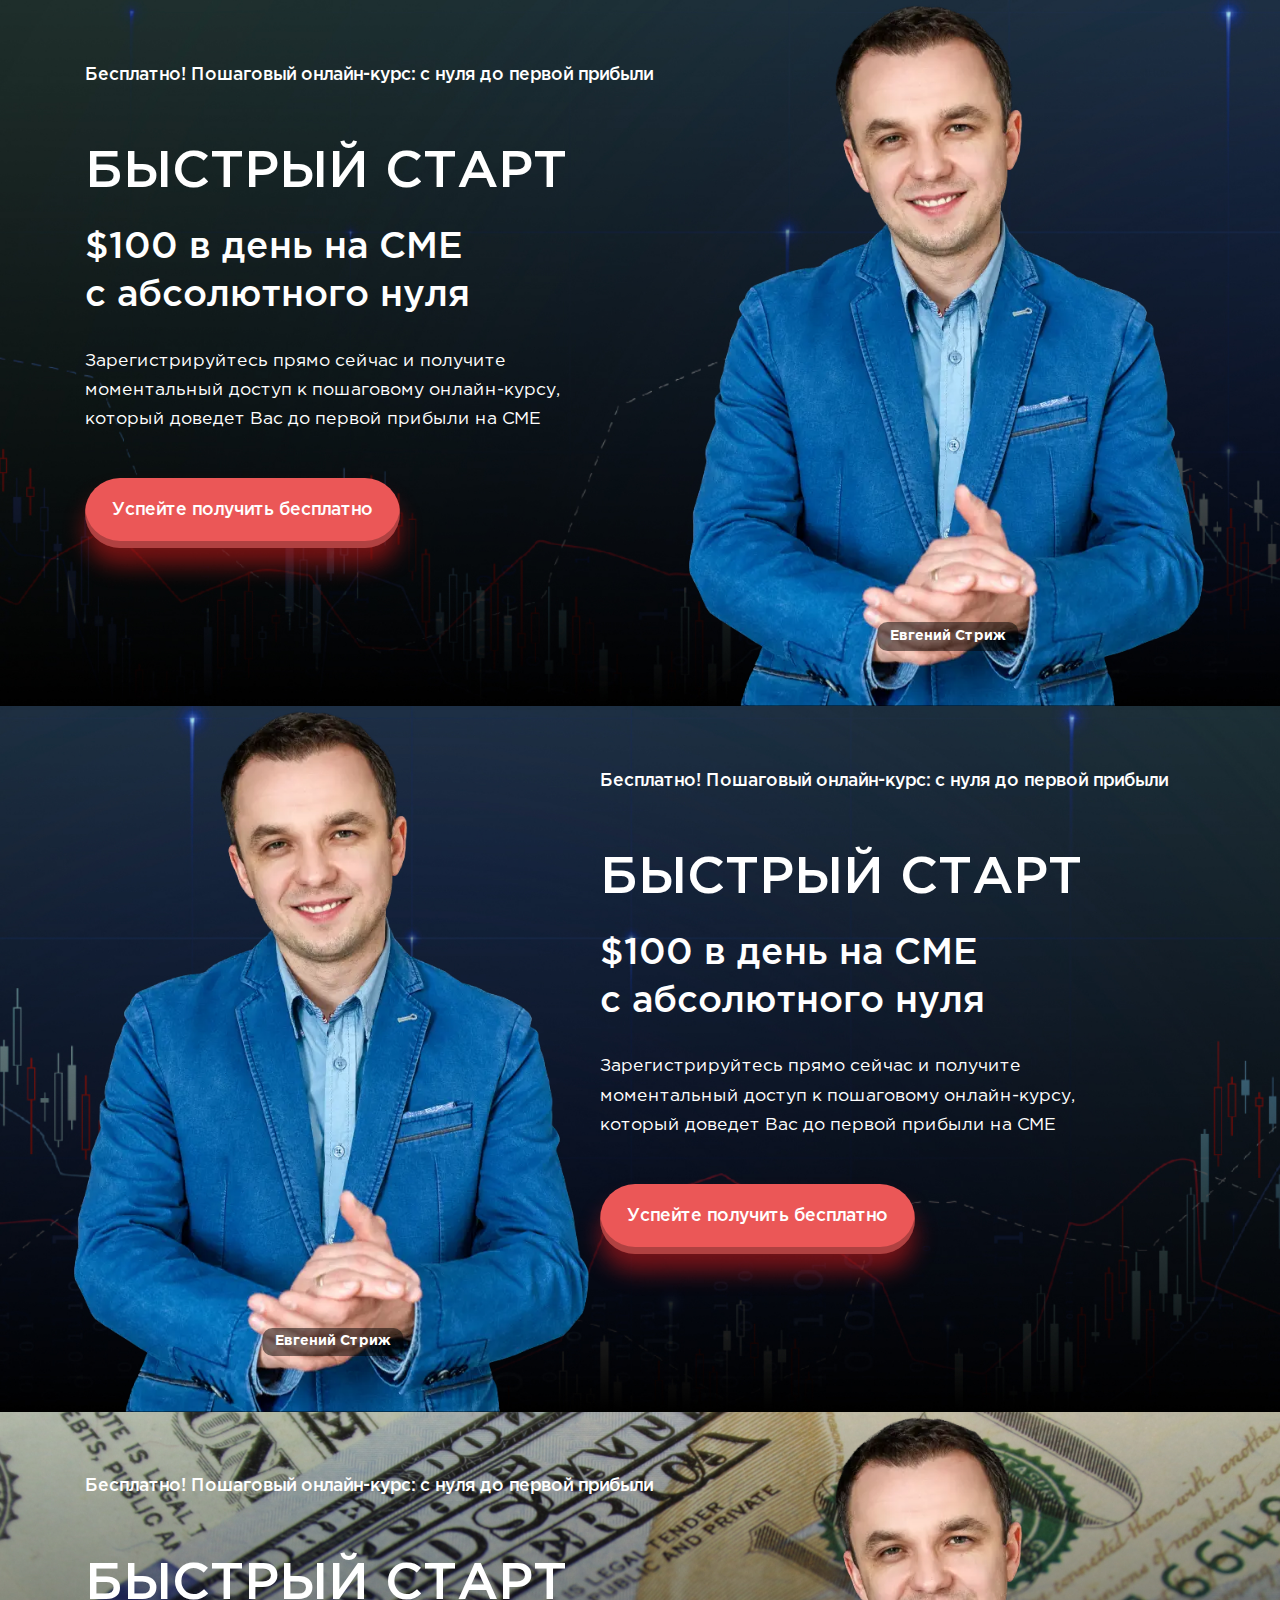
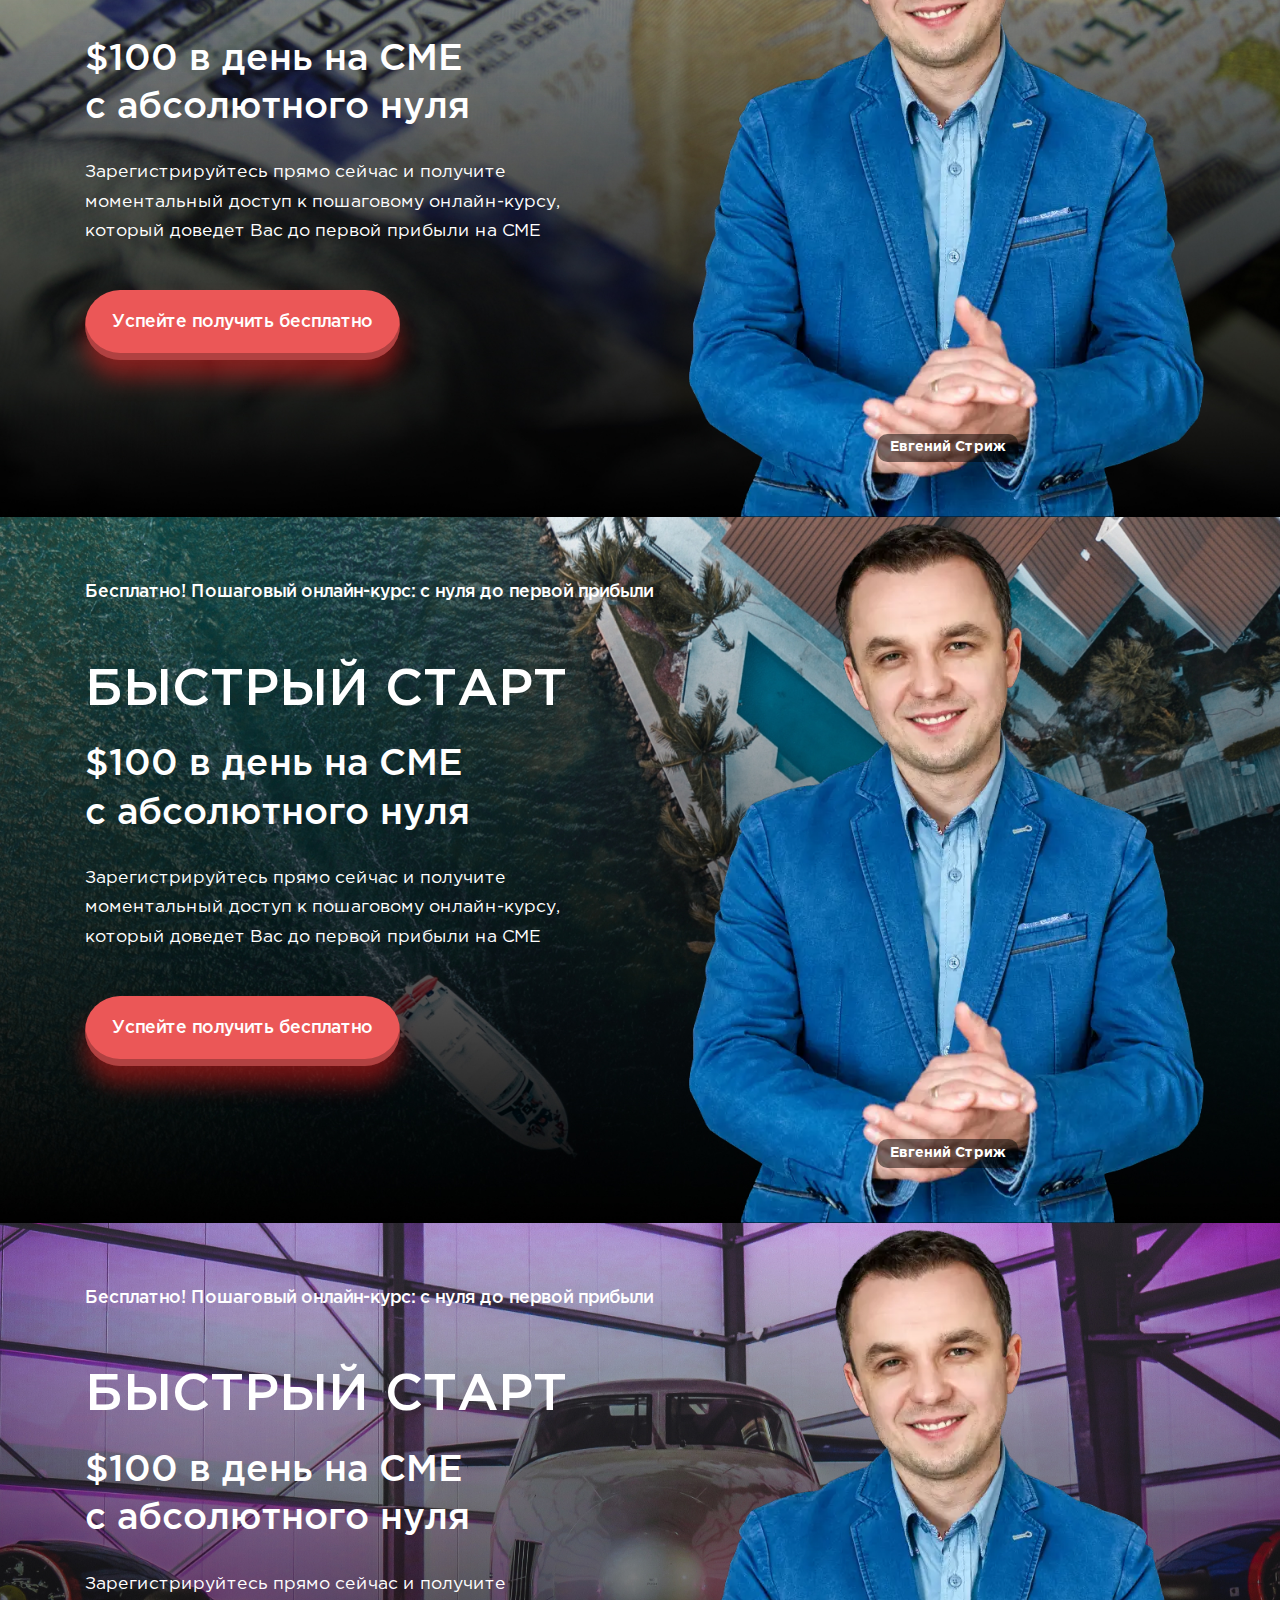
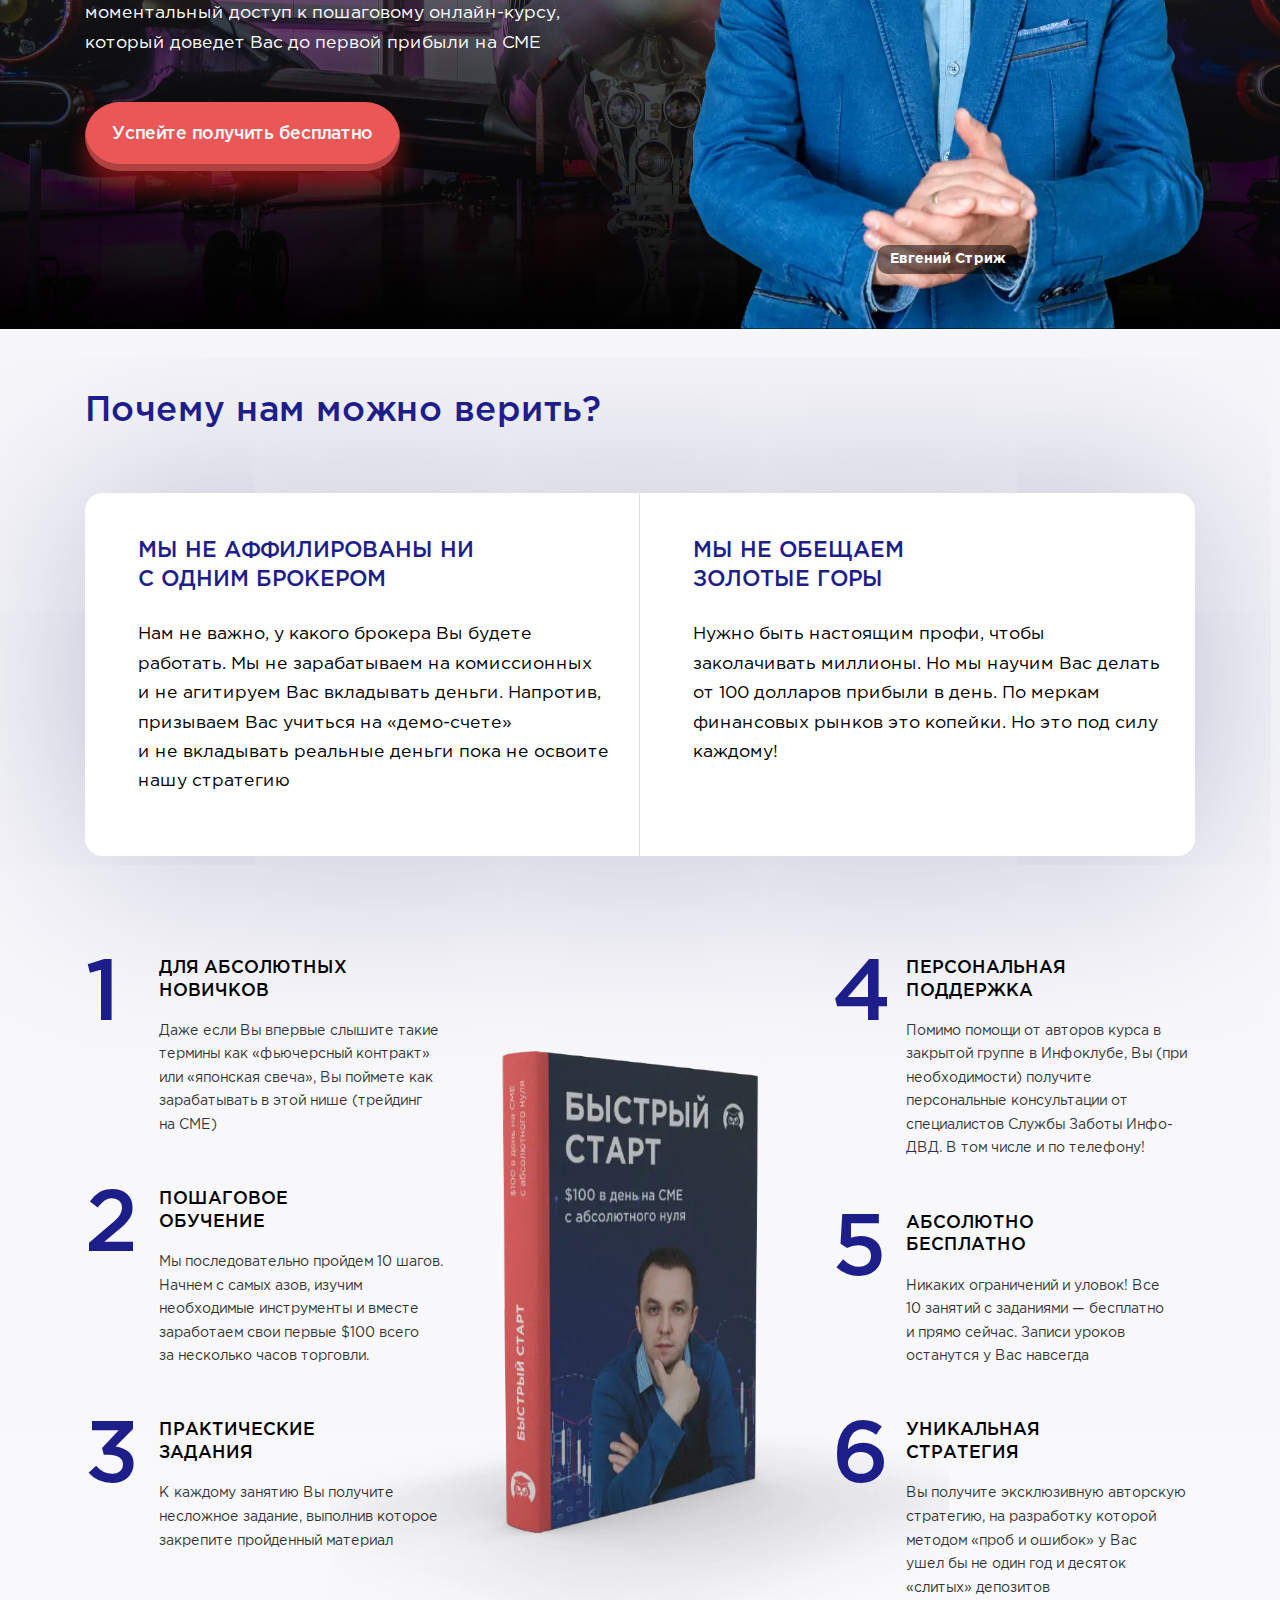
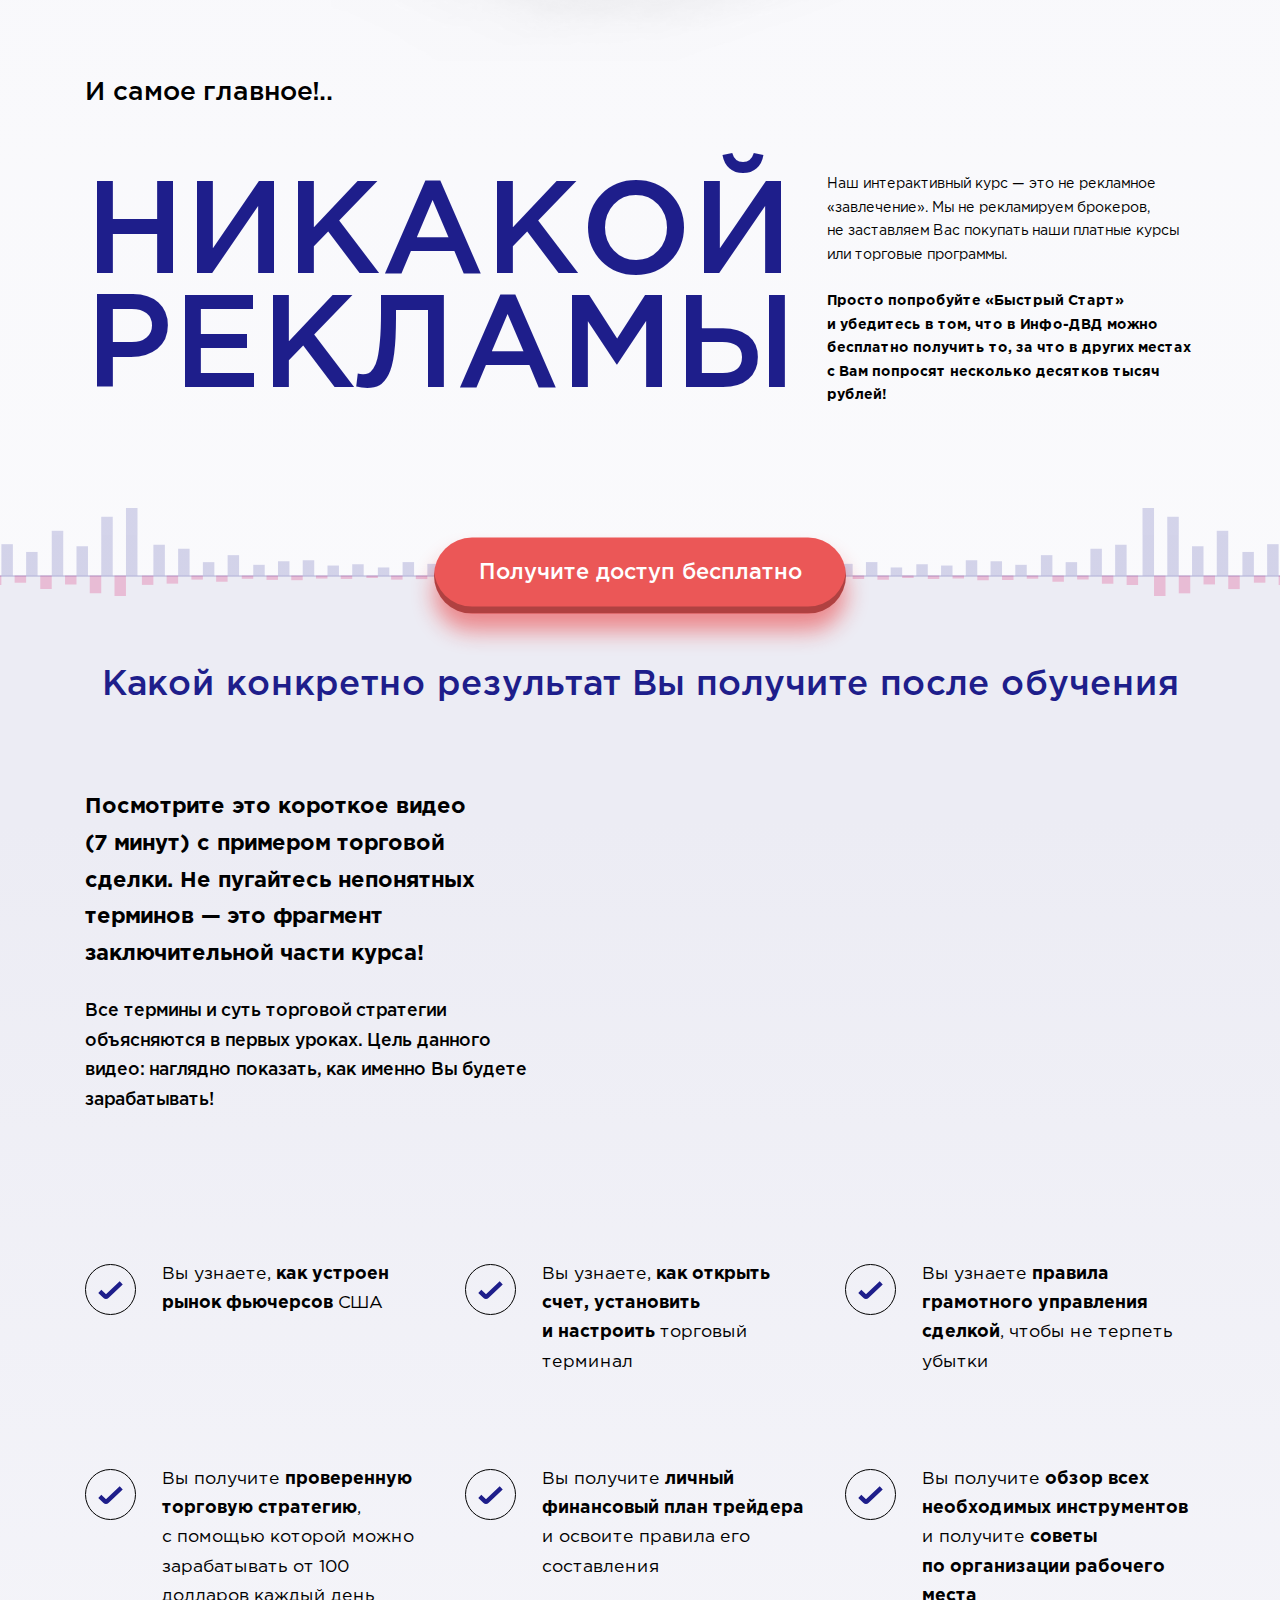
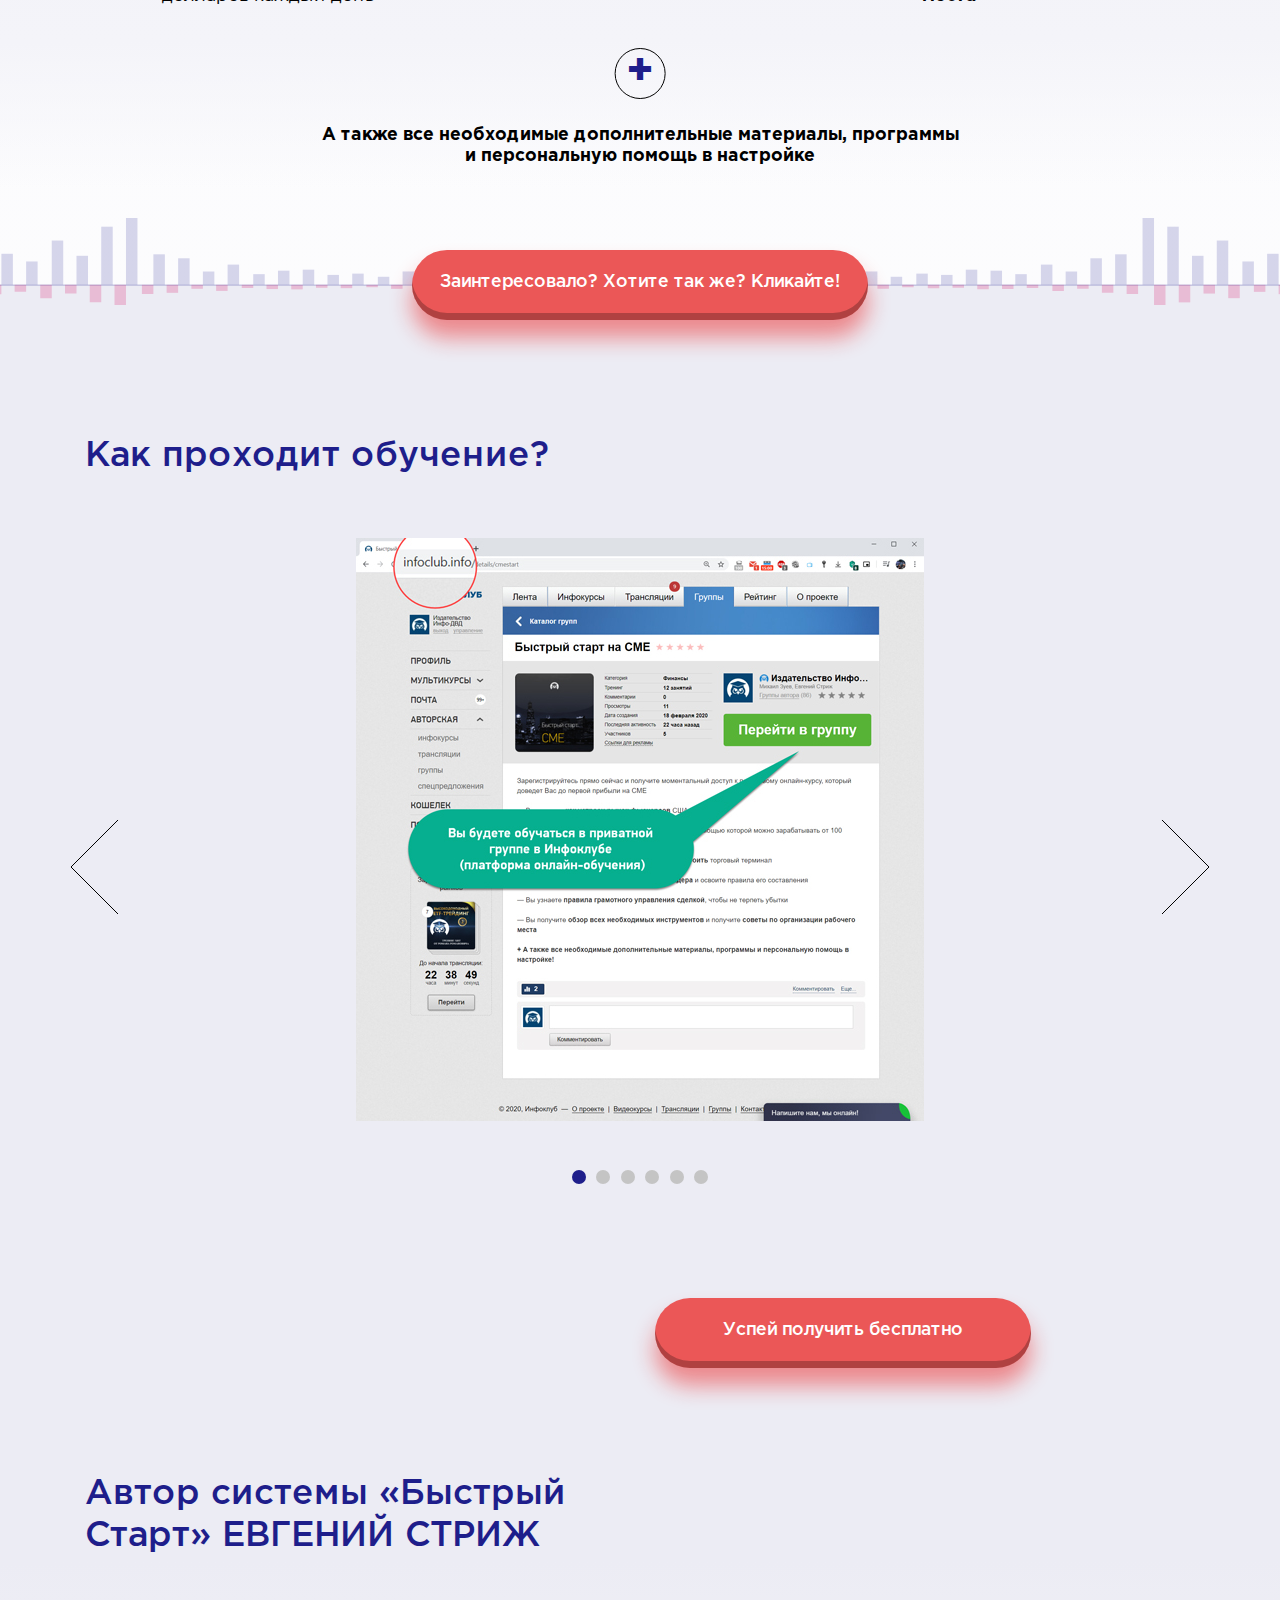
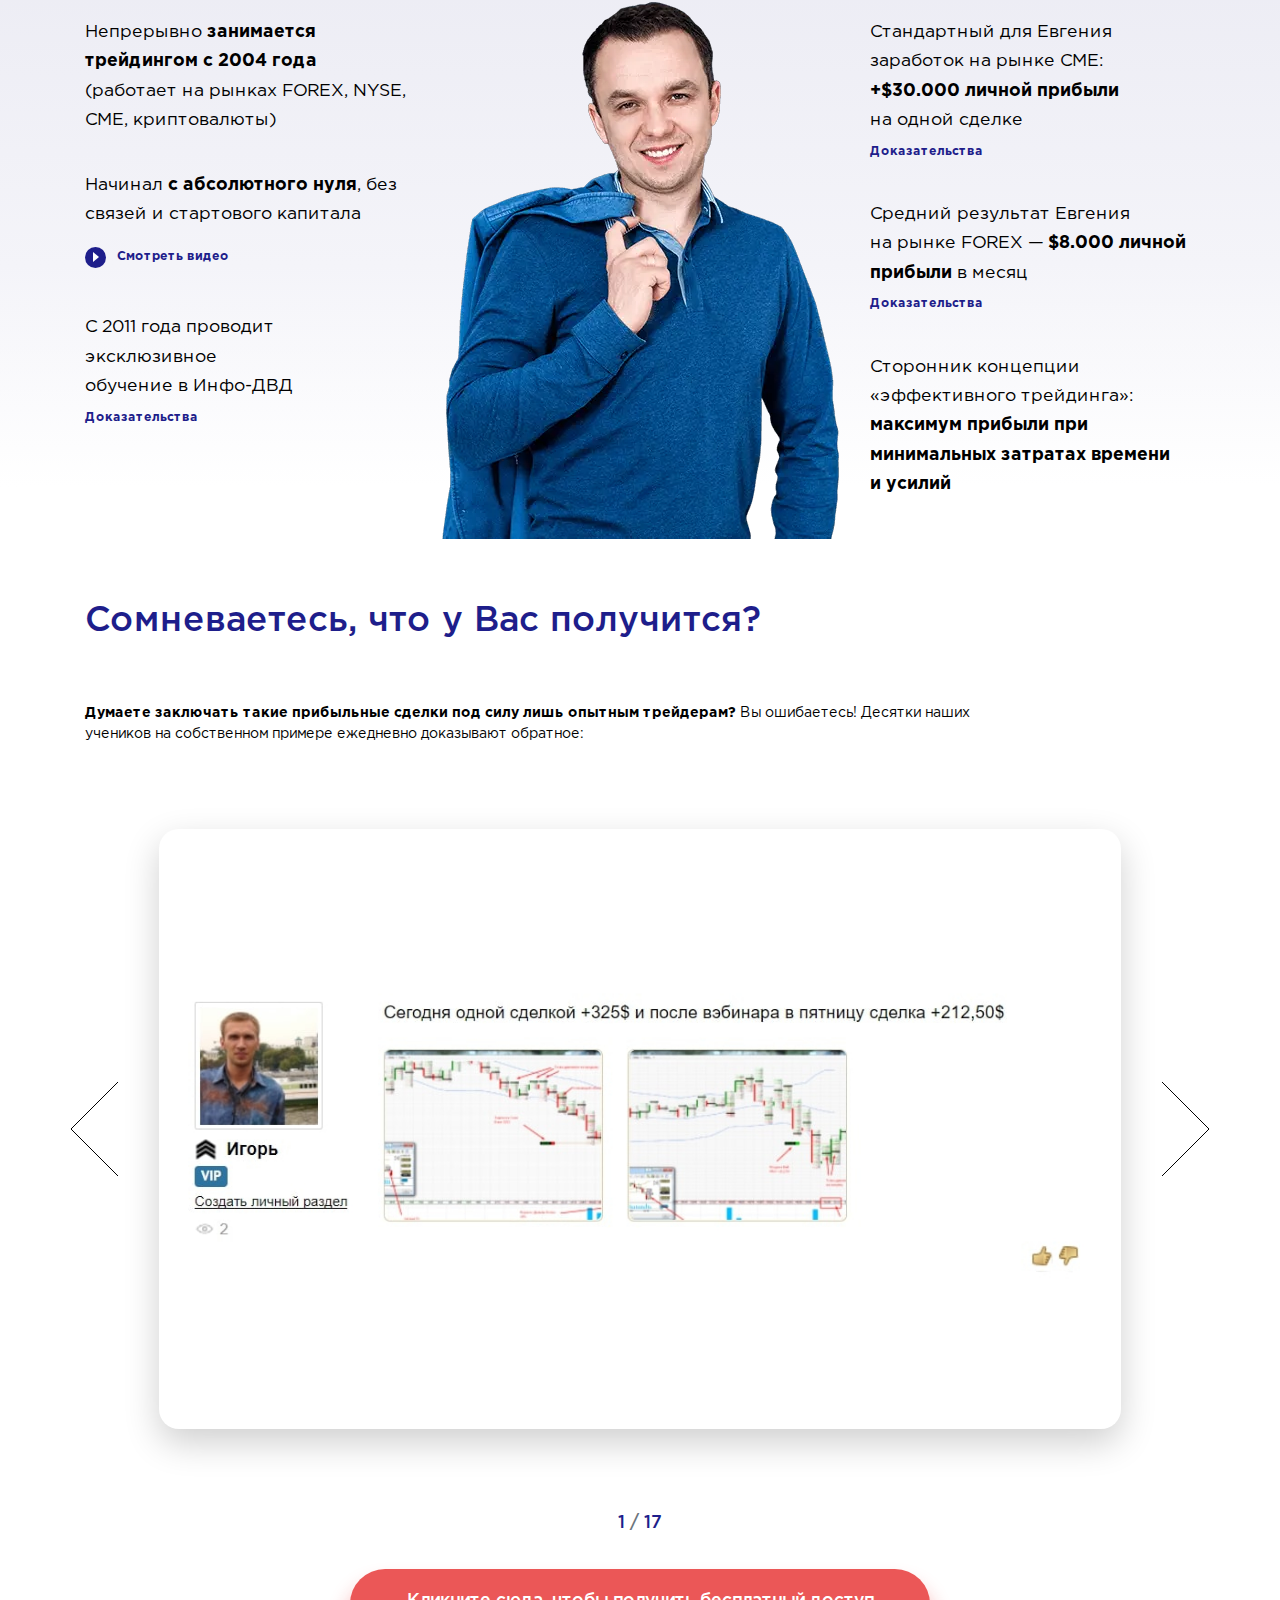
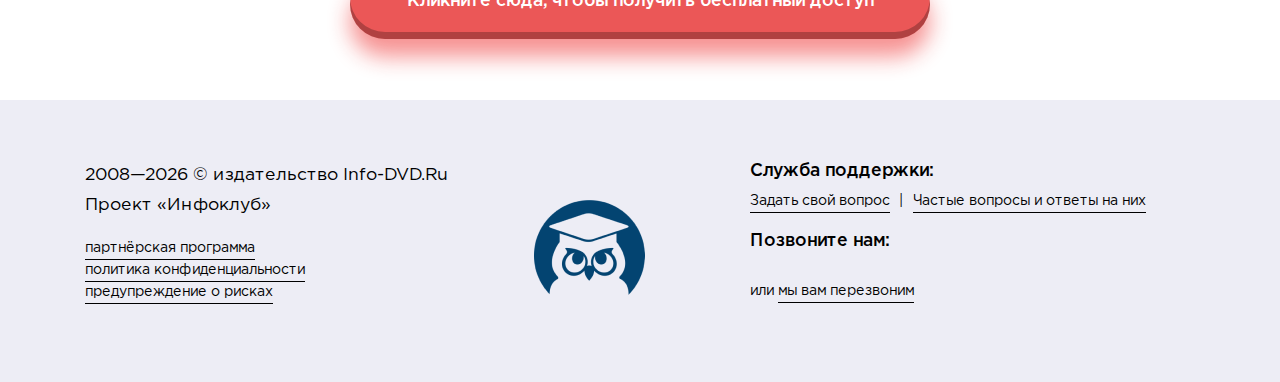
<file: public/index.html>
<!DOCTYPE html>
<html lang="ru">
	<head>
		<meta charset="utf-8">
		<title>title</title>
		<meta name="description" content="о чем страница">
		<meta http-equiv="X-UA-Compatible" content="IE=edge">
		<meta name="viewport" content="width=device-width, shrink-to-fit=no">
		<link rel="shortcut icon" type="image/png" href="img/favicon/favicon.png"><meta name="format-detection" content="telephone=no">
		<link rel="image_src" href="http://genrif.ru/assets/i/soc-logo.png">
		<meta property="og:type" content="website">
		<meta property="og:site_name" content="content">
		<meta property="og:title" content="content">
		<meta property="og:description" content="content">
		<meta property="og:url" content="content">
		<meta property="og:locale" content="ru_RU">
		<meta property="og:image" content="path/to/image.jpg">
		<meta property="og:image:width" content="968">
		<meta property="og:image:height" content="504">
		<!-- Custom Browsers Color-->
		<meta name="theme-color" content="#3361d8">
		<link rel="stylesheet" href="libs/slick-carousel/slick/slick.css"/>
		<link rel="stylesheet" href="libs/@fancyapps/fancybox/jquery.fancybox.min.css"/><link rel="stylesheet" href="//infoclub.info/tools/api_subscriber/timer.css"/>
		<link rel="stylesheet" href="css/main.min.css"/>
	</head>
	<body><!--[if lt IE 11]><p   class="browsehappy container">К сожалению, вы используете устаревший браузер. Пожалуйста, <a href="http://browsehappy.com/" target="_blank">обновите ваш браузер</a>, чтобы улучшить производительность, качество отображаемого материала и повысить безопасность.</p><![endif]-->
		<div class="main-wrapper">
			<!-- start HEADER.header-->
			<header class="header block-with-lazy header header--1">
				<div class="container">
					<div class="header__wrap">
						<div class="header__top-text">Бесплатно! Пошаговый онлайн-курс: с&nbsp;нуля до&nbsp;первой прибыли
						</div>
						<div class="header__lg-text">Быстрый старт
						</div>
						<div class="header__title">$100&nbsp;в день на&nbsp;CME с&nbsp;абсолютного нуля
						</div>
						<p>Зарегистрируйтесь прямо сейчас и&nbsp;получите моментальный доступ к&nbsp;пошаговому онлайн-курсу, который доведет Вас до&nbsp;первой прибыли на&nbsp;СМЕ</p>
						<div class="header__btn-wrap text-md-left text-center">
							<div class="block-decorate">
								<button class="header__btn btn lb_target" type="button">Успейте получить бесплатно
								</button>
							</div>
						</div>
						<div class="time__block">
							<div class="idvd_timer autostart" data-redirect_url="" data-duration_hours="36.5"></div>
						</div>
					</div>
					<div class="header__img-wrap">
						<!-- picture-->
						<picture> 
							<source srcset="img/@2x/webp/man.webp" type="image/webp" media="(min-width:576px)"/>
							<source srcset="img/@1x/webp/man.webp" type="image/webp"/>
							<source srcset="img/@2x/man.png" type="image/png" media="(min-width:576px)"/>
							<source srcset="img/@1x/man.png" type="image/png"/><img src="img/@2x/man.png" alt=""/>
						</picture>
						<!-- /picture-->
						<div class="header__name">Евгений Стриж
						</div>
					</div>
				</div>
			</header>
			<!-- end HEADER.header-->
			<!-- start HEADER.header-->
			<header class="header block-with-lazy header header--2 header header--reverse">
				<div class="container">
					<div class="header__wrap">
						<div class="header__top-text">Бесплатно! Пошаговый онлайн-курс: с&nbsp;нуля до&nbsp;первой прибыли
						</div>
						<div class="header__lg-text">Быстрый старт
						</div>
						<div class="header__title">$100&nbsp;в день на&nbsp;CME с&nbsp;абсолютного нуля
						</div>
						<p>Зарегистрируйтесь прямо сейчас и&nbsp;получите моментальный доступ к&nbsp;пошаговому онлайн-курсу, который доведет Вас до&nbsp;первой прибыли на&nbsp;СМЕ</p>
						<div class="header__btn-wrap text-md-left text-center">
							<div class="block-decorate">
								<button class="header__btn btn lb_target" type="button">Успейте получить бесплатно
								</button>
							</div>
						</div>
						<div class="time__block">
							<div class="idvd_timer autostart" data-redirect_url="" data-duration_hours="36.5"></div>
						</div>
					</div>
					<div class="header__img-wrap">
						<!-- picture-->
						<picture> 
							<source srcset="img/@2x/webp/man.webp" type="image/webp" media="(min-width:576px)"/>
							<source srcset="img/@1x/webp/man.webp" type="image/webp"/>
							<source srcset="img/@2x/man.png" type="image/png" media="(min-width:576px)"/>
							<source srcset="img/@1x/man.png" type="image/png"/><img src="img/@2x/man.png" alt=""/>
						</picture>
						<!-- /picture-->
						<div class="header__name">Евгений Стриж
						</div>
					</div>
				</div>
			</header>
			<!-- end HEADER.header-->
			<!-- start HEADER.header-->
			<header class="header block-with-lazy header header--3">
				<div class="container">
					<div class="header__wrap">
						<div class="header__top-text">Бесплатно! Пошаговый онлайн-курс: с&nbsp;нуля до&nbsp;первой прибыли
						</div>
						<div class="header__lg-text">Быстрый старт
						</div>
						<div class="header__title">$100&nbsp;в день на&nbsp;CME с&nbsp;абсолютного нуля
						</div>
						<p>Зарегистрируйтесь прямо сейчас и&nbsp;получите моментальный доступ к&nbsp;пошаговому онлайн-курсу, который доведет Вас до&nbsp;первой прибыли на&nbsp;СМЕ</p>
						<div class="header__btn-wrap text-md-left text-center">
							<div class="block-decorate">
								<button class="header__btn btn lb_target" type="button">Успейте получить бесплатно
								</button>
							</div>
						</div>
						<div class="time__block">
							<div class="idvd_timer autostart" data-redirect_url="" data-duration_hours="36.5"></div>
						</div>
					</div>
					<div class="header__img-wrap">
						<!-- picture-->
						<picture> 
							<source srcset="img/@2x/webp/man.webp" type="image/webp" media="(min-width:576px)"/>
							<source srcset="img/@1x/webp/man.webp" type="image/webp"/>
							<source srcset="img/@2x/man.png" type="image/png" media="(min-width:576px)"/>
							<source srcset="img/@1x/man.png" type="image/png"/><img src="img/@2x/man.png" alt=""/>
						</picture>
						<!-- /picture-->
						<div class="header__name">Евгений Стриж
						</div>
					</div>
				</div>
			</header>
			<!-- end HEADER.header-->
			<!-- start HEADER.header-->
			<header class="header block-with-lazy header header--4">
				<div class="container">
					<div class="header__wrap">
						<div class="header__top-text">Бесплатно! Пошаговый онлайн-курс: с&nbsp;нуля до&nbsp;первой прибыли
						</div>
						<div class="header__lg-text">Быстрый старт
						</div>
						<div class="header__title">$100&nbsp;в день на&nbsp;CME с&nbsp;абсолютного нуля
						</div>
						<p>Зарегистрируйтесь прямо сейчас и&nbsp;получите моментальный доступ к&nbsp;пошаговому онлайн-курсу, который доведет Вас до&nbsp;первой прибыли на&nbsp;СМЕ</p>
						<div class="header__btn-wrap text-md-left text-center">
							<div class="block-decorate">
								<button class="header__btn btn lb_target" type="button">Успейте получить бесплатно
								</button>
							</div>
						</div>
						<div class="time__block">
							<div class="idvd_timer autostart" data-redirect_url="" data-duration_hours="36.5"></div>
						</div>
					</div>
					<div class="header__img-wrap">
						<!-- picture-->
						<picture> 
							<source srcset="img/@2x/webp/man.webp" type="image/webp" media="(min-width:576px)"/>
							<source srcset="img/@1x/webp/man.webp" type="image/webp"/>
							<source srcset="img/@2x/man.png" type="image/png" media="(min-width:576px)"/>
							<source srcset="img/@1x/man.png" type="image/png"/><img src="img/@2x/man.png" alt=""/>
						</picture>
						<!-- /picture-->
						<div class="header__name">Евгений Стриж
						</div>
					</div>
				</div>
			</header>
			<!-- end HEADER.header-->
			<!-- start HEADER.header-->
			<header class="header block-with-lazy header header--5">
				<div class="container">
					<div class="header__wrap">
						<div class="header__top-text">Бесплатно! Пошаговый онлайн-курс: с&nbsp;нуля до&nbsp;первой прибыли
						</div>
						<div class="header__lg-text">Быстрый старт
						</div>
						<div class="header__title">$100&nbsp;в день на&nbsp;CME с&nbsp;абсолютного нуля
						</div>
						<p>Зарегистрируйтесь прямо сейчас и&nbsp;получите моментальный доступ к&nbsp;пошаговому онлайн-курсу, который доведет Вас до&nbsp;первой прибыли на&nbsp;СМЕ</p>
						<div class="header__btn-wrap text-md-left text-center">
							<div class="block-decorate">
								<button class="header__btn btn lb_target" type="button">Успейте получить бесплатно
								</button>
							</div>
						</div>
						<div class="time__block">
							<div class="idvd_timer autostart" data-redirect_url="" data-duration_hours="36.5"></div>
						</div>
					</div>
					<div class="header__img-wrap">
						<!-- picture-->
						<picture> 
							<source srcset="img/@2x/webp/man.webp" type="image/webp" media="(min-width:576px)"/>
							<source srcset="img/@1x/webp/man.webp" type="image/webp"/>
							<source srcset="img/@2x/man.png" type="image/png" media="(min-width:576px)"/>
							<source srcset="img/@1x/man.png" type="image/png"/><img src="img/@2x/man.png" alt=""/>
						</picture>
						<!-- /picture-->
						<div class="header__name">Евгений Стриж
						</div>
					</div>
				</div>
			</header>
			<!-- end HEADER.header-->
			<!-- start s-why-->
			<section class="s-why section" id="s-why">
				<div class="container"> 
					<h2>Почему нам можно верить? </h2>
					<div class="s-why__row row mx-0">
						<div class="s-why__col col-md-6">
							<div class="s-why__title">МЫ&nbsp;НЕ&nbsp;АФФИЛИРОВАНЫ НИ С&nbsp;ОДНИМ БРОКЕРОМ
							</div>
							<p>Нам не&nbsp;важно, у&nbsp;какого брокера&nbsp;Вы будете работать. Мы&nbsp;не зарабатываем на&nbsp;комиссионных и&nbsp;не агитируем Вас вкладывать деньги. Напротив, призываем Вас учиться на &laquo;демо-счете&raquo; и&nbsp;не&nbsp;вкладывать реальные деньги пока не&nbsp;освоите нашу стратегию</p>
						</div>
						<div class="s-why__col col-md-6">
							<div class="s-why__title">МЫ НЕ ОБЕЩАЕМ <br> ЗОЛОТЫЕ ГОРЫ
							</div>
							<p>Нужно быть настоящим профи, чтобы заколачивать миллионы. Но&nbsp;мы&nbsp;научим Вас делать от&nbsp;100 долларов прибыли в&nbsp;день. По&nbsp;меркам финансовых рынков это копейки. Но&nbsp;это под силу каждому!</p>
						</div>
					</div>
				</div>
			</section>
			<!-- end s-why-->
			<!-- start s-steps-->
			<div class="s-steps section" id="s-steps">
				<div class="container"> 
					<div class="row row-cols-lg-2">
						<div class="col-xl-auto col-lg-6">
									<div class="s-steps__item">
										<div class="s-steps__title">ДЛЯ АБСОЛЮТНЫХ НОВИЧКОВ
										</div>
										<p>Даже если&nbsp;Вы впервые слышите такие термины как &laquo;фьючерсный контракт&raquo; или &laquo;японская свеча&raquo;, Вы&nbsp;поймете как зарабатывать в&nbsp;этой нише (трейдинг на&nbsp;СМЕ)</p>
									</div>
									<div class="s-steps__item">
										<div class="s-steps__title">ПОШАГОВОЕ ОБУЧЕНИЕ
										</div>
										<p>Мы&nbsp;последовательно пройдем 10&nbsp;шагов. Начнем с&nbsp;самых азов, изучим необходимые инструменты и&nbsp;вместе заработаем свои первые $100 всего за&nbsp;несколько часов торговли.</p>
									</div>
									<div class="s-steps__item">
										<div class="s-steps__title">ПРАКТИЧЕСКИЕ ЗАДАНИЯ
										</div>
										<p>К&nbsp;каждому занятию&nbsp;Вы получите несложное задание, выполнив которое закрепите пройденный материал</p>
									</div>
						</div>
						<div class="col-xl-auto col-lg-6"> 
									<div class="s-steps__item">
										<div class="s-steps__title">ПЕРСОНАЛЬНАЯ ПОДДЕРЖКА
										</div>
										<p>Помимо помощи от авторов курса в закрытой группе в Инфоклубе, Вы&nbsp;(при необходимости) получите персональные консультации от специалистов Службы Заботы Инфо-ДВД. В том числе и&nbsp;по телефону!</p>
									</div>
									<div class="s-steps__item">
										<div class="s-steps__title">АБСОЛЮТНО БЕСПЛАТНО
										</div>
										<p>Никаких ограничений и&nbsp;уловок! Все 10&nbsp;занятий с заданиями&nbsp;&mdash; бесплатно и&nbsp;прямо сейчас. Записи уроков останутся у&nbsp;Вас навсегда</p>
									</div>
									<div class="s-steps__item">
										<div class="s-steps__title">УНИКАЛЬНАЯ СТРАТЕГИЯ
										</div>
										<p>Вы&nbsp;получите эксклюзивную авторскую стратегию, на&nbsp;разработку которой методом &laquo;проб и&nbsp;ошибок&raquo; у&nbsp;Вас ушел&nbsp;бы не&nbsp;один год и&nbsp;десяток &laquo;слитых&raquo; депозитов</p>
									</div>
						</div>
					</div>
					<!-- picture-->
					<picture> 
						<source srcset="img/@2x/webp/book.webp" type="image/webp" media="(min-width:576px)"/>
						<source srcset="img/@1x/webp/book.webp" type="image/webp"/>
						<source srcset="img/@2x/book.png" type="image/png" media="(min-width:576px)"/>
						<source srcset="img/@1x/book.png" type="image/png"/><img src="img/@2x/book.png" alt=""/>
					</picture>
					<!-- /picture-->
				</div>
			</div>
			<!-- end s-steps-->
			<!-- start s-not-->
			<div class="s-not" id="s-not">
				<div class="container">
					<div class="s-not__title">И самое главное!..
					</div>
					<div class="row">
						<div class="s-not__lg col-lg-auto">Никакой <br> рекламы
						</div>
						<div class="col">
							<p>Наш интерактивный курс&nbsp;&mdash; это не&nbsp;рекламное &laquo;завлечение&raquo;. Мы&nbsp;не&nbsp;рекламируем брокеров, не&nbsp;заставляем Вас покупать наши платные курсы или торговые программы.</p>
							<p><strong>Просто попробуйте &laquo;Быстрый Старт&raquo; и&nbsp;убедитесь в&nbsp;том, что в&nbsp;Инфо-ДВД можно бесплатно получить&nbsp;то, за&nbsp;что в&nbsp;других местах с&nbsp;Вам попросят несколько десятков тысяч рублей!</strong></p>
						</div>
					</div>
					<button class="s-not__btn btn lb_target" type="button"> Получите доступ бесплатно
					</button>
				</div>
			</div>
			<!-- end s-not-->
			<!-- start s-result-->
			<section class="s-result section" id="s-result">
				<div class="container">
					<h2 class="text-center">Какой конкретно результат&nbsp;Вы получите после обучения </h2>
					<div class="s-result__row row">
						<div class="col-xl-5 col-lg-6">
							<div class="s-result__title">Посмотрите это короткое видео (7&nbsp;минут) с&nbsp;примером торговой сделки. Не&nbsp;пугайтесь непонятных терминов&nbsp;&mdash; это фрагмент заключительной части курса!
							</div>
							<p>Все термины и&nbsp;суть торговой стратегии объясняются в&nbsp;первых уроках. Цель данного видео: наглядно показать, как именно&nbsp;Вы будете зарабатывать!</p>
						</div>
						<div class="col">
							<div class="s-result__video-wrap"><iframe src="https://player.vimeo.com/video/393248998?title=0&byli ne=0&portrait=0" width="800" height="450" frameborder="0" allow="autoplay; fullscreen" allowfullscreen></iframe> 
							</div>
						</div>
					</div>
					<div class="s-result__row-2 row">
						<div class="s-result__col col-lg-4 col-md-6">Вы&nbsp;узнаете, <strong>как устроен рынок фьючерсов</strong> США
						</div>
						<div class="s-result__col col-lg-4 col-md-6">Вы&nbsp;узнаете,  <strong>как открыть счет, установить и&nbsp;настроить</strong> торговый терминал
						</div>
						<div class="s-result__col col-lg-4 col-md-6">Вы&nbsp;узнаете  <strong>правила грамотного управления сделкой</strong>, чтобы не&nbsp;терпеть убытки
						</div>
						<div class="s-result__col col-lg-4 col-md-6">Вы&nbsp;получите  <strong>проверенную торговую стратегию</strong>, с&nbsp;помощью которой можно зарабатывать от&nbsp;100 долларов каждый день
						</div>
						<div class="s-result__col col-lg-4 col-md-6">Вы&nbsp;получите  <strong>личный финансовый план трейдера</strong> и&nbsp;освоите правила его составления
						</div>
						<div class="s-result__col col-lg-4 col-md-6">Вы&nbsp;получите <strong> обзор всех необходимых инструментов</strong> и&nbsp;получите  <strong>советы по&nbsp;организации рабочего места</strong>
						</div>
					</div>
					<div class="s-result__footer">А&nbsp;также все необходимые дополнительные материалы, программы и&nbsp;персональную помощь в&nbsp;настройке
					</div>
					<button class="s-result__btn btn lb_target" type="button">Заинтересовало? Хотите так же? Кликайте!
					</button>
				</div>
			</section>
			<!-- end s-result-->
			<!-- start s-training-->
			<section class="s-training section" id="s-training">
				<div class="container">
					<h2>Как проходит обучение?</h2>
					<div class="s-training__slider slider-js">
						<div class="s-training__slide"><a class="s-training__img-wrap" href="img/@2x/1lg.jpg"><img class="res-i" src="#" data-lazy="img/@2x/1.jpg" alt=""/></a>
						</div>
						<div class="s-training__slide"><a class="s-training__img-wrap" href="img/@2x/2lg.jpg"><img class="res-i" src="#" data-lazy="img/@2x/2.jpg" alt=""/></a>
						</div>
						<div class="s-training__slide"><a class="s-training__img-wrap" href="img/@2x/3lg.jpg"><img class="res-i" src="#" data-lazy="img/@2x/3.jpg" alt=""/></a>
						</div>
						<div class="s-training__slide"><a class="s-training__img-wrap" href="img/@2x/4lg.jpg"><img class="res-i" src="#" data-lazy="img/@2x/4.jpg" alt=""/></a>
						</div>
						<div class="s-training__slide"><a class="s-training__img-wrap" href="img/@2x/5lg.jpg"><img class="res-i" src="#" data-lazy="img/@2x/5.jpg" alt=""/></a>
						</div>
						<div class="s-training__slide"><a class="s-training__img-wrap" href="img/@2x/6lg.jpg"><img class="res-i" src="#" data-lazy="img/@2x/6.jpg" alt=""/></a>
						</div>
					</div>
					<div class="s-training__wrap">
						<div class="row">
							<div class="col-md-6">
								<div class="time__block"> 
									<div class="idvd_timer autostart" data-redirect_url="" data-duration_hours="36.5"></div>
								</div>
							</div>
							<div class="col-md-6">
								<button class="s-training__btn btn lb_target" type="button">Успей получить бесплатно
								</button>
							</div>
						</div>
					</div>
				</div>
			</section>
			<!-- end s-training-->
			<!-- start s-author-->
			<section class="s-author section" id="s-author">
				<div class="container">
					<h2>Автор системы «Быстрый Старт» ЕВГЕНИЙ СТРИЖ</h2>
					<div class="row">
						<div class="col-lg">
							<p>Непрерывно <strong>занимается трейдингом с&nbsp;2004 года</strong> (работает на&nbsp;рынках FOREX, NYSE, CME, криптовалюты)</p>
							<p>Начинал  <strong>с&nbsp;абсолютного нуля</strong>, без <br class="d-none d-lg-block"> связей и&nbsp;стартового капитала<br/><a class="s-author__link s-author__link--video" href="https://vimeo.com/333333" data-fancybox="video-gal">Смотреть видео</a>
							</p>
							<p>С&nbsp;2011 года проводит эксклюзивное  <br class="d-none d-lg-block">  обучение в&nbsp;Инфо-ДВД<br/><a class="s-author__link small" href="img/@2x/2020-02-20_16-32-57.jpg" data-fancybox="gal-1">Доказательства</a>
							</p>
						</div>
						<div class="col-lg-auto align-self-end text-center order-lg-0 order-last">
							<!-- picture-->
							<picture> 
								<source srcset="img/@2x/webp/man2.webp" type="image/webp" media="(min-width:576px)"/>
								<source srcset="img/@1x/webp/man2.webp" type="image/webp"/>
								<source srcset="img/@2x/man2.png" type="image/png" media="(min-width:576px)"/>
								<source srcset="img/@1x/man2.png" type="image/png"/><img src="img/@2x/man2.png" alt=""/>
							</picture>
							<!-- /picture-->
						</div>
						<div class="col-lg">
							<p>Стандартный для Евгения заработок на&nbsp;рынке CME:  <strong>+$30.000 личной прибыли</strong> на&nbsp;одной сделке<br/><a class="s-author__link small" href="img/@2x//rez2.jpg" data-fancybox="gal-2">Доказательства</a>
							</p>
							<div class="d-none"><a class="s-author__link small" href="img/@2x/rez3.jpg" data-fancybox="gal-2">Доказательства</a><a class="s-author__link small" href="img/@2x/rez4.jpg" data-fancybox="gal-2">Доказательства</a>
							</div>
							<p>Средний результат Евгения на&nbsp;рынке FOREX &mdash;  <strong>$8.000 личной прибыли</strong> в&nbsp;месяц<br/><a class="s-author__link small" href="img/@2x/statement.jpg" data-fancybox="gal-3">Доказательства</a>
							</p>
							<p>Сторонник концепции &laquo;эффективного трейдинга&raquo;:  <strong>максимум прибыли при минимальных затратах времени и&nbsp;усилий</strong></p>
						</div>
					</div>
				</div>
			</section>
			<!-- end s-author-->
			<!-- start s-rews-->
			<section class="s-rews section" id="s-rews">
				<div class="container">
					<h2>Сомневаетесь, что у&nbsp;Вас получится?</h2>
					<p><strong>Думаете заключать такие прибыльные сделки под силу лишь опытным трейдерам?</strong> Вы&nbsp;ошибаетесь! Десятки наших учеников на&nbsp;собственном примере ежедневно доказывают обратное:</p>
					<div class="s-rews__slider s-rews__slider--js">
						<div class="s-rews__slide">
							<div class="s-rews__img-wrap"><img class="res-i" src="#" data-lazy="img/@2x/mage1.jpg" alt=""/>
							</div>
						</div>
						<div class="s-rews__slide">
							<div class="s-rews__img-wrap"><img class="res-i" src="#" data-lazy="img/@2x/mage2.jpg" alt=""/>
							</div>
						</div>
						<div class="s-rews__slide">
							<div class="s-rews__img-wrap"><img class="res-i" src="#" data-lazy="img/@2x/mage3.jpg" alt=""/>
							</div>
						</div>
						<div class="s-rews__slide">
							<div class="s-rews__img-wrap"><img class="res-i" src="#" data-lazy="img/@2x/mage4.jpg" alt=""/>
							</div>
						</div>
						<div class="s-rews__slide">
							<div class="s-rews__img-wrap"><img class="res-i" src="#" data-lazy="img/@2x/mage5.jpg" alt=""/>
							</div>
						</div>
						<div class="s-rews__slide">
							<div class="s-rews__img-wrap"><img class="res-i" src="#" data-lazy="img/@2x/mage6.jpg" alt=""/>
							</div>
						</div>
						<div class="s-rews__slide">
							<div class="s-rews__img-wrap"><img class="res-i" src="#" data-lazy="img/@2x/mage7.jpg" alt=""/>
							</div>
						</div>
						<div class="s-rews__slide">
							<div class="s-rews__img-wrap"><img class="res-i" src="#" data-lazy="img/@2x/mage8.jpg" alt=""/>
							</div>
						</div>
						<div class="s-rews__slide">
							<div class="s-rews__img-wrap"><img class="res-i" src="#" data-lazy="img/@2x/mage9.jpg" alt=""/>
							</div>
						</div>
						<div class="s-rews__slide">
							<div class="s-rews__img-wrap"><img class="res-i" src="#" data-lazy="img/@2x/mage12.jpg" alt=""/>
							</div>
						</div>
						<div class="s-rews__slide">
							<div class="s-rews__img-wrap"><img class="res-i" src="#" data-lazy="img/@2x/mage13.jpg" alt=""/>
							</div>
						</div>
						<div class="s-rews__slide">
							<div class="s-rews__img-wrap"><img class="res-i" src="#" data-lazy="img/@2x/mage14.jpg" alt=""/>
							</div>
						</div>
						<div class="s-rews__slide">
							<div class="s-rews__img-wrap"><img class="res-i" src="#" data-lazy="img/@2x/mage15.jpg" alt=""/>
							</div>
						</div>
						<div class="s-rews__slide">
							<div class="s-rews__img-wrap"><img class="res-i" src="#" data-lazy="img/@2x/mage16.jpg" alt=""/>
							</div>
						</div>
						<div class="s-rews__slide">
							<div class="s-rews__img-wrap"><img class="res-i" src="#" data-lazy="img/@2x/mage17.jpg" alt=""/>
							</div>
						</div>
						<div class="s-rews__slide">
							<div class="s-rews__img-wrap"><img class="res-i" src="#" data-lazy="img/@2x/mage19.jpg" alt=""/>
							</div>
						</div>
						<div class="s-rews__slide">
							<div class="s-rews__img-wrap"><img class="res-i" src="#" data-lazy="img/@2x/mage20.jpg" alt=""/>
							</div>
						</div>
					</div>
					<div class="pagingInfo text-center h6 text-primary mt-3"></div>
					<button class="s-rews__btn btn lb_target" type="button">Кликните сюда, чтобы получить бесплатный доступ
					</button>
				</div>
			</section>
			<!-- end s-rews-->
			<footer class="foot">
				<div class="container">
					<div class="row">
						<div class="col-md">
							<div class="foot__left-col">
								<div class="foot__txt foot__txt--h6">
									<p>
										<script>
											function InfoDVDCurrentYear(year) {
												var cur = new Date();
												if (cur.getFullYear() != year)
													document.write(year + '&mdash;' + cur.getFullYear());
												else document.write(year);
											}
											
											InfoDVDCurrentYear('2008');
										</script>	 © издательство <a href="//www.info-dvd.ru/?utm_source=footer_link">Info-DVD.Ru</a><br/>Проект «<a href="//www.infoclub.info/">Инфоклуб</a>»<br/>
										<script src="//info-dvd.ru/codes/js/legal.utf8.js"></script>
									</p>
								</div>
								<div class="foot__txt">
									<p><a class="tdu" href="//info-dvd.ru/about/partnership" target="_blank" title="партнёрская программа">партнёрская программа</a><br/><a class="tdu" href="//info-dvd.ru/pages/privacy" target="_blank" title="политика конфиденциальности"> политика конфиденциальности</a><br/><a class="tdu" href="//info-dvd.ru/pages/risk-warning" target="_blank" title="предупреждение о рисках"> предупреждение о рисках</a></p>
								</div>
							</div>
						</div>
						<div class="col-md-5">
							<div class="foot__right-col">
								<div class="foot__txt"> 
									<p><strong class="h6">Служба поддержки:</strong> <a class="tdu" href="//info.support-desk.ru/form" target="_blank" title="Задать свой вопрос">Задать свой вопрос</a><span class="spiner">|</span><a class="tdu" href="//info.support-desk.ru/?base=1" title="Частые вопросы и ответы на них">Частые вопросы и ответы на них</a></p>
								</div>
								<div class="foot__txt">
									<p><strong class="h6"> Позвоните нам: </strong><span>
											<script src="//info-dvd.ru/codes/js/telephone-number.js"></script></span><br/>или  <a class="tdu" href="//info-dvd.ru/support/apply/" target="_blank">мы вам перезвоним</a></p>
								</div>
							</div>
						</div>
					</div>
				</div>
			</footer>
		</div>
		<script src="js/lazy.js"></script>
		<script src="js/jquery-2.2.4.min.js"></script><script   src="//infoclub.info/tools/api_subscriber/timer_universal.js?3"></script>
		<!-- modal libs-->
		<script src="libs/@fancyapps/fancybox/jquery.fancybox.min.js"></script>
		<!-- modal libs-->
		<!-- slider libs-->
		<script src="libs/slick-carousel/slick/slick.min.js"></script>
		<!-- /slider libs  -->
		<script src="js/common.js"></script>
		<!-- ФОРМА ПОДПИСКИ-->
		<div class="leadbox_window" style="display:none; line-height:normal;" data-selector="lb_target">
			<div class="ld_content_wrapper">
				<div class="ld_close"></div>
				<div class="ld_progressbar"></div>
				<div class="ld_main_line">
					<div class="ld_icon"><img src="img/@2x/man.png" style="height: 482px; margin-bottom: -23px;" alt=""/></div>
					<div class="ld_content" style="    width: 400px;">
						<div class="ic_sform ic_sform_2_0990bd2a"></div>
						<script type="text/javascript">
							(function (d, w, r, t, cl) {
							var rid = r.toString().substr(2);var e = d.getElementsByClassName(cl)[0];
							e.className="";e.id = "ic_sform_"+rid;
							var n = d.getElementsByTagName(t)[0], s = d.createElement(t), f = function () {n.parentNode.insertBefore(s, n);};
							s.type = "text/javascript";s.async = true;s.src = (d.location.protocol == "https:" ? "https:" : "http:") + "//www.infoclub.info/sform_loader/2/0990bd2a/?rid="+rid;
							if (w.opera == "[object Opera]") {d.addEventListener("DOMContentLoaded", f, false);} else {f();}
							})(document, window, Math.random(), "script", "ic_sform_2_0990bd2a");
						</script>
					</div>
				</div>
				<div class="ps">Мы гарантируем безопасность введенной Вами информации. <a href="https://info-dvd.ru/pages/privacy" target="_blank">
						Политика
						конфиденциальности</a></div>
			</div>
		</div>
		<link rel="stylesheet" media="all" href="//info-dvd.ru/tools/lead_box/lead_box.css"/>
		<script src="//info-dvd.ru/tools/lead_box/lead_box.js?2"></script>
		<!-- end-->
	</body>
</html>
</file>
<file: public/css/main.min.css>
@font-face{font-family:roboto;font-style:normal;font-weight:400;font-display:block;src:url(../fonts/GothamPro/GothamPro.woff2) format("woff2"),url(../fonts/GothamPro/GothamPro.woff) format("woff")}@font-face{font-family:roboto;font-style:normal;font-weight:700;font-display:block;src:url(../fonts/GothamPro-Bold/GothamPro-Bold.woff2) format("woff2"),url(../fonts/GothamPro-Bold/GothamPro-Bold.woff) format("woff")}@font-face{font-family:roboto;font-style:normal;font-weight:500;font-display:block;src:url(../fonts/GothamPro-Medium/GothamPro-Medium.woff2) format("woff2"),url(../fonts/GothamPro-Medium/GothamPro-Medium.woff) format("woff")}.icon{display:inline-block;width:1em;height:1em;fill:currentColor}.icon-check{font-size:2.7rem;width:1em}:root{--blue:#007bff;--indigo:#6610f2;--purple:#6f42c1;--pink:#e83e8c;--red:#eb5757;--orange:#fd7e14;--yellow:#ffc107;--green:#28a745;--teal:#20c997;--cyan:#17a2b8;--white:#fff;--gray:#6c757d;--gray-dark:#343a40;--primary:#1e1e8b;--secondary:#6c757d;--success:#28a745;--info:#17a2b8;--warning:#ffc107;--danger:#eb5757;--light:#f8f9fa;--dark:rgba(0, 0, 0, 0.8);--breakpoint-xs:0;--breakpoint-sm:576px;--breakpoint-md:768px;--breakpoint-lg:992px;--breakpoint-xl:1200px;--breakpoint-xxl:1440px;--font-family-sans-serif:"roboto",-apple-system,BlinkMacSystemFont,"Segoe UI",Roboto,"Helvetica Neue",Arial,"Noto Sans",sans-serif,"Apple Color Emoji","Segoe UI Emoji","Segoe UI Symbol","Noto Color Emoji";--font-family-monospace:SFMono-Regular,Menlo,Monaco,Consolas,"Liberation Mono","Courier New",monospace}*,::after,::before{-webkit-box-sizing:border-box;box-sizing:border-box}html{font-family:sans-serif;line-height:1.15;-webkit-text-size-adjust:100%;-webkit-tap-highlight-color:transparent;-webkit-font-smoothing:antialiased;-webkit-overflow-scrolling:touch}article,aside,figcaption,figure,footer,header,hgroup,main,nav,section{display:block}body{margin:0;font-family:roboto,-apple-system,BlinkMacSystemFont,"Segoe UI",Roboto,"Helvetica Neue",Arial,"Noto Sans",sans-serif,"Apple Color Emoji","Segoe UI Emoji","Segoe UI Symbol","Noto Color Emoji";font-weight:400;line-height:1.5;color:#000;text-align:left;background-color:#fff;min-width:320px;position:relative;background-image:-o-linear-gradient(270.11deg,#ececf4 -66.11%,#f4f4f9 20.98%,rgba(250,250,252,0) 84.38%);background-image:linear-gradient(179.89deg,#ececf4 -66.11%,#f4f4f9 20.98%,rgba(250,250,252,0) 84.38%)}[tabindex="-1"]:focus:not(:focus-visible){outline:0!important}hr{-webkit-box-sizing:content-box;box-sizing:content-box;height:0;overflow:visible}h1,h2,h3,h4,h5,h6{margin-top:0}dl,ol,p,ul{margin-top:0;margin-bottom:1rem}abbr[data-original-title],abbr[title]{text-decoration:underline;-webkit-text-decoration:underline dotted;text-decoration:underline dotted;cursor:help;border-bottom:0;-webkit-text-decoration-skip-ink:none;text-decoration-skip-ink:none}address{margin-bottom:1rem;font-style:normal;line-height:inherit}ol ol,ol ul,ul ol,ul ul{margin-bottom:0}dt{font-weight:700}dd{margin-bottom:.5rem;margin-left:0}blockquote,figure{margin:0 0 1rem}b,strong{font-weight:bolder}sub,sup{position:relative;font-size:75%;line-height:0;vertical-align:baseline}sub{bottom:-.25em}sup{top:-.5em}a{color:#1e1e8b;text-decoration:none;background-color:transparent}a:hover{color:#10104c;text-decoration:underline}a:not([href]),a:not([href]):hover{color:inherit;text-decoration:none}code,kbd,pre,samp{font-family:SFMono-Regular,Menlo,Monaco,Consolas,"Liberation Mono","Courier New",monospace;font-size:1em}pre{margin-top:0;margin-bottom:1rem;overflow:auto}img{vertical-align:middle;border-style:none}svg{overflow:hidden;vertical-align:middle}table{border-collapse:collapse}caption{padding-top:.75rem;padding-bottom:.75rem;color:#6c757d;text-align:left;caption-side:bottom}th{text-align:inherit}label{display:inline-block;margin-bottom:.5rem}button{border-radius:0}button:focus{outline:dotted 1px;outline:-webkit-focus-ring-color auto 5px}button,input,optgroup,select,textarea{margin:0;font-family:inherit;font-size:inherit;line-height:inherit}button,input{overflow:visible}button,select{text-transform:none}select{word-wrap:normal}[type=button],[type=reset],[type=submit],button{-webkit-appearance:button}[type=button]:not(:disabled),[type=reset]:not(:disabled),[type=submit]:not(:disabled),button:not(:disabled){cursor:pointer}[type=button]::-moz-focus-inner,[type=reset]::-moz-focus-inner,[type=submit]::-moz-focus-inner,button::-moz-focus-inner{padding:0;border-style:none}input[type=checkbox],input[type=radio]{-webkit-box-sizing:border-box;box-sizing:border-box;padding:0}input[type=date],input[type=datetime-local],input[type=month],input[type=time]{-webkit-appearance:listbox}textarea{overflow:auto;resize:vertical}fieldset{min-width:0;padding:0;margin:0;border:0}legend{display:block;width:100%;max-width:100%;padding:0;margin-bottom:.5rem;font-size:1.5rem;line-height:inherit;color:inherit;white-space:normal}progress{vertical-align:baseline}[type=number]::-webkit-inner-spin-button,[type=number]::-webkit-outer-spin-button{height:auto}[type=search]{outline-offset:-2px;-webkit-appearance:none}[type=search]::-webkit-search-decoration{-webkit-appearance:none}::-webkit-file-upload-button{font:inherit;-webkit-appearance:button}output{display:inline-block}summary{display:list-item;cursor:pointer}template{display:none}[hidden]{display:none!important}.foot__txt--h6,.h1,.h2,.h3,.h4,.h5,.h6,.header,.header__lg-text,.s-author p,.s-result p,.s-result__col,.s-result__footer,.s-result__title,.s-steps__title,.s-why p,.s-why__title,.section-title,h1,h2,h3,h4,h5,h6{margin-bottom:.5rem;font-weight:500;line-height:1.2}.h1,.header__lg-text,h1{font-size:3.75rem}.h2,.section-title,h2{font-size:2.5rem}.h3,h3{font-size:1.75rem}.h4,h4{font-size:1.5rem}.h5,.s-result__title,.s-why__title,h5{font-size:1.5625rem}.foot__txt--h6,.h6,.header,.s-author p,.s-result p,.s-result__col,.s-result__footer,.s-steps__title,.s-why p,h6{font-size:1.25rem}.lead{font-size:1.25rem;font-weight:300}.display-1{font-size:9.375rem;font-weight:300;line-height:1.2}.display-2{font-size:6.25rem;font-weight:300;line-height:1.2}.display-3{font-size:4.5rem;font-weight:300;line-height:1.2}.display-4{font-size:3.5rem;font-weight:300;line-height:1.2}hr{margin-top:1rem;margin-bottom:1rem;border:0;border-top:1px solid rgba(0,0,0,.1)}.small,small{font-size:80%;font-weight:400}.mark,mark{padding:.2em;background-color:#fcf8e3}.list-inline,.list-unstyled{padding-left:0;list-style:none}.list-inline-item{display:inline-block}.list-inline-item:not(:last-child){margin-right:.5rem}.initialism{font-size:90%;text-transform:uppercase}.blockquote{margin-bottom:1rem;font-size:1.25rem}.blockquote-footer{display:block;font-size:80%;color:#6c757d}.blockquote-footer::before{content:"\2014\00A0"}.container{width:100%;padding-right:15px;padding-left:15px;margin-right:auto;margin-left:auto;max-width:480px;max-width:480px}.container-fluid,.container-lg,.container-md,.container-sm,.container-xl,.container-xs,.container-xxl{width:100%;padding-right:15px;padding-left:15px;margin-right:auto;margin-left:auto}.row{display:-webkit-box;display:-ms-flexbox;display:flex;-ms-flex-wrap:wrap;flex-wrap:wrap;margin-right:-15px;margin-left:-15px}.no-gutters{margin-right:0;margin-left:0}.no-gutters>.col,.no-gutters>[class*=col-]{padding-right:0;padding-left:0}.col,.col-1,.col-10,.col-11,.col-12,.col-2,.col-3,.col-4,.col-5,.col-6,.col-7,.col-8,.col-9,.col-auto,.col-lg,.col-lg-1,.col-lg-10,.col-lg-11,.col-lg-12,.col-lg-2,.col-lg-3,.col-lg-4,.col-lg-5,.col-lg-6,.col-lg-7,.col-lg-8,.col-lg-9,.col-lg-auto,.col-md,.col-md-1,.col-md-10,.col-md-11,.col-md-12,.col-md-2,.col-md-3,.col-md-4,.col-md-5,.col-md-6,.col-md-7,.col-md-8,.col-md-9,.col-md-auto,.col-sm,.col-sm-1,.col-sm-10,.col-sm-11,.col-sm-12,.col-sm-2,.col-sm-3,.col-sm-4,.col-sm-5,.col-sm-6,.col-sm-7,.col-sm-8,.col-sm-9,.col-sm-auto,.col-xl,.col-xl-1,.col-xl-10,.col-xl-11,.col-xl-12,.col-xl-2,.col-xl-3,.col-xl-4,.col-xl-5,.col-xl-6,.col-xl-7,.col-xl-8,.col-xl-9,.col-xl-auto,.col-xxl,.col-xxl-1,.col-xxl-10,.col-xxl-11,.col-xxl-12,.col-xxl-2,.col-xxl-3,.col-xxl-4,.col-xxl-5,.col-xxl-6,.col-xxl-7,.col-xxl-8,.col-xxl-9,.col-xxl-auto{position:relative;width:100%;padding-right:15px;padding-left:15px}.col{-ms-flex-preferred-size:0;flex-basis:0;-webkit-box-flex:1;-ms-flex-positive:1;flex-grow:1;max-width:100%}.row-cols-1>*{-webkit-box-flex:0;-ms-flex:0 0 100%;flex:0 0 100%;max-width:100%}.row-cols-2>*{-webkit-box-flex:0;-ms-flex:0 0 50%;flex:0 0 50%;max-width:50%}.row-cols-3>*{-webkit-box-flex:0;-ms-flex:0 0 33.33333%;flex:0 0 33.33333%;max-width:33.33333%}.row-cols-4>*{-webkit-box-flex:0;-ms-flex:0 0 25%;flex:0 0 25%;max-width:25%}.row-cols-5>*{-webkit-box-flex:0;-ms-flex:0 0 20%;flex:0 0 20%;max-width:20%}.row-cols-6>*{-webkit-box-flex:0;-ms-flex:0 0 16.66667%;flex:0 0 16.66667%;max-width:16.66667%}.col-auto{-webkit-box-flex:0;-ms-flex:0 0 auto;flex:0 0 auto;width:auto;max-width:100%}.col-1{-webkit-box-flex:0;-ms-flex:0 0 8.33333%;flex:0 0 8.33333%;max-width:8.33333%}.col-2{-webkit-box-flex:0;-ms-flex:0 0 16.66667%;flex:0 0 16.66667%;max-width:16.66667%}.col-3{-webkit-box-flex:0;-ms-flex:0 0 25%;flex:0 0 25%;max-width:25%}.col-4{-webkit-box-flex:0;-ms-flex:0 0 33.33333%;flex:0 0 33.33333%;max-width:33.33333%}.col-5{-webkit-box-flex:0;-ms-flex:0 0 41.66667%;flex:0 0 41.66667%;max-width:41.66667%}.col-6{-webkit-box-flex:0;-ms-flex:0 0 50%;flex:0 0 50%;max-width:50%}.col-7{-webkit-box-flex:0;-ms-flex:0 0 58.33333%;flex:0 0 58.33333%;max-width:58.33333%}.col-8{-webkit-box-flex:0;-ms-flex:0 0 66.66667%;flex:0 0 66.66667%;max-width:66.66667%}.col-9{-webkit-box-flex:0;-ms-flex:0 0 75%;flex:0 0 75%;max-width:75%}.col-10{-webkit-box-flex:0;-ms-flex:0 0 83.33333%;flex:0 0 83.33333%;max-width:83.33333%}.col-11{-webkit-box-flex:0;-ms-flex:0 0 91.66667%;flex:0 0 91.66667%;max-width:91.66667%}.col-12{-webkit-box-flex:0;-ms-flex:0 0 100%;flex:0 0 100%;max-width:100%}.order-first{-webkit-box-ordinal-group:0;-ms-flex-order:-1;order:-1}.order-last{-webkit-box-ordinal-group:14;-ms-flex-order:13;order:13}.order-0{-webkit-box-ordinal-group:1;-ms-flex-order:0;order:0}.order-1{-webkit-box-ordinal-group:2;-ms-flex-order:1;order:1}.order-2{-webkit-box-ordinal-group:3;-ms-flex-order:2;order:2}.order-3{-webkit-box-ordinal-group:4;-ms-flex-order:3;order:3}.order-4{-webkit-box-ordinal-group:5;-ms-flex-order:4;order:4}.order-5{-webkit-box-ordinal-group:6;-ms-flex-order:5;order:5}.order-6{-webkit-box-ordinal-group:7;-ms-flex-order:6;order:6}.order-7{-webkit-box-ordinal-group:8;-ms-flex-order:7;order:7}.order-8{-webkit-box-ordinal-group:9;-ms-flex-order:8;order:8}.order-9{-webkit-box-ordinal-group:10;-ms-flex-order:9;order:9}.order-10{-webkit-box-ordinal-group:11;-ms-flex-order:10;order:10}.order-11{-webkit-box-ordinal-group:12;-ms-flex-order:11;order:11}.order-12{-webkit-box-ordinal-group:13;-ms-flex-order:12;order:12}.offset-1{margin-left:8.33333%}.offset-2{margin-left:16.66667%}.offset-3{margin-left:25%}.offset-4{margin-left:33.33333%}.offset-5{margin-left:41.66667%}.offset-6{margin-left:50%}.offset-7{margin-left:58.33333%}.offset-8{margin-left:66.66667%}.offset-9{margin-left:75%}.offset-10{margin-left:83.33333%}.offset-11{margin-left:91.66667%}.btn,.btn-danger,.header__btn,.s-not__btn,.s-result__btn,.s-rews__btn,.s-training__btn{display:inline-block;font-weight:400;color:#000;text-align:center;vertical-align:middle;cursor:pointer;-webkit-user-select:none;-moz-user-select:none;-ms-user-select:none;user-select:none;background-color:transparent;border:1px solid transparent;padding:1.745rem .75rem;font-size:1.25rem;line-height:1.2;border-radius:6.25rem;-webkit-transition:color .15s ease-in-out,background-color .15s ease-in-out,border-color .15s ease-in-out,-webkit-box-shadow .15s ease-in-out;transition:color .15s ease-in-out,background-color .15s ease-in-out,border-color .15s ease-in-out,box-shadow .15s ease-in-out,-webkit-box-shadow .15s ease-in-out;-o-transition:color .15s ease-in-out,background-color .15s ease-in-out,border-color .15s ease-in-out,box-shadow .15s ease-in-out}.btn-danger:hover,.btn:hover,.header__btn:hover,.s-not__btn:hover,.s-result__btn:hover,.s-rews__btn:hover,.s-training__btn:hover{color:#000;text-decoration:none}.btn-danger:focus,.btn.focus,.btn:focus,.focus.btn-danger,.focus.header__btn,.focus.s-not__btn,.focus.s-result__btn,.focus.s-rews__btn,.focus.s-training__btn,.header__btn:focus,.s-not__btn:focus,.s-result__btn:focus,.s-rews__btn:focus,.s-training__btn:focus{outline:0;-webkit-box-shadow:0 0 0 .2rem rgba(30,30,139,.25);box-shadow:0 0 0 .2rem rgba(30,30,139,.25)}.btn-danger:disabled,.btn.disabled,.btn:disabled,.disabled.btn-danger,.disabled.header__btn,.disabled.s-not__btn,.disabled.s-result__btn,.disabled.s-rews__btn,.disabled.s-training__btn,.header__btn:disabled,.s-not__btn:disabled,.s-result__btn:disabled,.s-rews__btn:disabled,.s-training__btn:disabled{opacity:.65}a.btn.disabled,a.disabled.btn-danger,a.disabled.header__btn,a.disabled.s-not__btn,a.disabled.s-result__btn,a.disabled.s-rews__btn,a.disabled.s-training__btn,fieldset:disabled a.btn,fieldset:disabled a.btn-danger,fieldset:disabled a.header__btn,fieldset:disabled a.s-not__btn,fieldset:disabled a.s-result__btn,fieldset:disabled a.s-rews__btn,fieldset:disabled a.s-training__btn{pointer-events:none}.btn-primary{color:#fff;background-color:#1e1e8b;border-color:#1e1e8b}.btn-primary:hover{color:#fff;background-color:#17176c;border-color:#151561}.btn-primary.focus,.btn-primary:focus{color:#fff;background-color:#17176c;border-color:#151561;-webkit-box-shadow:0 0 0 .2rem rgba(64,64,156,.5);box-shadow:0 0 0 .2rem rgba(64,64,156,.5)}.btn-primary.disabled,.btn-primary:disabled{color:#fff;background-color:#1e1e8b;border-color:#1e1e8b}.btn-primary:not(:disabled):not(.disabled).active,.btn-primary:not(:disabled):not(.disabled):active,.show>.btn-primary.dropdown-toggle{color:#fff;background-color:#151561;border-color:#131357}.btn-primary:not(:disabled):not(.disabled).active:focus,.btn-primary:not(:disabled):not(.disabled):active:focus,.show>.btn-primary.dropdown-toggle:focus{-webkit-box-shadow:0 0 0 .2rem rgba(64,64,156,.5);box-shadow:0 0 0 .2rem rgba(64,64,156,.5)}.btn-secondary{color:#fff;background-color:#6c757d;border-color:#6c757d}.btn-secondary:hover{color:#fff;background-color:#5a6268;border-color:#545b62}.btn-secondary.focus,.btn-secondary:focus{color:#fff;background-color:#5a6268;border-color:#545b62;-webkit-box-shadow:0 0 0 .2rem rgba(130,138,145,.5);box-shadow:0 0 0 .2rem rgba(130,138,145,.5)}.btn-secondary.disabled,.btn-secondary:disabled{color:#fff;background-color:#6c757d;border-color:#6c757d}.btn-secondary:not(:disabled):not(.disabled).active,.btn-secondary:not(:disabled):not(.disabled):active,.show>.btn-secondary.dropdown-toggle{color:#fff;background-color:#545b62;border-color:#4e555b}.btn-secondary:not(:disabled):not(.disabled).active:focus,.btn-secondary:not(:disabled):not(.disabled):active:focus,.show>.btn-secondary.dropdown-toggle:focus{-webkit-box-shadow:0 0 0 .2rem rgba(130,138,145,.5);box-shadow:0 0 0 .2rem rgba(130,138,145,.5)}.btn-success{color:#fff;background-color:#28a745;border-color:#28a745}.btn-success:hover{color:#fff;background-color:#218838;border-color:#1e7e34}.btn-success.focus,.btn-success:focus{color:#fff;background-color:#218838;border-color:#1e7e34;-webkit-box-shadow:0 0 0 .2rem rgba(72,180,97,.5);box-shadow:0 0 0 .2rem rgba(72,180,97,.5)}.btn-success.disabled,.btn-success:disabled{color:#fff;background-color:#28a745;border-color:#28a745}.btn-success:not(:disabled):not(.disabled).active,.btn-success:not(:disabled):not(.disabled):active,.show>.btn-success.dropdown-toggle{color:#fff;background-color:#1e7e34;border-color:#1c7430}.btn-success:not(:disabled):not(.disabled).active:focus,.btn-success:not(:disabled):not(.disabled):active:focus,.show>.btn-success.dropdown-toggle:focus{-webkit-box-shadow:0 0 0 .2rem rgba(72,180,97,.5);box-shadow:0 0 0 .2rem rgba(72,180,97,.5)}.btn-info{color:#fff;background-color:#17a2b8;border-color:#17a2b8}.btn-info:hover{color:#fff;background-color:#138496;border-color:#117a8b}.btn-info.focus,.btn-info:focus{color:#fff;background-color:#138496;border-color:#117a8b;-webkit-box-shadow:0 0 0 .2rem rgba(58,176,195,.5);box-shadow:0 0 0 .2rem rgba(58,176,195,.5)}.btn-info.disabled,.btn-info:disabled{color:#fff;background-color:#17a2b8;border-color:#17a2b8}.btn-info:not(:disabled):not(.disabled).active,.btn-info:not(:disabled):not(.disabled):active,.show>.btn-info.dropdown-toggle{color:#fff;background-color:#117a8b;border-color:#10707f}.btn-info:not(:disabled):not(.disabled).active:focus,.btn-info:not(:disabled):not(.disabled):active:focus,.show>.btn-info.dropdown-toggle:focus{-webkit-box-shadow:0 0 0 .2rem rgba(58,176,195,.5);box-shadow:0 0 0 .2rem rgba(58,176,195,.5)}.btn-warning{color:#212529;background-color:#ffc107;border-color:#ffc107}.btn-warning:hover{color:#212529;background-color:#e0a800;border-color:#d39e00}.btn-warning.focus,.btn-warning:focus{color:#212529;background-color:#e0a800;border-color:#d39e00;-webkit-box-shadow:0 0 0 .2rem rgba(222,170,12,.5);box-shadow:0 0 0 .2rem rgba(222,170,12,.5)}.btn-warning.disabled,.btn-warning:disabled{color:#212529;background-color:#ffc107;border-color:#ffc107}.btn-warning:not(:disabled):not(.disabled).active,.btn-warning:not(:disabled):not(.disabled):active,.show>.btn-warning.dropdown-toggle{color:#212529;background-color:#d39e00;border-color:#c69500}.btn-warning:not(:disabled):not(.disabled).active:focus,.btn-warning:not(:disabled):not(.disabled):active:focus,.show>.btn-warning.dropdown-toggle:focus{-webkit-box-shadow:0 0 0 .2rem rgba(222,170,12,.5);box-shadow:0 0 0 .2rem rgba(222,170,12,.5)}.btn-danger,.header__btn,.s-not__btn,.s-result__btn,.s-rews__btn,.s-training__btn{color:#fff;background-color:#eb5757}.btn-danger:hover,.header__btn:hover,.s-not__btn:hover,.s-result__btn:hover,.s-rews__btn:hover,.s-training__btn:hover{color:#fff;background-color:#e73535;border-color:#e62929}.btn-danger.focus,.btn-danger:focus,.focus.header__btn,.focus.s-not__btn,.focus.s-result__btn,.focus.s-rews__btn,.focus.s-training__btn,.header__btn:focus,.s-not__btn:focus,.s-result__btn:focus,.s-rews__btn:focus,.s-training__btn:focus{color:#fff;background-color:#e73535;border-color:#e62929;-webkit-box-shadow:0 0 0 .2rem rgba(238,112,112,.5);box-shadow:0 0 0 .2rem rgba(238,112,112,.5)}.btn-danger.disabled,.btn-danger:disabled,.disabled.header__btn,.disabled.s-not__btn,.disabled.s-result__btn,.disabled.s-rews__btn,.disabled.s-training__btn,.header__btn:disabled,.s-not__btn:disabled,.s-result__btn:disabled,.s-rews__btn:disabled,.s-training__btn:disabled{color:#fff;background-color:#eb5757;border-color:#eb5757}.btn-danger:not(:disabled):not(.disabled).active,.btn-danger:not(:disabled):not(.disabled):active,.header__btn:not(:disabled):not(.disabled).active,.header__btn:not(:disabled):not(.disabled):active,.s-not__btn:not(:disabled):not(.disabled).active,.s-not__btn:not(:disabled):not(.disabled):active,.s-result__btn:not(:disabled):not(.disabled).active,.s-result__btn:not(:disabled):not(.disabled):active,.s-rews__btn:not(:disabled):not(.disabled).active,.s-rews__btn:not(:disabled):not(.disabled):active,.s-training__btn:not(:disabled):not(.disabled).active,.s-training__btn:not(:disabled):not(.disabled):active,.show>.btn-danger.dropdown-toggle,.show>.dropdown-toggle.header__btn,.show>.dropdown-toggle.s-not__btn,.show>.dropdown-toggle.s-result__btn,.show>.dropdown-toggle.s-rews__btn,.show>.dropdown-toggle.s-training__btn{color:#fff;background-color:#e62929;border-color:#e41e1e}.btn-danger:not(:disabled):not(.disabled).active:focus,.btn-danger:not(:disabled):not(.disabled):active:focus,.header__btn:not(:disabled):not(.disabled).active:focus,.header__btn:not(:disabled):not(.disabled):active:focus,.s-not__btn:not(:disabled):not(.disabled).active:focus,.s-not__btn:not(:disabled):not(.disabled):active:focus,.s-result__btn:not(:disabled):not(.disabled).active:focus,.s-result__btn:not(:disabled):not(.disabled):active:focus,.s-rews__btn:not(:disabled):not(.disabled).active:focus,.s-rews__btn:not(:disabled):not(.disabled):active:focus,.s-training__btn:not(:disabled):not(.disabled).active:focus,.s-training__btn:not(:disabled):not(.disabled):active:focus,.show>.btn-danger.dropdown-toggle:focus,.show>.dropdown-toggle.header__btn:focus,.show>.dropdown-toggle.s-not__btn:focus,.show>.dropdown-toggle.s-result__btn:focus,.show>.dropdown-toggle.s-rews__btn:focus,.show>.dropdown-toggle.s-training__btn:focus{-webkit-box-shadow:0 0 0 .2rem rgba(238,112,112,.5);box-shadow:0 0 0 .2rem rgba(238,112,112,.5)}.btn-light{color:#212529;background-color:#f8f9fa;border-color:#f8f9fa}.btn-light:hover{color:#212529;background-color:#e2e6ea;border-color:#dae0e5}.btn-light.focus,.btn-light:focus{color:#212529;background-color:#e2e6ea;border-color:#dae0e5;-webkit-box-shadow:0 0 0 .2rem rgba(216,217,219,.5);box-shadow:0 0 0 .2rem rgba(216,217,219,.5)}.btn-light.disabled,.btn-light:disabled{color:#212529;background-color:#f8f9fa;border-color:#f8f9fa}.btn-light:not(:disabled):not(.disabled).active,.btn-light:not(:disabled):not(.disabled):active,.show>.btn-light.dropdown-toggle{color:#212529;background-color:#dae0e5;border-color:#d3d9df}.btn-light:not(:disabled):not(.disabled).active:focus,.btn-light:not(:disabled):not(.disabled):active:focus,.show>.btn-light.dropdown-toggle:focus{-webkit-box-shadow:0 0 0 .2rem rgba(216,217,219,.5);box-shadow:0 0 0 .2rem rgba(216,217,219,.5)}.btn-dark,.btn-dark:hover{color:#fff;background-color:rgba(0,0,0,.8);border-color:rgba(0,0,0,.8)}.btn-dark.focus,.btn-dark:focus{color:#fff;background-color:rgba(0,0,0,.8);border-color:rgba(0,0,0,.8);-webkit-box-shadow:0 0 0 .2rem rgba(53,53,53,.5);box-shadow:0 0 0 .2rem rgba(53,53,53,.5)}.btn-dark.disabled,.btn-dark:disabled,.btn-dark:not(:disabled):not(.disabled).active,.btn-dark:not(:disabled):not(.disabled):active,.show>.btn-dark.dropdown-toggle{color:#fff;background-color:rgba(0,0,0,.8);border-color:rgba(0,0,0,.8)}.btn-dark:not(:disabled):not(.disabled).active:focus,.btn-dark:not(:disabled):not(.disabled):active:focus,.show>.btn-dark.dropdown-toggle:focus{-webkit-box-shadow:0 0 0 .2rem rgba(53,53,53,.5);box-shadow:0 0 0 .2rem rgba(53,53,53,.5)}.btn-outline-primary{color:#1e1e8b;border-color:#1e1e8b}.btn-outline-primary:hover{color:#fff;background-color:#1e1e8b;border-color:#1e1e8b}.btn-outline-primary.focus,.btn-outline-primary:focus{-webkit-box-shadow:0 0 0 .2rem rgba(30,30,139,.5);box-shadow:0 0 0 .2rem rgba(30,30,139,.5)}.btn-outline-primary.disabled,.btn-outline-primary:disabled{color:#1e1e8b;background-color:transparent}.btn-outline-primary:not(:disabled):not(.disabled).active,.btn-outline-primary:not(:disabled):not(.disabled):active,.show>.btn-outline-primary.dropdown-toggle{color:#fff;background-color:#1e1e8b;border-color:#1e1e8b}.btn-outline-primary:not(:disabled):not(.disabled).active:focus,.btn-outline-primary:not(:disabled):not(.disabled):active:focus,.show>.btn-outline-primary.dropdown-toggle:focus{-webkit-box-shadow:0 0 0 .2rem rgba(30,30,139,.5);box-shadow:0 0 0 .2rem rgba(30,30,139,.5)}.btn-outline-secondary{color:#6c757d;border-color:#6c757d}.btn-outline-secondary:hover{color:#fff;background-color:#6c757d;border-color:#6c757d}.btn-outline-secondary.focus,.btn-outline-secondary:focus{-webkit-box-shadow:0 0 0 .2rem rgba(108,117,125,.5);box-shadow:0 0 0 .2rem rgba(108,117,125,.5)}.btn-outline-secondary.disabled,.btn-outline-secondary:disabled{color:#6c757d;background-color:transparent}.btn-outline-secondary:not(:disabled):not(.disabled).active,.btn-outline-secondary:not(:disabled):not(.disabled):active,.show>.btn-outline-secondary.dropdown-toggle{color:#fff;background-color:#6c757d;border-color:#6c757d}.btn-outline-secondary:not(:disabled):not(.disabled).active:focus,.btn-outline-secondary:not(:disabled):not(.disabled):active:focus,.show>.btn-outline-secondary.dropdown-toggle:focus{-webkit-box-shadow:0 0 0 .2rem rgba(108,117,125,.5);box-shadow:0 0 0 .2rem rgba(108,117,125,.5)}.btn-outline-success{color:#28a745;border-color:#28a745}.btn-outline-success:hover{color:#fff;background-color:#28a745;border-color:#28a745}.btn-outline-success.focus,.btn-outline-success:focus{-webkit-box-shadow:0 0 0 .2rem rgba(40,167,69,.5);box-shadow:0 0 0 .2rem rgba(40,167,69,.5)}.btn-outline-success.disabled,.btn-outline-success:disabled{color:#28a745;background-color:transparent}.btn-outline-success:not(:disabled):not(.disabled).active,.btn-outline-success:not(:disabled):not(.disabled):active,.show>.btn-outline-success.dropdown-toggle{color:#fff;background-color:#28a745;border-color:#28a745}.btn-outline-success:not(:disabled):not(.disabled).active:focus,.btn-outline-success:not(:disabled):not(.disabled):active:focus,.show>.btn-outline-success.dropdown-toggle:focus{-webkit-box-shadow:0 0 0 .2rem rgba(40,167,69,.5);box-shadow:0 0 0 .2rem rgba(40,167,69,.5)}.btn-outline-info{color:#17a2b8;border-color:#17a2b8}.btn-outline-info:hover{color:#fff;background-color:#17a2b8;border-color:#17a2b8}.btn-outline-info.focus,.btn-outline-info:focus{-webkit-box-shadow:0 0 0 .2rem rgba(23,162,184,.5);box-shadow:0 0 0 .2rem rgba(23,162,184,.5)}.btn-outline-info.disabled,.btn-outline-info:disabled{color:#17a2b8;background-color:transparent}.btn-outline-info:not(:disabled):not(.disabled).active,.btn-outline-info:not(:disabled):not(.disabled):active,.show>.btn-outline-info.dropdown-toggle{color:#fff;background-color:#17a2b8;border-color:#17a2b8}.btn-outline-info:not(:disabled):not(.disabled).active:focus,.btn-outline-info:not(:disabled):not(.disabled):active:focus,.show>.btn-outline-info.dropdown-toggle:focus{-webkit-box-shadow:0 0 0 .2rem rgba(23,162,184,.5);box-shadow:0 0 0 .2rem rgba(23,162,184,.5)}.btn-outline-warning{color:#ffc107;border-color:#ffc107}.btn-outline-warning:hover{color:#212529;background-color:#ffc107;border-color:#ffc107}.btn-outline-warning.focus,.btn-outline-warning:focus{-webkit-box-shadow:0 0 0 .2rem rgba(255,193,7,.5);box-shadow:0 0 0 .2rem rgba(255,193,7,.5)}.btn-outline-warning.disabled,.btn-outline-warning:disabled{color:#ffc107;background-color:transparent}.btn-outline-warning:not(:disabled):not(.disabled).active,.btn-outline-warning:not(:disabled):not(.disabled):active,.show>.btn-outline-warning.dropdown-toggle{color:#212529;background-color:#ffc107;border-color:#ffc107}.btn-outline-warning:not(:disabled):not(.disabled).active:focus,.btn-outline-warning:not(:disabled):not(.disabled):active:focus,.show>.btn-outline-warning.dropdown-toggle:focus{-webkit-box-shadow:0 0 0 .2rem rgba(255,193,7,.5);box-shadow:0 0 0 .2rem rgba(255,193,7,.5)}.btn-outline-danger{color:#eb5757;border-color:#eb5757}.btn-outline-danger:hover{color:#fff;background-color:#eb5757;border-color:#eb5757}.btn-outline-danger.focus,.btn-outline-danger:focus{-webkit-box-shadow:0 0 0 .2rem rgba(235,87,87,.5);box-shadow:0 0 0 .2rem rgba(235,87,87,.5)}.btn-outline-danger.disabled,.btn-outline-danger:disabled{color:#eb5757;background-color:transparent}.btn-outline-danger:not(:disabled):not(.disabled).active,.btn-outline-danger:not(:disabled):not(.disabled):active,.show>.btn-outline-danger.dropdown-toggle{color:#fff;background-color:#eb5757;border-color:#eb5757}.btn-outline-danger:not(:disabled):not(.disabled).active:focus,.btn-outline-danger:not(:disabled):not(.disabled):active:focus,.show>.btn-outline-danger.dropdown-toggle:focus{-webkit-box-shadow:0 0 0 .2rem rgba(235,87,87,.5);box-shadow:0 0 0 .2rem rgba(235,87,87,.5)}.btn-outline-light{color:#f8f9fa;border-color:#f8f9fa}.btn-outline-light:hover{color:#212529;background-color:#f8f9fa;border-color:#f8f9fa}.btn-outline-light.focus,.btn-outline-light:focus{-webkit-box-shadow:0 0 0 .2rem rgba(248,249,250,.5);box-shadow:0 0 0 .2rem rgba(248,249,250,.5)}.btn-outline-light.disabled,.btn-outline-light:disabled{color:#f8f9fa;background-color:transparent}.btn-outline-light:not(:disabled):not(.disabled).active,.btn-outline-light:not(:disabled):not(.disabled):active,.show>.btn-outline-light.dropdown-toggle{color:#212529;background-color:#f8f9fa;border-color:#f8f9fa}.btn-outline-light:not(:disabled):not(.disabled).active:focus,.btn-outline-light:not(:disabled):not(.disabled):active:focus,.show>.btn-outline-light.dropdown-toggle:focus{-webkit-box-shadow:0 0 0 .2rem rgba(248,249,250,.5);box-shadow:0 0 0 .2rem rgba(248,249,250,.5)}.btn-outline-dark{color:rgba(0,0,0,.8);border-color:rgba(0,0,0,.8)}.btn-outline-dark:hover{color:#fff;background-color:rgba(0,0,0,.8);border-color:rgba(0,0,0,.8)}.btn-outline-dark.focus,.btn-outline-dark:focus{-webkit-box-shadow:0 0 0 .2rem rgba(0,0,0,.5);box-shadow:0 0 0 .2rem rgba(0,0,0,.5)}.btn-outline-dark.disabled,.btn-outline-dark:disabled{color:rgba(0,0,0,.8);background-color:transparent}.btn-outline-dark:not(:disabled):not(.disabled).active,.btn-outline-dark:not(:disabled):not(.disabled):active,.show>.btn-outline-dark.dropdown-toggle{color:#fff;background-color:rgba(0,0,0,.8);border-color:rgba(0,0,0,.8)}.btn-outline-dark:not(:disabled):not(.disabled).active:focus,.btn-outline-dark:not(:disabled):not(.disabled):active:focus,.show>.btn-outline-dark.dropdown-toggle:focus{-webkit-box-shadow:0 0 0 .2rem rgba(0,0,0,.5);box-shadow:0 0 0 .2rem rgba(0,0,0,.5)}.btn-link{font-weight:400;color:#1e1e8b;text-decoration:none}.btn-link:hover{color:#10104c;text-decoration:underline}.btn-link.focus,.btn-link:focus{text-decoration:underline;-webkit-box-shadow:none;box-shadow:none}.btn-link.disabled,.btn-link:disabled{color:#6c757d;pointer-events:none}.btn-lg{padding:.5rem 1rem;font-size:1.25rem;line-height:1.5;border-radius:.3rem}.btn-sm{padding:.25rem .5rem;font-size:.875rem;line-height:1.5;border-radius:.2rem}.btn-block,.s-not__btn,.s-result__btn,.s-rews__btn,.s-training__btn{display:block;width:100%}.btn-block+.btn-block,.btn-block+.s-not__btn,.btn-block+.s-result__btn,.btn-block+.s-rews__btn,.btn-block+.s-training__btn,.s-not__btn+.btn-block,.s-not__btn+.s-not__btn,.s-not__btn+.s-result__btn,.s-not__btn+.s-rews__btn,.s-not__btn+.s-training__btn,.s-result__btn+.btn-block,.s-result__btn+.s-not__btn,.s-result__btn+.s-result__btn,.s-result__btn+.s-rews__btn,.s-result__btn+.s-training__btn,.s-rews__btn+.btn-block,.s-rews__btn+.s-not__btn,.s-rews__btn+.s-result__btn,.s-rews__btn+.s-rews__btn,.s-rews__btn+.s-training__btn,.s-training__btn+.btn-block,.s-training__btn+.s-not__btn,.s-training__btn+.s-result__btn,.s-training__btn+.s-rews__btn,.s-training__btn+.s-training__btn{margin-top:.5rem}input.s-not__btn[type=button],input.s-not__btn[type=reset],input.s-not__btn[type=submit],input.s-result__btn[type=button],input.s-result__btn[type=reset],input.s-result__btn[type=submit],input.s-rews__btn[type=button],input.s-rews__btn[type=reset],input.s-rews__btn[type=submit],input.s-training__btn[type=button],input.s-training__btn[type=reset],input.s-training__btn[type=submit],input[type=button].btn-block,input[type=reset].btn-block,input[type=submit].btn-block{width:100%}.align-baseline{vertical-align:baseline!important}.align-top{vertical-align:top!important}.align-middle{vertical-align:middle!important}.align-bottom{vertical-align:bottom!important}.align-text-bottom{vertical-align:text-bottom!important}.align-text-top{vertical-align:text-top!important}.bg-primary{background-color:#1e1e8b!important}a.bg-primary:focus,a.bg-primary:hover,button.bg-primary:focus,button.bg-primary:hover{background-color:#151561!important}.bg-secondary{background-color:#6c757d!important}a.bg-secondary:focus,a.bg-secondary:hover,button.bg-secondary:focus,button.bg-secondary:hover{background-color:#545b62!important}.bg-success{background-color:#28a745!important}a.bg-success:focus,a.bg-success:hover,button.bg-success:focus,button.bg-success:hover{background-color:#1e7e34!important}.bg-info{background-color:#17a2b8!important}a.bg-info:focus,a.bg-info:hover,button.bg-info:focus,button.bg-info:hover{background-color:#117a8b!important}.bg-warning{background-color:#ffc107!important}a.bg-warning:focus,a.bg-warning:hover,button.bg-warning:focus,button.bg-warning:hover{background-color:#d39e00!important}.bg-danger{background-color:#eb5757!important}a.bg-danger:focus,a.bg-danger:hover,button.bg-danger:focus,button.bg-danger:hover{background-color:#e62929!important}.bg-light{background-color:#f8f9fa!important}a.bg-light:focus,a.bg-light:hover,button.bg-light:focus,button.bg-light:hover{background-color:#dae0e5!important}.bg-dark,a.bg-dark:focus,a.bg-dark:hover,button.bg-dark:focus,button.bg-dark:hover{background-color:rgba(0,0,0,.8)!important}.bg-white{background-color:#fff!important}.bg-transparent{background-color:transparent!important}.border{border:1px solid #dee2e6!important}.border-top{border-top:1px solid #dee2e6!important}.border-right{border-right:1px solid #dee2e6!important}.border-bottom{border-bottom:1px solid #dee2e6!important}.border-left{border-left:1px solid #dee2e6!important}.border-0{border:0!important}.border-top-0{border-top:0!important}.border-right-0{border-right:0!important}.border-bottom-0{border-bottom:0!important}.border-left-0{border-left:0!important}.border-primary{border-color:#1e1e8b!important}.border-secondary{border-color:#6c757d!important}.border-success{border-color:#28a745!important}.border-info{border-color:#17a2b8!important}.border-warning{border-color:#ffc107!important}.border-danger{border-color:#eb5757!important}.border-light{border-color:#f8f9fa!important}.border-dark{border-color:rgba(0,0,0,.8)!important}.border-white{border-color:#fff!important}.rounded-sm{border-radius:.2rem!important}.rounded{border-radius:.25rem!important}.rounded-top{border-top-left-radius:.25rem!important;border-top-right-radius:.25rem!important}.rounded-right{border-top-right-radius:.25rem!important;border-bottom-right-radius:.25rem!important}.rounded-bottom{border-bottom-right-radius:.25rem!important;border-bottom-left-radius:.25rem!important}.rounded-left{border-top-left-radius:.25rem!important;border-bottom-left-radius:.25rem!important}.rounded-lg{border-radius:.3rem!important}.rounded-circle{border-radius:50%!important}.rounded-pill{border-radius:50rem!important}.rounded-0{border-radius:0!important}.clearfix::after{display:block;clear:both;content:""}.d-none{display:none!important}.d-inline{display:inline!important}.d-inline-block{display:inline-block!important}.d-block{display:block!important}.d-table{display:table!important}.d-table-row{display:table-row!important}.d-table-cell{display:table-cell!important}.d-flex{display:-webkit-box!important;display:-ms-flexbox!important;display:flex!important}.d-inline-flex{display:-webkit-inline-box!important;display:-ms-inline-flexbox!important;display:inline-flex!important}.embed-responsive{position:relative;display:block;width:100%;padding:0;overflow:hidden}.embed-responsive::before{display:block;content:""}.embed-responsive .embed-responsive-item,.embed-responsive embed,.embed-responsive iframe,.embed-responsive object,.embed-responsive video{position:absolute;top:0;bottom:0;left:0;width:100%;height:100%;border:0}.embed-responsive-21by9::before{padding-top:42.85714%}.embed-responsive-16by9::before{padding-top:56.25%}.embed-responsive-4by3::before{padding-top:75%}.embed-responsive-1by1::before{padding-top:100%}.flex-row{-webkit-box-orient:horizontal!important;-webkit-box-direction:normal!important;-ms-flex-direction:row!important;flex-direction:row!important}.flex-column{-webkit-box-orient:vertical!important;-webkit-box-direction:normal!important;-ms-flex-direction:column!important;flex-direction:column!important}.flex-row-reverse{-webkit-box-orient:horizontal!important;-webkit-box-direction:reverse!important;-ms-flex-direction:row-reverse!important;flex-direction:row-reverse!important}.flex-column-reverse{-webkit-box-orient:vertical!important;-webkit-box-direction:reverse!important;-ms-flex-direction:column-reverse!important;flex-direction:column-reverse!important}.flex-wrap{-ms-flex-wrap:wrap!important;flex-wrap:wrap!important}.flex-nowrap{-ms-flex-wrap:nowrap!important;flex-wrap:nowrap!important}.flex-wrap-reverse{-ms-flex-wrap:wrap-reverse!important;flex-wrap:wrap-reverse!important}.flex-fill{-webkit-box-flex:1!important;-ms-flex:1 1 auto!important;flex:1 1 auto!important}.flex-grow-0{-webkit-box-flex:0!important;-ms-flex-positive:0!important;flex-grow:0!important}.flex-grow-1{-webkit-box-flex:1!important;-ms-flex-positive:1!important;flex-grow:1!important}.flex-shrink-0{-ms-flex-negative:0!important;flex-shrink:0!important}.flex-shrink-1{-ms-flex-negative:1!important;flex-shrink:1!important}.justify-content-start{-webkit-box-pack:start!important;-ms-flex-pack:start!important;justify-content:flex-start!important}.justify-content-end{-webkit-box-pack:end!important;-ms-flex-pack:end!important;justify-content:flex-end!important}.justify-content-center{-webkit-box-pack:center!important;-ms-flex-pack:center!important;justify-content:center!important}.justify-content-between{-webkit-box-pack:justify!important;-ms-flex-pack:justify!important;justify-content:space-between!important}.justify-content-around{-ms-flex-pack:distribute!important;justify-content:space-around!important}.align-items-start{-webkit-box-align:start!important;-ms-flex-align:start!important;align-items:flex-start!important}.align-items-end{-webkit-box-align:end!important;-ms-flex-align:end!important;align-items:flex-end!important}.align-items-center{-webkit-box-align:center!important;-ms-flex-align:center!important;align-items:center!important}.align-items-baseline{-webkit-box-align:baseline!important;-ms-flex-align:baseline!important;align-items:baseline!important}.align-items-stretch{-webkit-box-align:stretch!important;-ms-flex-align:stretch!important;align-items:stretch!important}.align-content-start{-ms-flex-line-pack:start!important;align-content:flex-start!important}.align-content-end{-ms-flex-line-pack:end!important;align-content:flex-end!important}.align-content-center{-ms-flex-line-pack:center!important;align-content:center!important}.align-content-between{-ms-flex-line-pack:justify!important;align-content:space-between!important}.align-content-around{-ms-flex-line-pack:distribute!important;align-content:space-around!important}.align-content-stretch{-ms-flex-line-pack:stretch!important;align-content:stretch!important}.align-self-auto{-ms-flex-item-align:auto!important;-ms-grid-row-align:auto!important;align-self:auto!important}.align-self-start{-ms-flex-item-align:start!important;align-self:flex-start!important}.align-self-end{-ms-flex-item-align:end!important;align-self:flex-end!important}.align-self-center{-ms-flex-item-align:center!important;-ms-grid-row-align:center!important;align-self:center!important}.align-self-baseline{-ms-flex-item-align:baseline!important;align-self:baseline!important}.align-self-stretch{-ms-flex-item-align:stretch!important;-ms-grid-row-align:stretch!important;align-self:stretch!important}.float-left{float:left!important}.float-right{float:right!important}.float-none{float:none!important}.overflow-auto{overflow:auto!important}.overflow-hidden{overflow:hidden!important}.position-static{position:static!important}.position-relative{position:relative!important}.position-absolute{position:absolute!important}.position-fixed{position:fixed!important}.position-sticky{position:-webkit-sticky!important;position:sticky!important}.fixed-top{position:fixed;top:0;right:0;left:0;z-index:1030}.fixed-bottom{position:fixed;right:0;bottom:0;left:0;z-index:1030}@supports ((position:-webkit-sticky) or (position:sticky)){.sticky-top{position:-webkit-sticky;position:sticky;top:0;z-index:1020}}.sr-only{position:absolute;width:1px;height:1px;padding:0;margin:-1px;overflow:hidden;clip:rect(0,0,0,0);white-space:nowrap;border:0}.sr-only-focusable:active,.sr-only-focusable:focus{position:static;width:auto;height:auto;overflow:visible;clip:auto;white-space:normal}.shadow-sm{-webkit-box-shadow:0 .125rem .25rem rgba(0,0,0,.075)!important;box-shadow:0 .125rem .25rem rgba(0,0,0,.075)!important}.shadow{-webkit-box-shadow:0 .5rem 1rem rgba(0,0,0,.15)!important;box-shadow:0 .5rem 1rem rgba(0,0,0,.15)!important}.shadow-lg{-webkit-box-shadow:0 1rem 3rem rgba(0,0,0,.175)!important;box-shadow:0 1rem 3rem rgba(0,0,0,.175)!important}.shadow-none{-webkit-box-shadow:none!important;box-shadow:none!important}.w-25{width:25%!important}.w-50{width:50%!important}.w-75{width:75%!important}.w-100{width:100%!important}.w-auto{width:auto!important}.h-25{height:25%!important}.h-50{height:50%!important}.h-75{height:75%!important}.h-100{height:100%!important}.h-auto{height:auto!important}.mw-100{max-width:100%!important}.mh-100{max-height:100%!important}.min-vw-100{min-width:100vw!important}.min-vh-100{min-height:100vh!important}.vw-100{width:100vw!important}.vh-100{height:100vh!important}.stretched-link::after{position:absolute;top:0;right:0;bottom:0;left:0;z-index:1;pointer-events:auto;content:"";background-color:rgba(0,0,0,0)}.m-0{margin:0!important}.mt-0,.my-0{margin-top:0!important}.mr-0,.mx-0{margin-right:0!important}.mb-0,.my-0{margin-bottom:0!important}.ml-0,.mx-0{margin-left:0!important}.m-1{margin:.25rem!important}.mt-1,.my-1{margin-top:.25rem!important}.mr-1,.mx-1{margin-right:.25rem!important}.mb-1,.my-1{margin-bottom:.25rem!important}.ml-1,.mx-1{margin-left:.25rem!important}.m-2{margin:.5rem!important}.mt-2,.my-2{margin-top:.5rem!important}.mr-2,.mx-2{margin-right:.5rem!important}.mb-2,.my-2{margin-bottom:.5rem!important}.ml-2,.mx-2{margin-left:.5rem!important}.m-3{margin:1rem!important}.mt-3,.my-3{margin-top:1rem!important}.mr-3,.mx-3{margin-right:1rem!important}.mb-3,.my-3{margin-bottom:1rem!important}.ml-3,.mx-3{margin-left:1rem!important}.m-4{margin:1.5rem!important}.mt-4,.my-4{margin-top:1.5rem!important}.mr-4,.mx-4{margin-right:1.5rem!important}.mb-4,.my-4{margin-bottom:1.5rem!important}.ml-4,.mx-4{margin-left:1.5rem!important}.m-5{margin:3rem!important}.mt-5,.my-5{margin-top:3rem!important}.mr-5,.mx-5{margin-right:3rem!important}.mb-5,.my-5{margin-bottom:3rem!important}.ml-5,.mx-5{margin-left:3rem!important}.p-0{padding:0!important}.pt-0,.py-0{padding-top:0!important}.pr-0,.px-0{padding-right:0!important}.pb-0,.py-0{padding-bottom:0!important}.pl-0,.px-0{padding-left:0!important}.p-1{padding:.25rem!important}.pt-1,.py-1{padding-top:.25rem!important}.pr-1,.px-1{padding-right:.25rem!important}.pb-1,.py-1{padding-bottom:.25rem!important}.pl-1,.px-1{padding-left:.25rem!important}.p-2{padding:.5rem!important}.pt-2,.py-2{padding-top:.5rem!important}.pr-2,.px-2{padding-right:.5rem!important}.pb-2,.py-2{padding-bottom:.5rem!important}.pl-2,.px-2{padding-left:.5rem!important}.p-3{padding:1rem!important}.pt-3,.py-3{padding-top:1rem!important}.pr-3,.px-3{padding-right:1rem!important}.pb-3,.py-3{padding-bottom:1rem!important}.pl-3,.px-3{padding-left:1rem!important}.p-4{padding:1.5rem!important}.pt-4,.py-4{padding-top:1.5rem!important}.pr-4,.px-4{padding-right:1.5rem!important}.pb-4,.py-4{padding-bottom:1.5rem!important}.pl-4,.px-4{padding-left:1.5rem!important}.p-5{padding:3rem!important}.pt-5,.py-5{padding-top:3rem!important}.pr-5,.px-5{padding-right:3rem!important}.pb-5,.py-5{padding-bottom:3rem!important}.pl-5,.px-5{padding-left:3rem!important}.m-n1{margin:-.25rem!important}.mt-n1,.my-n1{margin-top:-.25rem!important}.mr-n1,.mx-n1{margin-right:-.25rem!important}.mb-n1,.my-n1{margin-bottom:-.25rem!important}.ml-n1,.mx-n1{margin-left:-.25rem!important}.m-n2{margin:-.5rem!important}.mt-n2,.my-n2{margin-top:-.5rem!important}.mr-n2,.mx-n2{margin-right:-.5rem!important}.mb-n2,.my-n2{margin-bottom:-.5rem!important}.ml-n2,.mx-n2{margin-left:-.5rem!important}.m-n3{margin:-1rem!important}.mt-n3,.my-n3{margin-top:-1rem!important}.mr-n3,.mx-n3{margin-right:-1rem!important}.mb-n3,.my-n3{margin-bottom:-1rem!important}.ml-n3,.mx-n3{margin-left:-1rem!important}.m-n4{margin:-1.5rem!important}.mt-n4,.my-n4{margin-top:-1.5rem!important}.mr-n4,.mx-n4{margin-right:-1.5rem!important}.mb-n4,.my-n4{margin-bottom:-1.5rem!important}.ml-n4,.mx-n4{margin-left:-1.5rem!important}.m-n5{margin:-3rem!important}.mt-n5,.my-n5{margin-top:-3rem!important}.mr-n5,.mx-n5{margin-right:-3rem!important}.mb-n5,.my-n5{margin-bottom:-3rem!important}.ml-n5,.mx-n5{margin-left:-3rem!important}.m-auto{margin:auto!important}.mt-auto,.my-auto{margin-top:auto!important}.mr-auto,.mx-auto{margin-right:auto!important}.mb-auto,.my-auto{margin-bottom:auto!important}.ml-auto,.mx-auto{margin-left:auto!important}.text-monospace{font-family:SFMono-Regular,Menlo,Monaco,Consolas,"Liberation Mono","Courier New",monospace!important}.text-justify{text-align:justify!important}.text-wrap{white-space:normal!important}.text-nowrap{white-space:nowrap!important}.text-truncate{overflow:hidden;-o-text-overflow:ellipsis;text-overflow:ellipsis;white-space:nowrap}.text-left{text-align:left!important}.text-right{text-align:right!important}.text-center{text-align:center!important}.text-lowercase{text-transform:lowercase!important}.text-uppercase{text-transform:uppercase!important}.text-capitalize{text-transform:capitalize!important}.font-weight-light{font-weight:300!important}.font-weight-lighter{font-weight:lighter!important}.font-weight-normal{font-weight:400!important}.font-weight-bold{font-weight:700!important}.font-weight-bolder{font-weight:bolder!important}.font-italic{font-style:italic!important}.text-white{color:#fff!important}.text-primary{color:#1e1e8b!important}a.text-primary:focus,a.text-primary:hover{color:#10104c!important}.text-secondary{color:#6c757d!important}a.text-secondary:focus,a.text-secondary:hover{color:#494f54!important}.text-success{color:#28a745!important}a.text-success:focus,a.text-success:hover{color:#19692c!important}.text-info{color:#17a2b8!important}a.text-info:focus,a.text-info:hover{color:#0f6674!important}.text-warning{color:#ffc107!important}a.text-warning:focus,a.text-warning:hover{color:#ba8b00!important}.text-danger{color:#eb5757!important}a.text-danger:focus,a.text-danger:hover{color:#db1a1a!important}.text-light{color:#f8f9fa!important}a.text-light:focus,a.text-light:hover{color:#cbd3da!important}.text-dark,a.text-dark:focus,a.text-dark:hover{color:rgba(0,0,0,.8)!important}.foot a,.text-body{color:#000!important}.text-muted{color:#6c757d!important}.text-black-50{color:rgba(0,0,0,.5)!important}.text-white-50{color:rgba(255,255,255,.5)!important}.text-hide{font:0/0 a;color:transparent;text-shadow:none;background-color:transparent;border:0}.text-decoration-none{text-decoration:none!important}.text-break{word-break:break-word!important;overflow-wrap:break-word!important}.text-reset{color:inherit!important}.visible{visibility:visible!important}.screen{top:0;position:absolute;left:50%;right:auto;-webkit-transform:translateX(-50%);-ms-transform:translateX(-50%);transform:translateX(-50%);display:block;pointer-events:none;z-index:1000;overflow:hidden;width:100%;height:100%;background-position:center 0;opacity:0}body,html{font-size:14px}.foot,.section{background-size:cover;background-repeat:no-repeat;background-position:center center;padding-top:2.1875rem;padding-bottom:2.1875rem}.foot h2,.section h2{margin-bottom:1.25rem;color:#1e1e8b}.section-title{padding-bottom:.625em}.mono{font-family:SFMono-Regular,Menlo,Monaco,Consolas,"Liberation Mono","Courier New",monospace}.small{font-size:.875rem}.tdn{text-decoration:none!important}.tdu{text-decoration:none!important;border-bottom:1px solid}.tdu:hover{border-color:transparent}.ttu{text-transform:uppercase}.fw-300{font-weight:300}.fw-500{font-weight:500}.fw-900{font-weight:900}.row--small{margin-left:-.625rem;margin-right:-.625rem}.row--small>*{padding-left:.625rem;padding-right:.625rem}.main-wrapper{position:relative;overflow:hidden;height:100%}.slick-slide img{display:inline}.image-source-link{color:#98c3d1}.mfp-with-zoom .mfp-container,.mfp-with-zoom.mfp-bg{opacity:0;-webkit-backface-visibility:hidden;backface-visibility:hidden;-webkit-transition:.3s ease-out;-o-transition:.3s ease-out;transition:.3s ease-out}.mfp-with-zoom.mfp-ready .mfp-container{opacity:1}.mfp-with-zoom.mfp-ready.mfp-bg{opacity:.8}.mfp-with-zoom.mfp-removing .mfp-container,.mfp-with-zoom.mfp-removing.mfp-bg{opacity:0}.mfp-fade.mfp-bg{opacity:0;-webkit-transition:.15s ease-out;-o-transition:.15s ease-out;transition:.15s ease-out}.mfp-fade.mfp-bg.mfp-ready{opacity:.8}.mfp-fade.mfp-bg.mfp-removing{opacity:0}.mfp-fade.mfp-wrap .mfp-content{opacity:0;-webkit-transition:.15s ease-out;-o-transition:.15s ease-out;transition:.15s ease-out}.mfp-fade.mfp-wrap.mfp-ready .mfp-content{opacity:1}.mfp-fade.mfp-wrap.mfp-removing .mfp-content{opacity:0}.my-mfp-zoom-in .zoom-anim-dialog{opacity:0;-webkit-transition:.2s ease-in-out;-o-transition:.2s ease-in-out;transition:.2s ease-in-out;-webkit-transform:scale(.8);-ms-transform:scale(.8);transform:scale(.8)}.my-mfp-zoom-in.mfp-ready .zoom-anim-dialog{opacity:1;-webkit-transform:scale(1);-ms-transform:scale(1);transform:scale(1)}.my-mfp-zoom-in.mfp-removing .zoom-anim-dialog{-webkit-transform:scale(.8);-ms-transform:scale(.8);transform:scale(.8);opacity:0}.my-mfp-zoom-in.mfp-bg{opacity:0;-webkit-transition:opacity .3s ease-out;-o-transition:opacity .3s ease-out;transition:opacity .3s ease-out}.my-mfp-zoom-in.mfp-ready.mfp-bg{opacity:.8}.my-mfp-zoom-in.mfp-removing.mfp-bg{opacity:0}.my-mfp-slide-bottom .zoom-anim-dialog{opacity:0;-webkit-transition:.2s ease-out;-o-transition:.2s ease-out;transition:.2s ease-out;-webkit-transform:translateY(-20px) perspective(600px) rotateX(10deg);transform:translateY(-20px) perspective(600px) rotateX(10deg)}.my-mfp-slide-bottom.mfp-ready .zoom-anim-dialog{opacity:1;-webkit-transform:translateY(0) perspective(600px) rotateX(0);transform:translateY(0) perspective(600px) rotateX(0)}.my-mfp-slide-bottom.mfp-removing .zoom-anim-dialog{opacity:0;-webkit-transform:translateY(-10px) perspective(600px) rotateX(10deg);transform:translateY(-10px) perspective(600px) rotateX(10deg)}.my-mfp-slide-bottom.mfp-bg{opacity:0;-webkit-transition:opacity .3s ease-out;-o-transition:opacity .3s ease-out;transition:opacity .3s ease-out}.my-mfp-slide-bottom.mfp-ready.mfp-bg{opacity:.8}.my-mfp-slide-bottom.mfp-removing.mfp-bg{opacity:0}.slick-slide{outline:0!important}.slick-arrow{position:absolute;top:50%;-webkit-transform:translateY(-50%);-ms-transform:translateY(-50%);transform:translateY(-50%);z-index:2;cursor:pointer}.slick-arrow i{line-height:1}.slick-arrow.l{left:-15px}.slick-arrow.l svg{-webkit-transform:rotateY(180deg);-ms-transform:rotateY(180deg);transform:rotateY(180deg)}.slick-arrow.r{right:-15px}.slick-dots{list-style:none;text-align:center;margin-top:3.125rem}.slick-dots li{display:inline-block;border-radius:50%;width:1rem;height:1rem;background:#c4c4c4;margin:.375rem}.slick-dots li button{display:none}.slick-dots li.slick-active,.slick-dots li:hover{background-color:#1e1e8b}.strong{font-weight:700}ul{padding-left:0}.res-i,picture img{max-width:100%;height:auto}.img-bg{position:relative;background-size:cover;background-repeat:no-repeat;background-position:center center}.img-bg img{position:absolute;width:1px;height:1px;margin:-1px;border:0;padding:0;clip:rect(0 0 0 0);overflow:hidden}.bgs{background-size:cover;background-repeat:no-repeat;background-position:center center}.table{display:table}.tr{display:table-row}.td{display:table-cell}input[type=number]{-moz-appearance:textfield}select::-ms-expand{display:none}input::-webkit-inner-spin-button,input::-webkit-outer-spin-button{-webkit-appearance:none;margin:0}.invisible{visibility:hidden!important;position:absolute;width:1px;height:1px;margin:-1px;border:0;padding:0;clip:rect(0 0 0 0);overflow:hidden}picture{display:block}picture img.object-fit-js{height:100%;width:100%;display:block;-o-object-fit:cover;object-fit:cover}.object-fit-js img{-o-object-fit:cover;object-fit:cover;-o-object-position:top;object-position:top;font-family:'object-fit: cover; object-position: top;'}a{-webkit-transition:.36s;-o-transition:.36s;transition:.36s;outline:0!important}.picture-bg{position:absolute;z-index:-1;left:0;top:0;width:100%;height:100%}.bg-wrap{position:relative;z-index:2}.browsehappy{position:absolute;width:100%;z-index:1000;background:#000;min-height:100px;font-size:20px;color:#fff}.btn-danger,.header__btn,.s-not__btn,.s-result__btn,.s-rews__btn,.s-training__btn{font-weight:500;-webkit-box-shadow:0 1.25rem 1.5625rem rgba(237,27,27,.48),inset 0 -7px 0 rgba(0,0,0,.25);box-shadow:0 1.25rem 1.5625rem rgba(237,27,27,.48),inset 0 -7px 0 rgba(0,0,0,.25);border:none;padding-top:1.5705rem;padding-bottom:1.9195rem}.btn-danger:hover,.header__btn:hover,.s-not__btn:hover,.s-result__btn:hover,.s-rews__btn:hover,.s-training__btn:hover{-webkit-box-shadow:0 0 1.5625rem rgba(237,27,27,.48),inset 0 0 0 rgba(0,0,0,.25);box-shadow:0 0 1.5625rem rgba(237,27,27,.48),inset 0 0 0 rgba(0,0,0,.25)}.s-not,.s-result,.section-btn{position:relative;z-index:2;border-bottom:1px solid rgba(30,30,139,.2)}.s-not::after,.s-not::before,.s-result::after,.s-result::before,.section-btn::after,.section-btn::before{z-index:-1;content:'';position:absolute;width:66.9375rem;height:6.25rem;background-size:100% 100%;bottom:-1.4375rem;background-image:url(../img/svg/chart-right.svg)}.s-not::after,.s-result::after,.section-btn::after{background-image:url(../img/svg/chart-left.svg);left:0;-webkit-transform:translateX(-20%);-ms-transform:translateX(-20%);transform:translateX(-20%)}.s-not::before,.s-result::before,.section-btn::before{right:0;-webkit-transform:translateX(20%);-ms-transform:translateX(20%);transform:translateX(20%)}.foot{position:relative;background:#ededf5}.foot .container{position:relative}.foot .container::before{content:url(../img/@2x/logo.png);display:block;margin-bottom:1.25rem}.foot a{display:inline-block}.foot .spiner{margin-left:.625rem;margin-right:.625rem}.foot__txt--h6{font-weight:400;line-height:1.68}.foot strong.foot__txt--h6,.foot strong.h6,.foot strong.header,.foot strong.s-result__col,.foot strong.s-result__footer,.foot strong.s-steps__title{display:block;margin-bottom:.625rem}.foot p{margin-bottom:1.25rem}.form-wrap__input{resize:none}.form-wrap__btn{cursor:pointer}.form-wrap label{width:100%;display:block}.parsley-error{-o-border-image:none;border-image:none;border:2px solid red!important;color:red;outline:0!important}.parsley-success{border:2px solid #00d600!important}.parsley-errors-list{color:red}.custom-input{margin:auto auto 1.25rem;cursor:pointer;position:relative;padding-left:2.1875rem;display:inline-block}.custom-input__input{position:absolute;width:1px;height:1px;margin:-1px;border:0;padding:0;clip:rect(0 0 0 0);overflow:hidden}.custom-input__lab{left:0;display:block;top:.1875rem;width:1.25rem;height:1.25rem;background-color:#1e1e8b;-webkit-transition:.36s;-o-transition:.36s;transition:.36s;position:absolute;margin-right:10px}.custom-input__lab::after{content:'';position:absolute;left:50%;top:50%;bottom:auto;right:auto;-webkit-transform:translateX(-50%) translateY(-50%);-ms-transform:translateX(-50%) translateY(-50%);transform:translateX(-50%) translateY(-50%);opacity:0}.custom-input__input[type=checkbox]+.custom-input__lab::after{content:url("data:image/svg+xml,%3Csvg xmlns='http://www.w3.org/2000/svg' width='13' height='8' viewBox='0 0 448 512'%3E%3Cpath fill='%23fff' d='M413.505 91.951L133.49 371.966l-98.995-98.995c-4.686-4.686-12.284-4.686-16.971 0L6.211 284.284c-4.686 4.686-4.686 12.284 0 16.971l118.794 118.794c4.686 4.686 12.284 4.686 16.971 0l299.813-299.813c4.686-4.686 4.686-12.284 0-16.971l-11.314-11.314c-4.686-4.686-12.284-4.686-16.97 0z' class='st0'/%3E%3C/svg%3E");position:absolute;left:50%;top:50%;bottom:auto;right:auto;-webkit-transform:translateX(-50%) translateY(-50%);-ms-transform:translateX(-50%) translateY(-50%);transform:translateX(-50%) translateY(-50%);opacity:0}.custom-input__input[type=radio]+.custom-input__lab,.custom-input__input[type=radio]+.custom-input__lab::after{border-radius:50%}.custom-input__input:checked+.custom-input__lab{background-color:#28a745}.custom-input__input:checked+.custom-input__lab::after{opacity:1}.select2-container--default{display:block;outline:0!important}.select2-container--default .select2-selection--single{border-radius:0;border:none;border-bottom:1px solid;height:auto;font-size:1.5rem;outline:0!important}.select2-container--default .select2-selection--single .select2-selection__arrow b{border-color:#28a745 transparent transparent;border-style:solid;border-width:7px 7px 0}.select2-container--default .select2-selection--single .select2-selection__rendered{white-space:normal;padding-left:0;padding-bottom:5px}.select2-container--default.select2-container--open .select2-selection--single .select2-selection__arrow b{border-color:transparent transparent #28a745;border-width:0 7px 7px}.select2-container--default .select2-results__option--highlighted[aria-selected]{background-color:#28a745}.header-block{display:block}.header{background-size:cover;background-repeat:no-repeat;background-position:center center;margin-bottom:0;background-color:#000;color:#fff}.header .container{padding-top:3.25rem;position:relative}.header--1{background-image:url(../img/@2x/header-bg-1.jpg)}.header--2{background-image:url(../img/@2x/header-bg-2.jpg)}.header--3{background-image:url(../img/@2x/header-bg-3.jpg)}.header--4{background-image:url(../img/@2x/header-bg-4.jpg)}.header--5{background-image:url(../img/@2x/header-bg-5.jpg)}.header__wrap{max-width:42.5rem;position:relative;z-index:2}.header__top-text{margin-bottom:1.875rem}.header__lg-text{line-height:1.3;text-transform:uppercase;margin-bottom:1.25rem}.header__title{font-size:2.625rem;line-height:1.31;margin-bottom:1.875rem;max-width:31.25rem}.header p{font-weight:400;line-height:1.68;max-width:31.25rem;margin-bottom:1.5625rem}.header__btn{width:22.5rem;margin-bottom:3rem;margin-top:2.5rem}.header__img-wrap{margin-top:3.125rem;margin-left:auto;margin-right:auto;position:relative;max-width:23.75rem;left:2%}.header__img-wrap img{pointer-events:none}.header__name{border-radius:10px;background-color:rgba(0,0,0,.5);padding:.1875rem .9375rem;font-weight:700;line-height:1.68;position:absolute;left:50%;right:auto;-webkit-transform:translateX(-50%);-ms-transform:translateX(-50%);transform:translateX(-50%);font-size:1rem;bottom:3.9375rem}.header .idvd_timer{font-size:1.0625rem;font-weight:400;margin-top:3.75rem}.header .idvd_timer>div{width:4.375em;text-align:center;font-weight:400;margin-right:.9em}.header .idvd_timer>div:first-child{margin-right:1.5em}.header .idvd_timer .tmr_el_val:nth-child(2) .tmr_el_val,.header .idvd_timer .tmr_el_val:nth-child(3) .tmr_el_val{position:relative}.header .idvd_timer .tmr_el_val:nth-child(2) .tmr_el_val::after,.header .idvd_timer .tmr_el_val:nth-child(3) .tmr_el_val::after{content:':';right:0;position:absolute;top:50%;bottom:auto;-webkit-transform:translateY(-50%);-ms-transform:translateY(-50%);transform:translateY(-50%);color:#fff;margin-left:.3125rem}.header .idvd_timer .tmr_el_val{border-radius:.25em;color:#1e1e8b;font-size:2.5em;width:100%;-webkit-box-sizing:border-box;box-sizing:border-box;padding:.3em 0;font-weight:400;background-color:#fff;font-family:roboto,-apple-system,BlinkMacSystemFont,"Segoe UI",Roboto,"Helvetica Neue",Arial,"Noto Sans",sans-serif,"Apple Color Emoji","Segoe UI Emoji","Segoe UI Symbol","Noto Color Emoji"}.header .idvd_timer .tmr_el_unit{margin-top:0;font-weight:400;font-family:roboto,-apple-system,BlinkMacSystemFont,"Segoe UI",Roboto,"Helvetica Neue",Arial,"Noto Sans",sans-serif,"Apple Color Emoji","Segoe UI Emoji","Segoe UI Symbol","Noto Color Emoji"}.soc{margin:0 -.3125rem;display:-webkit-box;display:-ms-flexbox;display:flex}.soc__item{text-decoration:none!important;margin:0 .3125rem;vertical-align:middle;-webkit-transition:.36s;-o-transition:.36s;transition:.36s;display:block}.soc__item:hover{opacity:.6}.soc .icon{font-size:1.875rem}.counter{counter-reset:num}.counter__item{position:relative}.counter__item::before{content:counter(num);counter-increment:num}.modal-win{width:100%;position:relative}.modal-win .mfp-close{color:#1e1e8b;font-size:40px;font-weight:100}.modal-form{position:relative}#foot-dialog h3{font-size:2.25em}.mfp-close{-webkit-user-select:none;-moz-user-select:none;-ms-user-select:none;user-select:none;position:absolute;right:0;top:0;text-decoration:none;opacity:.65;font-style:normal;font-family:Arial,Baskerville,monospace;overflow:visible;cursor:pointer;background:0 0;border:0;display:block;outline:0;padding:0;z-index:1046;-webkit-box-shadow:none;box-shadow:none;color:#000;opacity:1;font-size:50px;font-weight:100;width:56px;height:56px;border-radius:50%;line-height:56px;text-align:center;margin-top:-5px;margin-right:-5px;-webkit-transition:.36s;-o-transition:.36s;transition:.36s}.polite .link{color:#1e1e8b;cursor:pointer;text-decoration:underline}.polite .link :hover{display:none}.s-author{background-image:-o-linear-gradient(270.12deg,#ececf4 18.74%,#f4f4f9 61.34%,rgba(250,250,252,0) 92.36%);background-image:linear-gradient(179.88deg,#ececf4 18.74%,#f4f4f9 61.34%,rgba(250,250,252,0) 92.36%);padding-bottom:0!important}.s-author h2{max-width:43.75rem}.s-author p{font-weight:400;line-height:1.68;margin-bottom:1.25rem}.s-author__link{font-size:.875rem;text-decoration:none!important;font-weight:700;margin-top:1.25rem}.s-author__link--video{position:relative;display:-webkit-inline-box;display:-ms-inline-flexbox;display:inline-flex;-webkit-box-align:center;-ms-flex-align:center;align-items:center}.s-author__link--video::before{content:'';background-color:currentColor;width:1.5rem;height:1.5rem;margin-right:.8125rem;border-radius:50%;background-image:url(../img/svg/Vector_8.svg);background-repeat:no-repeat;background-position:center}.s-not{z-index:4}.s-not .row{-webkit-box-align:center;-ms-flex-align:center;align-items:center}.s-not__title{font-size:1.875rem;font-weight:500;margin-bottom:1.5625rem}.s-not__lg{font-weight:500;line-height:.87;text-transform:uppercase;font-size:6.5625rem;color:#1e1e8b;margin-bottom:1rem}.s-not p{padding-top:.625rem;line-height:1.68}.s-not__btn{margin-left:auto;margin-right:auto;max-width:29.375rem;font-size:1.5625rem;font-weight:500;position:relative;-webkit-transform:translateY(50%);-ms-transform:translateY(50%);transform:translateY(50%);padding-top:1.5705rem;padding-bottom:1.9195rem}.s-result{padding-bottom:0!important;background-image:-o-linear-gradient(270.21deg,#ececf4 18.74%,#f4f4f9 81.15%,rgba(250,250,252,0) 92.36%);background-image:linear-gradient(179.79deg,#ececf4 18.74%,#f4f4f9 81.15%,rgba(250,250,252,0) 92.36%);padding-top:6.25rem!important}.s-result h2{padding-bottom:1.5625rem}.s-result__title{font-weight:700;line-height:1.68;padding-bottom:1.25rem}.s-result p{line-height:1.68}.s-result__video-wrap{border-radius:1.25rem;overflow:hidden;margin-top:1.25rem;display:block;position:relative}.s-result__video-wrap::before{content:'';position:relative;height:0;display:block;padding-bottom:56.15764%}.s-result__video-wrap iframe{position:absolute;left:0;top:0;width:100%!important;height:100%!important}.s-result__row{margin-bottom:4.375rem}.s-result__col{font-weight:400;line-height:1.68;padding-left:6.5625rem!important;margin-bottom:3.125rem}.s-result__col::before{content:'';background-image:url(../img/svg/check.svg);width:3.625rem;height:3.625rem;border:1px solid #000;background-size:1.75rem 1.25rem;background-position:center center;position:absolute;left:15px;background-repeat:no-repeat;border-radius:50%;top:.3125rem}.s-result__footer{margin-left:auto;margin-right:auto;font-weight:700;position:relative;max-width:46.25rem;text-align:center;margin-top:1.875rem;padding-top:1.875rem}.s-result__footer::before{content:'+';width:3.625rem;height:3.625rem;border:1px solid #000;background-size:1.75rem 1.25rem;background-position:center center;background-repeat:no-repeat;border-radius:50%;bottom:100%;position:absolute;left:50%;right:auto;-webkit-transform:translateX(-50%);-ms-transform:translateX(-50%);transform:translateX(-50%);display:-webkit-box;display:-ms-flexbox;display:flex;-webkit-box-pack:center;-ms-flex-pack:center;justify-content:center;-webkit-box-align:center;-ms-flex-align:center;align-items:center;font-size:3.125rem;color:#1e1e8b;font-weight:700;line-height:1.38}.s-result__btn{margin-left:auto;margin-right:auto;max-width:32.625rem;font-weight:500;position:relative;-webkit-transform:translateY(50%);-ms-transform:translateY(50%);transform:translateY(50%)}.s-rews__slide{text-align:center;padding-left:1.25rem;padding-right:1.25rem}.s-rews p{max-width:66.5625rem}.s-rews__img-wrap{display:block;background-color:#fff;max-width:68.75rem;margin-left:auto;margin-right:auto;padding:1.25rem 0;border-radius:15px;text-align:center}.s-rews__img-wrap img{-ms-flex-negative:0;flex-shrink:0;max-height:100%}.s-rews__btn{margin-left:auto;margin-right:auto;max-width:41.375rem;margin-top:2.5rem}.s-rews .slick-dots{display:none!important}.s-steps{padding-top:2.8125rem!important;margin-bottom:-2.5rem;padding-bottom:0!important}.s-steps .row{-webkit-box-pack:justify;-ms-flex-pack:justify;justify-content:space-between;counter-reset:num}.s-steps__title{line-height:1.3;max-width:15rem;margin-bottom:1.25rem}.s-steps p{opacity:.8;line-height:1.68}.s-steps__item{padding-left:5.3125rem;margin-bottom:3.625rem;position:relative}.s-steps__item::before{content:counter(num);counter-increment:num;font-size:6.25rem;color:#1e1e8b;position:absolute;left:0;top:0;font-weight:500;line-height:.87;text-transform:uppercase}.s-steps .container{position:relative}.s-steps picture{text-align:center}.s-training{background:#ececf4;padding-top:6.25rem!important}.s-training__slider{text-align:center}.s-training__wrap{margin-left:auto;margin-right:auto;max-width:55.8125rem;padding-top:3.125rem;color:#000}.s-training__btn{margin-top:3.125rem;margin-left:auto;margin-right:auto;max-width:28.375rem;font-weight:500}.s-training .idvd_timer{font-size:1.0625rem;font-weight:400}.s-training .idvd_timer>div{width:4.375em;text-align:center;font-weight:400;color:#000;margin-right:.9em}.s-training .idvd_timer>div:first-child{margin-right:1.5em}.s-training .idvd_timer .tmr_el_val:nth-child(2) .tmr_el_val,.s-training .idvd_timer .tmr_el_val:nth-child(3) .tmr_el_val{position:relative}.s-training .idvd_timer .tmr_el_val:nth-child(2) .tmr_el_val::after,.s-training .idvd_timer .tmr_el_val:nth-child(3) .tmr_el_val::after{content:':';right:10px;position:absolute;color:#000;margin-left:.3125rem}.s-training .idvd_timer .tmr_el_val{border-radius:.25em;color:#fff;font-size:2.5rem;width:100%;-webkit-box-sizing:border-box;box-sizing:border-box;padding:.2em 0;font-weight:400;background-color:#1e1e8b;font-family:roboto,-apple-system,BlinkMacSystemFont,"Segoe UI",Roboto,"Helvetica Neue",Arial,"Noto Sans",sans-serif,"Apple Color Emoji","Segoe UI Emoji","Segoe UI Symbol","Noto Color Emoji"}.s-training .idvd_timer .tmr_el_unit{margin-top:0;font-weight:400;font-family:roboto,-apple-system,BlinkMacSystemFont,"Segoe UI",Roboto,"Helvetica Neue",Arial,"Noto Sans",sans-serif,"Apple Color Emoji","Segoe UI Emoji","Segoe UI Symbol","Noto Color Emoji"}.s-training .slick-arrow{position:absolute;top:9.375rem}.s-why__row{-webkit-box-shadow:0 4px 200px #b7b7ce;box-shadow:0 4px 200px #b7b7ce;border-radius:1.25rem;background-color:#fff}.s-why__col{padding:1.875rem .9375rem}.s-why__col:first-child{border-bottom:1px solid #dedede}.s-why__title{line-height:1.3;color:#1e1e8b;max-width:24.375rem}.s-why p{font-weight:400;line-height:1.68}.toggle-menu-mobile{display:block;height:1.5em;position:relative;color:#1e1e8b;font-size:32px}.toggle-menu-mobile.on{color:#fff}.toggle-menu-mobile span:after,.toggle-menu-mobile span:before{content:"";position:absolute;left:0}.toggle-menu-mobile span{top:50%;bottom:auto;-webkit-transform:translateY(-50%);-ms-transform:translateY(-50%);transform:translateY(-50%);position:relative;display:block}.toggle-menu-mobile span:before{top:.25em}.toggle-menu-mobile span:after{bottom:.25em}.toggle-menu-mobile span,.toggle-menu-mobile span:after,.toggle-menu-mobile span:before{width:1em;height:.125em;background-color:currentColor;-webkit-transition:.3s;-o-transition:.3s;transition:.3s;-webkit-backface-visibility:hidden;backface-visibility:hidden;border-radius:6px}.toggle-menu-mobile.on span{background-color:transparent}.toggle-menu-mobile.on span:after,.toggle-menu-mobile.on span:before{top:0;bottom:0;-webkit-transform-origin:50% 50%;-ms-transform-origin:50% 50%;transform-origin:50% 50%}.toggle-menu-mobile.on span:before{-webkit-transform:rotate(45deg);-ms-transform:rotate(45deg);transform:rotate(45deg)}.toggle-menu-mobile.on span:after{-webkit-transform:rotate(-45deg);-ms-transform:rotate(-45deg);transform:rotate(-45deg)}.menu-mobile{position:fixed!important;z-index:999;max-width:85%;height:101vh;width:280px;top:0;right:0;-webkit-transform:translate(120%,0);-ms-transform:translate(120%,0);transform:translate(120%,0);-webkit-transition:.6s;-o-transition:.6s;transition:.6s;will-change:transform}.menu-mobile__inner{background-color:#c3c3c3;padding:5% 0;overflow-y:auto;-webkit-overflow-scrolling:touch;height:100%}.menu-mobile.active{-webkit-transform:translate(0,0);-ms-transform:translate(0,0);transform:translate(0,0)}.menu-mobile.active .toggle-menu-mobile{opacity:1}.menu-mobile .toggle-menu-mobile{cursor:pointer;margin-left:-15%;position:absolute;opacity:0;left:0;right:auto;color:#fff;top:10px;z-index:9999;background-color:transparent}.menu-mobile .toggle-menu-mobile span,.menu-mobile .toggle-menu-mobile span:after,.menu-mobile .toggle-menu-mobile span:before{background-color:#fff}.menu-mobile .toggle-menu-mobile.on{opacity:1}.menu-mobile .toggle-menu-mobile.on span{background-color:transparent}.menu-mobile ul{position:relative}.menu-mobile li{display:block;margin:0;border-top:1px solid rgba(255,255,255,.13)}.menu-mobile li a{padding:10px;display:block}.top-nav{z-index:20;padding-top:3px;-webkit-transition:.36s;-o-transition:.36s;transition:.36s;padding-bottom:10px;top:0;left:0;width:100%}.top-nav.fixed{width:100vw;bottom:auto;margin-top:0;background-color:#fff}.top-nav__nav{text-align:center;list-style-type:none}.top-nav__item{display:inline-block;list-style-type:none}@media (min-width:576px){.container,.container-sm{max-width:540px}.col-sm{-ms-flex-preferred-size:0;flex-basis:0;-webkit-box-flex:1;-ms-flex-positive:1;flex-grow:1;max-width:100%}.row-cols-sm-1>*{-webkit-box-flex:0;-ms-flex:0 0 100%;flex:0 0 100%;max-width:100%}.row-cols-sm-2>*{-webkit-box-flex:0;-ms-flex:0 0 50%;flex:0 0 50%;max-width:50%}.row-cols-sm-3>*{-webkit-box-flex:0;-ms-flex:0 0 33.33333%;flex:0 0 33.33333%;max-width:33.33333%}.row-cols-sm-4>*{-webkit-box-flex:0;-ms-flex:0 0 25%;flex:0 0 25%;max-width:25%}.row-cols-sm-5>*{-webkit-box-flex:0;-ms-flex:0 0 20%;flex:0 0 20%;max-width:20%}.row-cols-sm-6>*{-webkit-box-flex:0;-ms-flex:0 0 16.66667%;flex:0 0 16.66667%;max-width:16.66667%}.col-sm-auto{-webkit-box-flex:0;-ms-flex:0 0 auto;flex:0 0 auto;width:auto;max-width:100%}.col-sm-1{-webkit-box-flex:0;-ms-flex:0 0 8.33333%;flex:0 0 8.33333%;max-width:8.33333%}.col-sm-2{-webkit-box-flex:0;-ms-flex:0 0 16.66667%;flex:0 0 16.66667%;max-width:16.66667%}.col-sm-3{-webkit-box-flex:0;-ms-flex:0 0 25%;flex:0 0 25%;max-width:25%}.col-sm-4{-webkit-box-flex:0;-ms-flex:0 0 33.33333%;flex:0 0 33.33333%;max-width:33.33333%}.col-sm-5{-webkit-box-flex:0;-ms-flex:0 0 41.66667%;flex:0 0 41.66667%;max-width:41.66667%}.col-sm-6{-webkit-box-flex:0;-ms-flex:0 0 50%;flex:0 0 50%;max-width:50%}.col-sm-7{-webkit-box-flex:0;-ms-flex:0 0 58.33333%;flex:0 0 58.33333%;max-width:58.33333%}.col-sm-8{-webkit-box-flex:0;-ms-flex:0 0 66.66667%;flex:0 0 66.66667%;max-width:66.66667%}.col-sm-9{-webkit-box-flex:0;-ms-flex:0 0 75%;flex:0 0 75%;max-width:75%}.col-sm-10{-webkit-box-flex:0;-ms-flex:0 0 83.33333%;flex:0 0 83.33333%;max-width:83.33333%}.col-sm-11{-webkit-box-flex:0;-ms-flex:0 0 91.66667%;flex:0 0 91.66667%;max-width:91.66667%}.col-sm-12{-webkit-box-flex:0;-ms-flex:0 0 100%;flex:0 0 100%;max-width:100%}.order-sm-first{-webkit-box-ordinal-group:0;-ms-flex-order:-1;order:-1}.order-sm-last{-webkit-box-ordinal-group:14;-ms-flex-order:13;order:13}.order-sm-0{-webkit-box-ordinal-group:1;-ms-flex-order:0;order:0}.order-sm-1{-webkit-box-ordinal-group:2;-ms-flex-order:1;order:1}.order-sm-2{-webkit-box-ordinal-group:3;-ms-flex-order:2;order:2}.order-sm-3{-webkit-box-ordinal-group:4;-ms-flex-order:3;order:3}.order-sm-4{-webkit-box-ordinal-group:5;-ms-flex-order:4;order:4}.order-sm-5{-webkit-box-ordinal-group:6;-ms-flex-order:5;order:5}.order-sm-6{-webkit-box-ordinal-group:7;-ms-flex-order:6;order:6}.order-sm-7{-webkit-box-ordinal-group:8;-ms-flex-order:7;order:7}.order-sm-8{-webkit-box-ordinal-group:9;-ms-flex-order:8;order:8}.order-sm-9{-webkit-box-ordinal-group:10;-ms-flex-order:9;order:9}.order-sm-10{-webkit-box-ordinal-group:11;-ms-flex-order:10;order:10}.order-sm-11{-webkit-box-ordinal-group:12;-ms-flex-order:11;order:11}.order-sm-12{-webkit-box-ordinal-group:13;-ms-flex-order:12;order:12}.offset-sm-0{margin-left:0}.offset-sm-1{margin-left:8.33333%}.offset-sm-2{margin-left:16.66667%}.offset-sm-3{margin-left:25%}.offset-sm-4{margin-left:33.33333%}.offset-sm-5{margin-left:41.66667%}.offset-sm-6{margin-left:50%}.offset-sm-7{margin-left:58.33333%}.offset-sm-8{margin-left:66.66667%}.offset-sm-9{margin-left:75%}.offset-sm-10{margin-left:83.33333%}.offset-sm-11{margin-left:91.66667%}.d-sm-none{display:none!important}.d-sm-inline{display:inline!important}.d-sm-inline-block{display:inline-block!important}.d-sm-block{display:block!important}.d-sm-table{display:table!important}.d-sm-table-row{display:table-row!important}.d-sm-table-cell{display:table-cell!important}.d-sm-flex{display:-webkit-box!important;display:-ms-flexbox!important;display:flex!important}.d-sm-inline-flex{display:-webkit-inline-box!important;display:-ms-inline-flexbox!important;display:inline-flex!important}.flex-sm-row{-webkit-box-orient:horizontal!important;-webkit-box-direction:normal!important;-ms-flex-direction:row!important;flex-direction:row!important}.flex-sm-column{-webkit-box-orient:vertical!important;-webkit-box-direction:normal!important;-ms-flex-direction:column!important;flex-direction:column!important}.flex-sm-row-reverse{-webkit-box-orient:horizontal!important;-webkit-box-direction:reverse!important;-ms-flex-direction:row-reverse!important;flex-direction:row-reverse!important}.flex-sm-column-reverse{-webkit-box-orient:vertical!important;-webkit-box-direction:reverse!important;-ms-flex-direction:column-reverse!important;flex-direction:column-reverse!important}.flex-sm-wrap{-ms-flex-wrap:wrap!important;flex-wrap:wrap!important}.flex-sm-nowrap{-ms-flex-wrap:nowrap!important;flex-wrap:nowrap!important}.flex-sm-wrap-reverse{-ms-flex-wrap:wrap-reverse!important;flex-wrap:wrap-reverse!important}.flex-sm-fill{-webkit-box-flex:1!important;-ms-flex:1 1 auto!important;flex:1 1 auto!important}.flex-sm-grow-0{-webkit-box-flex:0!important;-ms-flex-positive:0!important;flex-grow:0!important}.flex-sm-grow-1{-webkit-box-flex:1!important;-ms-flex-positive:1!important;flex-grow:1!important}.flex-sm-shrink-0{-ms-flex-negative:0!important;flex-shrink:0!important}.flex-sm-shrink-1{-ms-flex-negative:1!important;flex-shrink:1!important}.justify-content-sm-start{-webkit-box-pack:start!important;-ms-flex-pack:start!important;justify-content:flex-start!important}.justify-content-sm-end{-webkit-box-pack:end!important;-ms-flex-pack:end!important;justify-content:flex-end!important}.justify-content-sm-center{-webkit-box-pack:center!important;-ms-flex-pack:center!important;justify-content:center!important}.justify-content-sm-between{-webkit-box-pack:justify!important;-ms-flex-pack:justify!important;justify-content:space-between!important}.justify-content-sm-around{-ms-flex-pack:distribute!important;justify-content:space-around!important}.align-items-sm-start{-webkit-box-align:start!important;-ms-flex-align:start!important;align-items:flex-start!important}.align-items-sm-end{-webkit-box-align:end!important;-ms-flex-align:end!important;align-items:flex-end!important}.align-items-sm-center{-webkit-box-align:center!important;-ms-flex-align:center!important;align-items:center!important}.align-items-sm-baseline{-webkit-box-align:baseline!important;-ms-flex-align:baseline!important;align-items:baseline!important}.align-items-sm-stretch{-webkit-box-align:stretch!important;-ms-flex-align:stretch!important;align-items:stretch!important}.align-content-sm-start{-ms-flex-line-pack:start!important;align-content:flex-start!important}.align-content-sm-end{-ms-flex-line-pack:end!important;align-content:flex-end!important}.align-content-sm-center{-ms-flex-line-pack:center!important;align-content:center!important}.align-content-sm-between{-ms-flex-line-pack:justify!important;align-content:space-between!important}.align-content-sm-around{-ms-flex-line-pack:distribute!important;align-content:space-around!important}.align-content-sm-stretch{-ms-flex-line-pack:stretch!important;align-content:stretch!important}.align-self-sm-auto{-ms-flex-item-align:auto!important;-ms-grid-row-align:auto!important;align-self:auto!important}.align-self-sm-start{-ms-flex-item-align:start!important;align-self:flex-start!important}.align-self-sm-end{-ms-flex-item-align:end!important;align-self:flex-end!important}.align-self-sm-center{-ms-flex-item-align:center!important;-ms-grid-row-align:center!important;align-self:center!important}.align-self-sm-baseline{-ms-flex-item-align:baseline!important;align-self:baseline!important}.align-self-sm-stretch{-ms-flex-item-align:stretch!important;-ms-grid-row-align:stretch!important;align-self:stretch!important}.float-sm-left{float:left!important}.float-sm-right{float:right!important}.float-sm-none{float:none!important}.m-sm-0{margin:0!important}.mt-sm-0,.my-sm-0{margin-top:0!important}.mr-sm-0,.mx-sm-0{margin-right:0!important}.mb-sm-0,.my-sm-0{margin-bottom:0!important}.ml-sm-0,.mx-sm-0{margin-left:0!important}.m-sm-1{margin:.25rem!important}.mt-sm-1,.my-sm-1{margin-top:.25rem!important}.mr-sm-1,.mx-sm-1{margin-right:.25rem!important}.mb-sm-1,.my-sm-1{margin-bottom:.25rem!important}.ml-sm-1,.mx-sm-1{margin-left:.25rem!important}.m-sm-2{margin:.5rem!important}.mt-sm-2,.my-sm-2{margin-top:.5rem!important}.mr-sm-2,.mx-sm-2{margin-right:.5rem!important}.mb-sm-2,.my-sm-2{margin-bottom:.5rem!important}.ml-sm-2,.mx-sm-2{margin-left:.5rem!important}.m-sm-3{margin:1rem!important}.mt-sm-3,.my-sm-3{margin-top:1rem!important}.mr-sm-3,.mx-sm-3{margin-right:1rem!important}.mb-sm-3,.my-sm-3{margin-bottom:1rem!important}.ml-sm-3,.mx-sm-3{margin-left:1rem!important}.m-sm-4{margin:1.5rem!important}.mt-sm-4,.my-sm-4{margin-top:1.5rem!important}.mr-sm-4,.mx-sm-4{margin-right:1.5rem!important}.mb-sm-4,.my-sm-4{margin-bottom:1.5rem!important}.ml-sm-4,.mx-sm-4{margin-left:1.5rem!important}.m-sm-5{margin:3rem!important}.mt-sm-5,.my-sm-5{margin-top:3rem!important}.mr-sm-5,.mx-sm-5{margin-right:3rem!important}.mb-sm-5,.my-sm-5{margin-bottom:3rem!important}.ml-sm-5,.mx-sm-5{margin-left:3rem!important}.p-sm-0{padding:0!important}.pt-sm-0,.py-sm-0{padding-top:0!important}.pr-sm-0,.px-sm-0{padding-right:0!important}.pb-sm-0,.py-sm-0{padding-bottom:0!important}.pl-sm-0,.px-sm-0{padding-left:0!important}.p-sm-1{padding:.25rem!important}.pt-sm-1,.py-sm-1{padding-top:.25rem!important}.pr-sm-1,.px-sm-1{padding-right:.25rem!important}.pb-sm-1,.py-sm-1{padding-bottom:.25rem!important}.pl-sm-1,.px-sm-1{padding-left:.25rem!important}.p-sm-2{padding:.5rem!important}.pt-sm-2,.py-sm-2{padding-top:.5rem!important}.pr-sm-2,.px-sm-2{padding-right:.5rem!important}.pb-sm-2,.py-sm-2{padding-bottom:.5rem!important}.pl-sm-2,.px-sm-2{padding-left:.5rem!important}.p-sm-3{padding:1rem!important}.pt-sm-3,.py-sm-3{padding-top:1rem!important}.pr-sm-3,.px-sm-3{padding-right:1rem!important}.pb-sm-3,.py-sm-3{padding-bottom:1rem!important}.pl-sm-3,.px-sm-3{padding-left:1rem!important}.p-sm-4{padding:1.5rem!important}.pt-sm-4,.py-sm-4{padding-top:1.5rem!important}.pr-sm-4,.px-sm-4{padding-right:1.5rem!important}.pb-sm-4,.py-sm-4{padding-bottom:1.5rem!important}.pl-sm-4,.px-sm-4{padding-left:1.5rem!important}.p-sm-5{padding:3rem!important}.pt-sm-5,.py-sm-5{padding-top:3rem!important}.pr-sm-5,.px-sm-5{padding-right:3rem!important}.pb-sm-5,.py-sm-5{padding-bottom:3rem!important}.pl-sm-5,.px-sm-5{padding-left:3rem!important}.m-sm-n1{margin:-.25rem!important}.mt-sm-n1,.my-sm-n1{margin-top:-.25rem!important}.mr-sm-n1,.mx-sm-n1{margin-right:-.25rem!important}.mb-sm-n1,.my-sm-n1{margin-bottom:-.25rem!important}.ml-sm-n1,.mx-sm-n1{margin-left:-.25rem!important}.m-sm-n2{margin:-.5rem!important}.mt-sm-n2,.my-sm-n2{margin-top:-.5rem!important}.mr-sm-n2,.mx-sm-n2{margin-right:-.5rem!important}.mb-sm-n2,.my-sm-n2{margin-bottom:-.5rem!important}.ml-sm-n2,.mx-sm-n2{margin-left:-.5rem!important}.m-sm-n3{margin:-1rem!important}.mt-sm-n3,.my-sm-n3{margin-top:-1rem!important}.mr-sm-n3,.mx-sm-n3{margin-right:-1rem!important}.mb-sm-n3,.my-sm-n3{margin-bottom:-1rem!important}.ml-sm-n3,.mx-sm-n3{margin-left:-1rem!important}.m-sm-n4{margin:-1.5rem!important}.mt-sm-n4,.my-sm-n4{margin-top:-1.5rem!important}.mr-sm-n4,.mx-sm-n4{margin-right:-1.5rem!important}.mb-sm-n4,.my-sm-n4{margin-bottom:-1.5rem!important}.ml-sm-n4,.mx-sm-n4{margin-left:-1.5rem!important}.m-sm-n5{margin:-3rem!important}.mt-sm-n5,.my-sm-n5{margin-top:-3rem!important}.mr-sm-n5,.mx-sm-n5{margin-right:-3rem!important}.mb-sm-n5,.my-sm-n5{margin-bottom:-3rem!important}.ml-sm-n5,.mx-sm-n5{margin-left:-3rem!important}.m-sm-auto{margin:auto!important}.mt-sm-auto,.my-sm-auto{margin-top:auto!important}.mr-sm-auto,.mx-sm-auto{margin-right:auto!important}.mb-sm-auto,.my-sm-auto{margin-bottom:auto!important}.ml-sm-auto,.mx-sm-auto{margin-left:auto!important}.text-sm-left{text-align:left!important}.text-sm-right{text-align:right!important}.text-sm-center{text-align:center!important}.modal-text{max-width:1000px}.s-training .slick-arrow{top:50%!important;-webkit-transform:translateY(-50%);-ms-transform:translateY(-50%);transform:translateY(-50%)}.s-why__col{padding:1.875rem}}@media (min-width:768px){.container,.container-md,.container-sm{max-width:720px}.col-md{-ms-flex-preferred-size:0;flex-basis:0;-webkit-box-flex:1;-ms-flex-positive:1;flex-grow:1;max-width:100%}.row-cols-md-1>*{-webkit-box-flex:0;-ms-flex:0 0 100%;flex:0 0 100%;max-width:100%}.row-cols-md-2>*{-webkit-box-flex:0;-ms-flex:0 0 50%;flex:0 0 50%;max-width:50%}.row-cols-md-3>*{-webkit-box-flex:0;-ms-flex:0 0 33.33333%;flex:0 0 33.33333%;max-width:33.33333%}.row-cols-md-4>*{-webkit-box-flex:0;-ms-flex:0 0 25%;flex:0 0 25%;max-width:25%}.row-cols-md-5>*{-webkit-box-flex:0;-ms-flex:0 0 20%;flex:0 0 20%;max-width:20%}.row-cols-md-6>*{-webkit-box-flex:0;-ms-flex:0 0 16.66667%;flex:0 0 16.66667%;max-width:16.66667%}.col-md-auto{-webkit-box-flex:0;-ms-flex:0 0 auto;flex:0 0 auto;width:auto;max-width:100%}.col-md-1{-webkit-box-flex:0;-ms-flex:0 0 8.33333%;flex:0 0 8.33333%;max-width:8.33333%}.col-md-2{-webkit-box-flex:0;-ms-flex:0 0 16.66667%;flex:0 0 16.66667%;max-width:16.66667%}.col-md-3{-webkit-box-flex:0;-ms-flex:0 0 25%;flex:0 0 25%;max-width:25%}.col-md-4{-webkit-box-flex:0;-ms-flex:0 0 33.33333%;flex:0 0 33.33333%;max-width:33.33333%}.col-md-5{-webkit-box-flex:0;-ms-flex:0 0 41.66667%;flex:0 0 41.66667%;max-width:41.66667%}.col-md-6{-webkit-box-flex:0;-ms-flex:0 0 50%;flex:0 0 50%;max-width:50%}.col-md-7{-webkit-box-flex:0;-ms-flex:0 0 58.33333%;flex:0 0 58.33333%;max-width:58.33333%}.col-md-8{-webkit-box-flex:0;-ms-flex:0 0 66.66667%;flex:0 0 66.66667%;max-width:66.66667%}.col-md-9{-webkit-box-flex:0;-ms-flex:0 0 75%;flex:0 0 75%;max-width:75%}.col-md-10{-webkit-box-flex:0;-ms-flex:0 0 83.33333%;flex:0 0 83.33333%;max-width:83.33333%}.col-md-11{-webkit-box-flex:0;-ms-flex:0 0 91.66667%;flex:0 0 91.66667%;max-width:91.66667%}.col-md-12{-webkit-box-flex:0;-ms-flex:0 0 100%;flex:0 0 100%;max-width:100%}.order-md-first{-webkit-box-ordinal-group:0;-ms-flex-order:-1;order:-1}.order-md-last{-webkit-box-ordinal-group:14;-ms-flex-order:13;order:13}.order-md-0{-webkit-box-ordinal-group:1;-ms-flex-order:0;order:0}.order-md-1{-webkit-box-ordinal-group:2;-ms-flex-order:1;order:1}.order-md-2{-webkit-box-ordinal-group:3;-ms-flex-order:2;order:2}.order-md-3{-webkit-box-ordinal-group:4;-ms-flex-order:3;order:3}.order-md-4{-webkit-box-ordinal-group:5;-ms-flex-order:4;order:4}.order-md-5{-webkit-box-ordinal-group:6;-ms-flex-order:5;order:5}.order-md-6{-webkit-box-ordinal-group:7;-ms-flex-order:6;order:6}.order-md-7{-webkit-box-ordinal-group:8;-ms-flex-order:7;order:7}.order-md-8{-webkit-box-ordinal-group:9;-ms-flex-order:8;order:8}.order-md-9{-webkit-box-ordinal-group:10;-ms-flex-order:9;order:9}.order-md-10{-webkit-box-ordinal-group:11;-ms-flex-order:10;order:10}.order-md-11{-webkit-box-ordinal-group:12;-ms-flex-order:11;order:11}.order-md-12{-webkit-box-ordinal-group:13;-ms-flex-order:12;order:12}.offset-md-0{margin-left:0}.offset-md-1{margin-left:8.33333%}.offset-md-2{margin-left:16.66667%}.offset-md-3{margin-left:25%}.offset-md-4{margin-left:33.33333%}.offset-md-5{margin-left:41.66667%}.offset-md-6{margin-left:50%}.offset-md-7{margin-left:58.33333%}.offset-md-8{margin-left:66.66667%}.offset-md-9{margin-left:75%}.offset-md-10{margin-left:83.33333%}.offset-md-11{margin-left:91.66667%}.d-md-none{display:none!important}.d-md-inline{display:inline!important}.d-md-inline-block{display:inline-block!important}.d-md-block{display:block!important}.d-md-table{display:table!important}.d-md-table-row{display:table-row!important}.d-md-table-cell{display:table-cell!important}.d-md-flex{display:-webkit-box!important;display:-ms-flexbox!important;display:flex!important}.d-md-inline-flex{display:-webkit-inline-box!important;display:-ms-inline-flexbox!important;display:inline-flex!important}.flex-md-row{-webkit-box-orient:horizontal!important;-webkit-box-direction:normal!important;-ms-flex-direction:row!important;flex-direction:row!important}.flex-md-column{-webkit-box-orient:vertical!important;-webkit-box-direction:normal!important;-ms-flex-direction:column!important;flex-direction:column!important}.flex-md-row-reverse{-webkit-box-orient:horizontal!important;-webkit-box-direction:reverse!important;-ms-flex-direction:row-reverse!important;flex-direction:row-reverse!important}.flex-md-column-reverse{-webkit-box-orient:vertical!important;-webkit-box-direction:reverse!important;-ms-flex-direction:column-reverse!important;flex-direction:column-reverse!important}.flex-md-wrap{-ms-flex-wrap:wrap!important;flex-wrap:wrap!important}.flex-md-nowrap{-ms-flex-wrap:nowrap!important;flex-wrap:nowrap!important}.flex-md-wrap-reverse{-ms-flex-wrap:wrap-reverse!important;flex-wrap:wrap-reverse!important}.flex-md-fill{-webkit-box-flex:1!important;-ms-flex:1 1 auto!important;flex:1 1 auto!important}.flex-md-grow-0{-webkit-box-flex:0!important;-ms-flex-positive:0!important;flex-grow:0!important}.flex-md-grow-1{-webkit-box-flex:1!important;-ms-flex-positive:1!important;flex-grow:1!important}.flex-md-shrink-0{-ms-flex-negative:0!important;flex-shrink:0!important}.flex-md-shrink-1{-ms-flex-negative:1!important;flex-shrink:1!important}.justify-content-md-start{-webkit-box-pack:start!important;-ms-flex-pack:start!important;justify-content:flex-start!important}.justify-content-md-end{-webkit-box-pack:end!important;-ms-flex-pack:end!important;justify-content:flex-end!important}.justify-content-md-center{-webkit-box-pack:center!important;-ms-flex-pack:center!important;justify-content:center!important}.justify-content-md-between{-webkit-box-pack:justify!important;-ms-flex-pack:justify!important;justify-content:space-between!important}.justify-content-md-around{-ms-flex-pack:distribute!important;justify-content:space-around!important}.align-items-md-start{-webkit-box-align:start!important;-ms-flex-align:start!important;align-items:flex-start!important}.align-items-md-end{-webkit-box-align:end!important;-ms-flex-align:end!important;align-items:flex-end!important}.align-items-md-center{-webkit-box-align:center!important;-ms-flex-align:center!important;align-items:center!important}.align-items-md-baseline{-webkit-box-align:baseline!important;-ms-flex-align:baseline!important;align-items:baseline!important}.align-items-md-stretch{-webkit-box-align:stretch!important;-ms-flex-align:stretch!important;align-items:stretch!important}.align-content-md-start{-ms-flex-line-pack:start!important;align-content:flex-start!important}.align-content-md-end{-ms-flex-line-pack:end!important;align-content:flex-end!important}.align-content-md-center{-ms-flex-line-pack:center!important;align-content:center!important}.align-content-md-between{-ms-flex-line-pack:justify!important;align-content:space-between!important}.align-content-md-around{-ms-flex-line-pack:distribute!important;align-content:space-around!important}.align-content-md-stretch{-ms-flex-line-pack:stretch!important;align-content:stretch!important}.align-self-md-auto{-ms-flex-item-align:auto!important;-ms-grid-row-align:auto!important;align-self:auto!important}.align-self-md-start{-ms-flex-item-align:start!important;align-self:flex-start!important}.align-self-md-end{-ms-flex-item-align:end!important;align-self:flex-end!important}.align-self-md-center{-ms-flex-item-align:center!important;-ms-grid-row-align:center!important;align-self:center!important}.align-self-md-baseline{-ms-flex-item-align:baseline!important;align-self:baseline!important}.align-self-md-stretch{-ms-flex-item-align:stretch!important;-ms-grid-row-align:stretch!important;align-self:stretch!important}.float-md-left{float:left!important}.float-md-right{float:right!important}.float-md-none{float:none!important}.m-md-0{margin:0!important}.mt-md-0,.my-md-0{margin-top:0!important}.mr-md-0,.mx-md-0{margin-right:0!important}.mb-md-0,.my-md-0{margin-bottom:0!important}.ml-md-0,.mx-md-0{margin-left:0!important}.m-md-1{margin:.25rem!important}.mt-md-1,.my-md-1{margin-top:.25rem!important}.mr-md-1,.mx-md-1{margin-right:.25rem!important}.mb-md-1,.my-md-1{margin-bottom:.25rem!important}.ml-md-1,.mx-md-1{margin-left:.25rem!important}.m-md-2{margin:.5rem!important}.mt-md-2,.my-md-2{margin-top:.5rem!important}.mr-md-2,.mx-md-2{margin-right:.5rem!important}.mb-md-2,.my-md-2{margin-bottom:.5rem!important}.ml-md-2,.mx-md-2{margin-left:.5rem!important}.m-md-3{margin:1rem!important}.mt-md-3,.my-md-3{margin-top:1rem!important}.mr-md-3,.mx-md-3{margin-right:1rem!important}.mb-md-3,.my-md-3{margin-bottom:1rem!important}.ml-md-3,.mx-md-3{margin-left:1rem!important}.m-md-4{margin:1.5rem!important}.mt-md-4,.my-md-4{margin-top:1.5rem!important}.mr-md-4,.mx-md-4{margin-right:1.5rem!important}.mb-md-4,.my-md-4{margin-bottom:1.5rem!important}.ml-md-4,.mx-md-4{margin-left:1.5rem!important}.m-md-5{margin:3rem!important}.mt-md-5,.my-md-5{margin-top:3rem!important}.mr-md-5,.mx-md-5{margin-right:3rem!important}.mb-md-5,.my-md-5{margin-bottom:3rem!important}.ml-md-5,.mx-md-5{margin-left:3rem!important}.p-md-0{padding:0!important}.pt-md-0,.py-md-0{padding-top:0!important}.pr-md-0,.px-md-0{padding-right:0!important}.pb-md-0,.py-md-0{padding-bottom:0!important}.pl-md-0,.px-md-0{padding-left:0!important}.p-md-1{padding:.25rem!important}.pt-md-1,.py-md-1{padding-top:.25rem!important}.pr-md-1,.px-md-1{padding-right:.25rem!important}.pb-md-1,.py-md-1{padding-bottom:.25rem!important}.pl-md-1,.px-md-1{padding-left:.25rem!important}.p-md-2{padding:.5rem!important}.pt-md-2,.py-md-2{padding-top:.5rem!important}.pr-md-2,.px-md-2{padding-right:.5rem!important}.pb-md-2,.py-md-2{padding-bottom:.5rem!important}.pl-md-2,.px-md-2{padding-left:.5rem!important}.p-md-3{padding:1rem!important}.pt-md-3,.py-md-3{padding-top:1rem!important}.pr-md-3,.px-md-3{padding-right:1rem!important}.pb-md-3,.py-md-3{padding-bottom:1rem!important}.pl-md-3,.px-md-3{padding-left:1rem!important}.p-md-4{padding:1.5rem!important}.pt-md-4,.py-md-4{padding-top:1.5rem!important}.pr-md-4,.px-md-4{padding-right:1.5rem!important}.pb-md-4,.py-md-4{padding-bottom:1.5rem!important}.pl-md-4,.px-md-4{padding-left:1.5rem!important}.p-md-5{padding:3rem!important}.pt-md-5,.py-md-5{padding-top:3rem!important}.pr-md-5,.px-md-5{padding-right:3rem!important}.pb-md-5,.py-md-5{padding-bottom:3rem!important}.pl-md-5,.px-md-5{padding-left:3rem!important}.m-md-n1{margin:-.25rem!important}.mt-md-n1,.my-md-n1{margin-top:-.25rem!important}.mr-md-n1,.mx-md-n1{margin-right:-.25rem!important}.mb-md-n1,.my-md-n1{margin-bottom:-.25rem!important}.ml-md-n1,.mx-md-n1{margin-left:-.25rem!important}.m-md-n2{margin:-.5rem!important}.mt-md-n2,.my-md-n2{margin-top:-.5rem!important}.mr-md-n2,.mx-md-n2{margin-right:-.5rem!important}.mb-md-n2,.my-md-n2{margin-bottom:-.5rem!important}.ml-md-n2,.mx-md-n2{margin-left:-.5rem!important}.m-md-n3{margin:-1rem!important}.mt-md-n3,.my-md-n3{margin-top:-1rem!important}.mr-md-n3,.mx-md-n3{margin-right:-1rem!important}.mb-md-n3,.my-md-n3{margin-bottom:-1rem!important}.ml-md-n3,.mx-md-n3{margin-left:-1rem!important}.m-md-n4{margin:-1.5rem!important}.mt-md-n4,.my-md-n4{margin-top:-1.5rem!important}.mr-md-n4,.mx-md-n4{margin-right:-1.5rem!important}.mb-md-n4,.my-md-n4{margin-bottom:-1.5rem!important}.ml-md-n4,.mx-md-n4{margin-left:-1.5rem!important}.m-md-n5{margin:-3rem!important}.mt-md-n5,.my-md-n5{margin-top:-3rem!important}.mr-md-n5,.mx-md-n5{margin-right:-3rem!important}.mb-md-n5,.my-md-n5{margin-bottom:-3rem!important}.ml-md-n5,.mx-md-n5{margin-left:-3rem!important}.m-md-auto{margin:auto!important}.mt-md-auto,.my-md-auto{margin-top:auto!important}.mr-md-auto,.mx-md-auto{margin-right:auto!important}.mb-md-auto,.my-md-auto{margin-bottom:auto!important}.ml-md-auto,.mx-md-auto{margin-left:auto!important}.text-md-left{text-align:left!important}.text-md-right{text-align:right!important}.text-md-center{text-align:center!important}.foot,.section{padding-top:4.375rem;padding-bottom:4.375rem}.foot h2,.section h2{margin-bottom:4.375rem}.foot .container::before{top:50%;left:45%;position:absolute;margin-left:-3.46875rem;margin-top:-2.96875rem;margin-bottom:1.25rem}.header .container{padding-top:4.625rem;padding-bottom:8.25rem}.header__top-text{margin-bottom:3.75rem}.header p{margin-bottom:3.125rem}.header__btn{margin-top:0}.header__img-wrap{right:-6.25rem;max-width:30rem;position:absolute;bottom:0;margin-left:0;margin-right:0;left:auto;margin-top:0}.header .idvd_timer{max-width:23.125rem;text-align:left;margin-top:0}.s-result__video-wrap{margin-top:0}.s-result__row{margin-bottom:8.125rem}.s-result__col{margin-bottom:6.25rem}.s-result__footer{margin-top:0}.s-rews__slide{padding:5rem 3.125rem}.s-rews__img-wrap{-webkit-box-shadow:0 .9375rem 2.5rem rgba(0,0,0,.19);box-shadow:0 .9375rem 2.5rem rgba(0,0,0,.19);border-radius:20px}.s-training__wrap{padding-top:6.25rem}.s-training__btn{margin-left:0;margin-top:0}.s-training .idvd_timer{max-width:23.125rem;text-align:left}.s-why__col:first-child{border-bottom:none;border-right:1px solid #dedede}.s-why__title{margin-bottom:1.875rem}}@media (min-width:992px){.container,.container-lg,.container-md,.container-sm{max-width:960px}.col-lg{-ms-flex-preferred-size:0;flex-basis:0;-webkit-box-flex:1;-ms-flex-positive:1;flex-grow:1;max-width:100%}.row-cols-lg-1>*{-webkit-box-flex:0;-ms-flex:0 0 100%;flex:0 0 100%;max-width:100%}.row-cols-lg-2>*{-webkit-box-flex:0;-ms-flex:0 0 50%;flex:0 0 50%;max-width:50%}.row-cols-lg-3>*{-webkit-box-flex:0;-ms-flex:0 0 33.33333%;flex:0 0 33.33333%;max-width:33.33333%}.row-cols-lg-4>*{-webkit-box-flex:0;-ms-flex:0 0 25%;flex:0 0 25%;max-width:25%}.row-cols-lg-5>*{-webkit-box-flex:0;-ms-flex:0 0 20%;flex:0 0 20%;max-width:20%}.row-cols-lg-6>*{-webkit-box-flex:0;-ms-flex:0 0 16.66667%;flex:0 0 16.66667%;max-width:16.66667%}.col-lg-auto{-webkit-box-flex:0;-ms-flex:0 0 auto;flex:0 0 auto;width:auto;max-width:100%}.col-lg-1{-webkit-box-flex:0;-ms-flex:0 0 8.33333%;flex:0 0 8.33333%;max-width:8.33333%}.col-lg-2{-webkit-box-flex:0;-ms-flex:0 0 16.66667%;flex:0 0 16.66667%;max-width:16.66667%}.col-lg-3{-webkit-box-flex:0;-ms-flex:0 0 25%;flex:0 0 25%;max-width:25%}.col-lg-4{-webkit-box-flex:0;-ms-flex:0 0 33.33333%;flex:0 0 33.33333%;max-width:33.33333%}.col-lg-5{-webkit-box-flex:0;-ms-flex:0 0 41.66667%;flex:0 0 41.66667%;max-width:41.66667%}.col-lg-6{-webkit-box-flex:0;-ms-flex:0 0 50%;flex:0 0 50%;max-width:50%}.col-lg-7{-webkit-box-flex:0;-ms-flex:0 0 58.33333%;flex:0 0 58.33333%;max-width:58.33333%}.col-lg-8{-webkit-box-flex:0;-ms-flex:0 0 66.66667%;flex:0 0 66.66667%;max-width:66.66667%}.col-lg-9{-webkit-box-flex:0;-ms-flex:0 0 75%;flex:0 0 75%;max-width:75%}.col-lg-10{-webkit-box-flex:0;-ms-flex:0 0 83.33333%;flex:0 0 83.33333%;max-width:83.33333%}.col-lg-11{-webkit-box-flex:0;-ms-flex:0 0 91.66667%;flex:0 0 91.66667%;max-width:91.66667%}.col-lg-12{-webkit-box-flex:0;-ms-flex:0 0 100%;flex:0 0 100%;max-width:100%}.order-lg-first{-webkit-box-ordinal-group:0;-ms-flex-order:-1;order:-1}.order-lg-last{-webkit-box-ordinal-group:14;-ms-flex-order:13;order:13}.order-lg-0{-webkit-box-ordinal-group:1;-ms-flex-order:0;order:0}.order-lg-1{-webkit-box-ordinal-group:2;-ms-flex-order:1;order:1}.order-lg-2{-webkit-box-ordinal-group:3;-ms-flex-order:2;order:2}.order-lg-3{-webkit-box-ordinal-group:4;-ms-flex-order:3;order:3}.order-lg-4{-webkit-box-ordinal-group:5;-ms-flex-order:4;order:4}.order-lg-5{-webkit-box-ordinal-group:6;-ms-flex-order:5;order:5}.order-lg-6{-webkit-box-ordinal-group:7;-ms-flex-order:6;order:6}.order-lg-7{-webkit-box-ordinal-group:8;-ms-flex-order:7;order:7}.order-lg-8{-webkit-box-ordinal-group:9;-ms-flex-order:8;order:8}.order-lg-9{-webkit-box-ordinal-group:10;-ms-flex-order:9;order:9}.order-lg-10{-webkit-box-ordinal-group:11;-ms-flex-order:10;order:10}.order-lg-11{-webkit-box-ordinal-group:12;-ms-flex-order:11;order:11}.order-lg-12{-webkit-box-ordinal-group:13;-ms-flex-order:12;order:12}.offset-lg-0{margin-left:0}.offset-lg-1{margin-left:8.33333%}.offset-lg-2{margin-left:16.66667%}.offset-lg-3{margin-left:25%}.offset-lg-4{margin-left:33.33333%}.offset-lg-5{margin-left:41.66667%}.offset-lg-6{margin-left:50%}.offset-lg-7{margin-left:58.33333%}.offset-lg-8{margin-left:66.66667%}.offset-lg-9{margin-left:75%}.offset-lg-10{margin-left:83.33333%}.offset-lg-11{margin-left:91.66667%}.d-lg-none{display:none!important}.d-lg-inline{display:inline!important}.d-lg-inline-block{display:inline-block!important}.d-lg-block{display:block!important}.d-lg-table{display:table!important}.d-lg-table-row{display:table-row!important}.d-lg-table-cell{display:table-cell!important}.d-lg-flex{display:-webkit-box!important;display:-ms-flexbox!important;display:flex!important}.d-lg-inline-flex{display:-webkit-inline-box!important;display:-ms-inline-flexbox!important;display:inline-flex!important}.flex-lg-row{-webkit-box-orient:horizontal!important;-webkit-box-direction:normal!important;-ms-flex-direction:row!important;flex-direction:row!important}.flex-lg-column{-webkit-box-orient:vertical!important;-webkit-box-direction:normal!important;-ms-flex-direction:column!important;flex-direction:column!important}.flex-lg-row-reverse{-webkit-box-orient:horizontal!important;-webkit-box-direction:reverse!important;-ms-flex-direction:row-reverse!important;flex-direction:row-reverse!important}.flex-lg-column-reverse{-webkit-box-orient:vertical!important;-webkit-box-direction:reverse!important;-ms-flex-direction:column-reverse!important;flex-direction:column-reverse!important}.flex-lg-wrap{-ms-flex-wrap:wrap!important;flex-wrap:wrap!important}.flex-lg-nowrap{-ms-flex-wrap:nowrap!important;flex-wrap:nowrap!important}.flex-lg-wrap-reverse{-ms-flex-wrap:wrap-reverse!important;flex-wrap:wrap-reverse!important}.flex-lg-fill{-webkit-box-flex:1!important;-ms-flex:1 1 auto!important;flex:1 1 auto!important}.flex-lg-grow-0{-webkit-box-flex:0!important;-ms-flex-positive:0!important;flex-grow:0!important}.flex-lg-grow-1{-webkit-box-flex:1!important;-ms-flex-positive:1!important;flex-grow:1!important}.flex-lg-shrink-0{-ms-flex-negative:0!important;flex-shrink:0!important}.flex-lg-shrink-1{-ms-flex-negative:1!important;flex-shrink:1!important}.justify-content-lg-start{-webkit-box-pack:start!important;-ms-flex-pack:start!important;justify-content:flex-start!important}.justify-content-lg-end{-webkit-box-pack:end!important;-ms-flex-pack:end!important;justify-content:flex-end!important}.justify-content-lg-center{-webkit-box-pack:center!important;-ms-flex-pack:center!important;justify-content:center!important}.justify-content-lg-between{-webkit-box-pack:justify!important;-ms-flex-pack:justify!important;justify-content:space-between!important}.justify-content-lg-around{-ms-flex-pack:distribute!important;justify-content:space-around!important}.align-items-lg-start{-webkit-box-align:start!important;-ms-flex-align:start!important;align-items:flex-start!important}.align-items-lg-end{-webkit-box-align:end!important;-ms-flex-align:end!important;align-items:flex-end!important}.align-items-lg-center{-webkit-box-align:center!important;-ms-flex-align:center!important;align-items:center!important}.align-items-lg-baseline{-webkit-box-align:baseline!important;-ms-flex-align:baseline!important;align-items:baseline!important}.align-items-lg-stretch{-webkit-box-align:stretch!important;-ms-flex-align:stretch!important;align-items:stretch!important}.align-content-lg-start{-ms-flex-line-pack:start!important;align-content:flex-start!important}.align-content-lg-end{-ms-flex-line-pack:end!important;align-content:flex-end!important}.align-content-lg-center{-ms-flex-line-pack:center!important;align-content:center!important}.align-content-lg-between{-ms-flex-line-pack:justify!important;align-content:space-between!important}.align-content-lg-around{-ms-flex-line-pack:distribute!important;align-content:space-around!important}.align-content-lg-stretch{-ms-flex-line-pack:stretch!important;align-content:stretch!important}.align-self-lg-auto{-ms-flex-item-align:auto!important;-ms-grid-row-align:auto!important;align-self:auto!important}.align-self-lg-start{-ms-flex-item-align:start!important;align-self:flex-start!important}.align-self-lg-end{-ms-flex-item-align:end!important;align-self:flex-end!important}.align-self-lg-center{-ms-flex-item-align:center!important;-ms-grid-row-align:center!important;align-self:center!important}.align-self-lg-baseline{-ms-flex-item-align:baseline!important;align-self:baseline!important}.align-self-lg-stretch{-ms-flex-item-align:stretch!important;-ms-grid-row-align:stretch!important;align-self:stretch!important}.float-lg-left{float:left!important}.float-lg-right{float:right!important}.float-lg-none{float:none!important}.m-lg-0{margin:0!important}.mt-lg-0,.my-lg-0{margin-top:0!important}.mr-lg-0,.mx-lg-0{margin-right:0!important}.mb-lg-0,.my-lg-0{margin-bottom:0!important}.ml-lg-0,.mx-lg-0{margin-left:0!important}.m-lg-1{margin:.25rem!important}.mt-lg-1,.my-lg-1{margin-top:.25rem!important}.mr-lg-1,.mx-lg-1{margin-right:.25rem!important}.mb-lg-1,.my-lg-1{margin-bottom:.25rem!important}.ml-lg-1,.mx-lg-1{margin-left:.25rem!important}.m-lg-2{margin:.5rem!important}.mt-lg-2,.my-lg-2{margin-top:.5rem!important}.mr-lg-2,.mx-lg-2{margin-right:.5rem!important}.mb-lg-2,.my-lg-2{margin-bottom:.5rem!important}.ml-lg-2,.mx-lg-2{margin-left:.5rem!important}.m-lg-3{margin:1rem!important}.mt-lg-3,.my-lg-3{margin-top:1rem!important}.mr-lg-3,.mx-lg-3{margin-right:1rem!important}.mb-lg-3,.my-lg-3{margin-bottom:1rem!important}.ml-lg-3,.mx-lg-3{margin-left:1rem!important}.m-lg-4{margin:1.5rem!important}.mt-lg-4,.my-lg-4{margin-top:1.5rem!important}.mr-lg-4,.mx-lg-4{margin-right:1.5rem!important}.mb-lg-4,.my-lg-4{margin-bottom:1.5rem!important}.ml-lg-4,.mx-lg-4{margin-left:1.5rem!important}.m-lg-5{margin:3rem!important}.mt-lg-5,.my-lg-5{margin-top:3rem!important}.mr-lg-5,.mx-lg-5{margin-right:3rem!important}.mb-lg-5,.my-lg-5{margin-bottom:3rem!important}.ml-lg-5,.mx-lg-5{margin-left:3rem!important}.p-lg-0{padding:0!important}.pt-lg-0,.py-lg-0{padding-top:0!important}.pr-lg-0,.px-lg-0{padding-right:0!important}.pb-lg-0,.py-lg-0{padding-bottom:0!important}.pl-lg-0,.px-lg-0{padding-left:0!important}.p-lg-1{padding:.25rem!important}.pt-lg-1,.py-lg-1{padding-top:.25rem!important}.pr-lg-1,.px-lg-1{padding-right:.25rem!important}.pb-lg-1,.py-lg-1{padding-bottom:.25rem!important}.pl-lg-1,.px-lg-1{padding-left:.25rem!important}.p-lg-2{padding:.5rem!important}.pt-lg-2,.py-lg-2{padding-top:.5rem!important}.pr-lg-2,.px-lg-2{padding-right:.5rem!important}.pb-lg-2,.py-lg-2{padding-bottom:.5rem!important}.pl-lg-2,.px-lg-2{padding-left:.5rem!important}.p-lg-3{padding:1rem!important}.pt-lg-3,.py-lg-3{padding-top:1rem!important}.pr-lg-3,.px-lg-3{padding-right:1rem!important}.pb-lg-3,.py-lg-3{padding-bottom:1rem!important}.pl-lg-3,.px-lg-3{padding-left:1rem!important}.p-lg-4{padding:1.5rem!important}.pt-lg-4,.py-lg-4{padding-top:1.5rem!important}.pr-lg-4,.px-lg-4{padding-right:1.5rem!important}.pb-lg-4,.py-lg-4{padding-bottom:1.5rem!important}.pl-lg-4,.px-lg-4{padding-left:1.5rem!important}.p-lg-5{padding:3rem!important}.pt-lg-5,.py-lg-5{padding-top:3rem!important}.pr-lg-5,.px-lg-5{padding-right:3rem!important}.pb-lg-5,.py-lg-5{padding-bottom:3rem!important}.pl-lg-5,.px-lg-5{padding-left:3rem!important}.m-lg-n1{margin:-.25rem!important}.mt-lg-n1,.my-lg-n1{margin-top:-.25rem!important}.mr-lg-n1,.mx-lg-n1{margin-right:-.25rem!important}.mb-lg-n1,.my-lg-n1{margin-bottom:-.25rem!important}.ml-lg-n1,.mx-lg-n1{margin-left:-.25rem!important}.m-lg-n2{margin:-.5rem!important}.mt-lg-n2,.my-lg-n2{margin-top:-.5rem!important}.mr-lg-n2,.mx-lg-n2{margin-right:-.5rem!important}.mb-lg-n2,.my-lg-n2{margin-bottom:-.5rem!important}.ml-lg-n2,.mx-lg-n2{margin-left:-.5rem!important}.m-lg-n3{margin:-1rem!important}.mt-lg-n3,.my-lg-n3{margin-top:-1rem!important}.mr-lg-n3,.mx-lg-n3{margin-right:-1rem!important}.mb-lg-n3,.my-lg-n3{margin-bottom:-1rem!important}.ml-lg-n3,.mx-lg-n3{margin-left:-1rem!important}.m-lg-n4{margin:-1.5rem!important}.mt-lg-n4,.my-lg-n4{margin-top:-1.5rem!important}.mr-lg-n4,.mx-lg-n4{margin-right:-1.5rem!important}.mb-lg-n4,.my-lg-n4{margin-bottom:-1.5rem!important}.ml-lg-n4,.mx-lg-n4{margin-left:-1.5rem!important}.m-lg-n5{margin:-3rem!important}.mt-lg-n5,.my-lg-n5{margin-top:-3rem!important}.mr-lg-n5,.mx-lg-n5{margin-right:-3rem!important}.mb-lg-n5,.my-lg-n5{margin-bottom:-3rem!important}.ml-lg-n5,.mx-lg-n5{margin-left:-3rem!important}.m-lg-auto{margin:auto!important}.mt-lg-auto,.my-lg-auto{margin-top:auto!important}.mr-lg-auto,.mx-lg-auto{margin-right:auto!important}.mb-lg-auto,.my-lg-auto{margin-bottom:auto!important}.ml-lg-auto,.mx-lg-auto{margin-left:auto!important}.text-lg-left{text-align:left!important}.text-lg-right{text-align:right!important}.text-lg-center{text-align:center!important}.wow{visibility:hidden}.header--reverse .header__wrap{margin-left:auto}.header p{max-width:35.625rem}.header__img-wrap{max-width:31.25rem;right:-6.25rem}.s-author p{max-width:28.125rem;margin-bottom:2.5rem}.s-author img{margin-top:-1.25rem}.s-not__title{margin-bottom:3.75rem}.s-not__lg{margin-bottom:0}.s-not p{margin-left:auto;max-width:28.125rem}.s-not__btn{margin-top:5.625rem}.s-result__btn{margin-top:3.4375rem}.s-rews__img-wrap{min-height:600px;display:-webkit-box;display:-ms-flexbox;display:flex;-webkit-box-pack:center;-ms-flex-pack:center;justify-content:center;-webkit-box-align:center;-ms-flex-align:center;align-items:center}}@media (min-width:1200px){.container,.container-lg,.container-md,.container-sm,.container-xl{max-width:1140px}.col-xl{-ms-flex-preferred-size:0;flex-basis:0;-webkit-box-flex:1;-ms-flex-positive:1;flex-grow:1;max-width:100%}.row-cols-xl-1>*{-webkit-box-flex:0;-ms-flex:0 0 100%;flex:0 0 100%;max-width:100%}.row-cols-xl-2>*{-webkit-box-flex:0;-ms-flex:0 0 50%;flex:0 0 50%;max-width:50%}.row-cols-xl-3>*{-webkit-box-flex:0;-ms-flex:0 0 33.33333%;flex:0 0 33.33333%;max-width:33.33333%}.row-cols-xl-4>*{-webkit-box-flex:0;-ms-flex:0 0 25%;flex:0 0 25%;max-width:25%}.row-cols-xl-5>*{-webkit-box-flex:0;-ms-flex:0 0 20%;flex:0 0 20%;max-width:20%}.row-cols-xl-6>*{-webkit-box-flex:0;-ms-flex:0 0 16.66667%;flex:0 0 16.66667%;max-width:16.66667%}.col-xl-auto{-webkit-box-flex:0;-ms-flex:0 0 auto;flex:0 0 auto;width:auto;max-width:100%}.col-xl-1{-webkit-box-flex:0;-ms-flex:0 0 8.33333%;flex:0 0 8.33333%;max-width:8.33333%}.col-xl-2{-webkit-box-flex:0;-ms-flex:0 0 16.66667%;flex:0 0 16.66667%;max-width:16.66667%}.col-xl-3{-webkit-box-flex:0;-ms-flex:0 0 25%;flex:0 0 25%;max-width:25%}.col-xl-4{-webkit-box-flex:0;-ms-flex:0 0 33.33333%;flex:0 0 33.33333%;max-width:33.33333%}.col-xl-5{-webkit-box-flex:0;-ms-flex:0 0 41.66667%;flex:0 0 41.66667%;max-width:41.66667%}.col-xl-6{-webkit-box-flex:0;-ms-flex:0 0 50%;flex:0 0 50%;max-width:50%}.col-xl-7{-webkit-box-flex:0;-ms-flex:0 0 58.33333%;flex:0 0 58.33333%;max-width:58.33333%}.col-xl-8{-webkit-box-flex:0;-ms-flex:0 0 66.66667%;flex:0 0 66.66667%;max-width:66.66667%}.col-xl-9{-webkit-box-flex:0;-ms-flex:0 0 75%;flex:0 0 75%;max-width:75%}.col-xl-10{-webkit-box-flex:0;-ms-flex:0 0 83.33333%;flex:0 0 83.33333%;max-width:83.33333%}.col-xl-11{-webkit-box-flex:0;-ms-flex:0 0 91.66667%;flex:0 0 91.66667%;max-width:91.66667%}.col-xl-12{-webkit-box-flex:0;-ms-flex:0 0 100%;flex:0 0 100%;max-width:100%}.order-xl-first{-webkit-box-ordinal-group:0;-ms-flex-order:-1;order:-1}.order-xl-last{-webkit-box-ordinal-group:14;-ms-flex-order:13;order:13}.order-xl-0{-webkit-box-ordinal-group:1;-ms-flex-order:0;order:0}.order-xl-1{-webkit-box-ordinal-group:2;-ms-flex-order:1;order:1}.order-xl-2{-webkit-box-ordinal-group:3;-ms-flex-order:2;order:2}.order-xl-3{-webkit-box-ordinal-group:4;-ms-flex-order:3;order:3}.order-xl-4{-webkit-box-ordinal-group:5;-ms-flex-order:4;order:4}.order-xl-5{-webkit-box-ordinal-group:6;-ms-flex-order:5;order:5}.order-xl-6{-webkit-box-ordinal-group:7;-ms-flex-order:6;order:6}.order-xl-7{-webkit-box-ordinal-group:8;-ms-flex-order:7;order:7}.order-xl-8{-webkit-box-ordinal-group:9;-ms-flex-order:8;order:8}.order-xl-9{-webkit-box-ordinal-group:10;-ms-flex-order:9;order:9}.order-xl-10{-webkit-box-ordinal-group:11;-ms-flex-order:10;order:10}.order-xl-11{-webkit-box-ordinal-group:12;-ms-flex-order:11;order:11}.order-xl-12{-webkit-box-ordinal-group:13;-ms-flex-order:12;order:12}.offset-xl-0{margin-left:0}.offset-xl-1{margin-left:8.33333%}.offset-xl-2{margin-left:16.66667%}.offset-xl-3{margin-left:25%}.offset-xl-4{margin-left:33.33333%}.offset-xl-5{margin-left:41.66667%}.offset-xl-6{margin-left:50%}.offset-xl-7{margin-left:58.33333%}.offset-xl-8{margin-left:66.66667%}.offset-xl-9{margin-left:75%}.offset-xl-10{margin-left:83.33333%}.offset-xl-11{margin-left:91.66667%}.d-xl-none{display:none!important}.d-xl-inline{display:inline!important}.d-xl-inline-block{display:inline-block!important}.d-xl-block{display:block!important}.d-xl-table{display:table!important}.d-xl-table-row{display:table-row!important}.d-xl-table-cell{display:table-cell!important}.d-xl-flex{display:-webkit-box!important;display:-ms-flexbox!important;display:flex!important}.d-xl-inline-flex{display:-webkit-inline-box!important;display:-ms-inline-flexbox!important;display:inline-flex!important}.flex-xl-row{-webkit-box-orient:horizontal!important;-webkit-box-direction:normal!important;-ms-flex-direction:row!important;flex-direction:row!important}.flex-xl-column{-webkit-box-orient:vertical!important;-webkit-box-direction:normal!important;-ms-flex-direction:column!important;flex-direction:column!important}.flex-xl-row-reverse{-webkit-box-orient:horizontal!important;-webkit-box-direction:reverse!important;-ms-flex-direction:row-reverse!important;flex-direction:row-reverse!important}.flex-xl-column-reverse{-webkit-box-orient:vertical!important;-webkit-box-direction:reverse!important;-ms-flex-direction:column-reverse!important;flex-direction:column-reverse!important}.flex-xl-wrap{-ms-flex-wrap:wrap!important;flex-wrap:wrap!important}.flex-xl-nowrap{-ms-flex-wrap:nowrap!important;flex-wrap:nowrap!important}.flex-xl-wrap-reverse{-ms-flex-wrap:wrap-reverse!important;flex-wrap:wrap-reverse!important}.flex-xl-fill{-webkit-box-flex:1!important;-ms-flex:1 1 auto!important;flex:1 1 auto!important}.flex-xl-grow-0{-webkit-box-flex:0!important;-ms-flex-positive:0!important;flex-grow:0!important}.flex-xl-grow-1{-webkit-box-flex:1!important;-ms-flex-positive:1!important;flex-grow:1!important}.flex-xl-shrink-0{-ms-flex-negative:0!important;flex-shrink:0!important}.flex-xl-shrink-1{-ms-flex-negative:1!important;flex-shrink:1!important}.justify-content-xl-start{-webkit-box-pack:start!important;-ms-flex-pack:start!important;justify-content:flex-start!important}.justify-content-xl-end{-webkit-box-pack:end!important;-ms-flex-pack:end!important;justify-content:flex-end!important}.justify-content-xl-center{-webkit-box-pack:center!important;-ms-flex-pack:center!important;justify-content:center!important}.justify-content-xl-between{-webkit-box-pack:justify!important;-ms-flex-pack:justify!important;justify-content:space-between!important}.justify-content-xl-around{-ms-flex-pack:distribute!important;justify-content:space-around!important}.align-items-xl-start{-webkit-box-align:start!important;-ms-flex-align:start!important;align-items:flex-start!important}.align-items-xl-end{-webkit-box-align:end!important;-ms-flex-align:end!important;align-items:flex-end!important}.align-items-xl-center{-webkit-box-align:center!important;-ms-flex-align:center!important;align-items:center!important}.align-items-xl-baseline{-webkit-box-align:baseline!important;-ms-flex-align:baseline!important;align-items:baseline!important}.align-items-xl-stretch{-webkit-box-align:stretch!important;-ms-flex-align:stretch!important;align-items:stretch!important}.align-content-xl-start{-ms-flex-line-pack:start!important;align-content:flex-start!important}.align-content-xl-end{-ms-flex-line-pack:end!important;align-content:flex-end!important}.align-content-xl-center{-ms-flex-line-pack:center!important;align-content:center!important}.align-content-xl-between{-ms-flex-line-pack:justify!important;align-content:space-between!important}.align-content-xl-around{-ms-flex-line-pack:distribute!important;align-content:space-around!important}.align-content-xl-stretch{-ms-flex-line-pack:stretch!important;align-content:stretch!important}.align-self-xl-auto{-ms-flex-item-align:auto!important;-ms-grid-row-align:auto!important;align-self:auto!important}.align-self-xl-start{-ms-flex-item-align:start!important;align-self:flex-start!important}.align-self-xl-end{-ms-flex-item-align:end!important;align-self:flex-end!important}.align-self-xl-center{-ms-flex-item-align:center!important;-ms-grid-row-align:center!important;align-self:center!important}.align-self-xl-baseline{-ms-flex-item-align:baseline!important;align-self:baseline!important}.align-self-xl-stretch{-ms-flex-item-align:stretch!important;-ms-grid-row-align:stretch!important;align-self:stretch!important}.float-xl-left{float:left!important}.float-xl-right{float:right!important}.float-xl-none{float:none!important}.m-xl-0{margin:0!important}.mt-xl-0,.my-xl-0{margin-top:0!important}.mr-xl-0,.mx-xl-0{margin-right:0!important}.mb-xl-0,.my-xl-0{margin-bottom:0!important}.ml-xl-0,.mx-xl-0{margin-left:0!important}.m-xl-1{margin:.25rem!important}.mt-xl-1,.my-xl-1{margin-top:.25rem!important}.mr-xl-1,.mx-xl-1{margin-right:.25rem!important}.mb-xl-1,.my-xl-1{margin-bottom:.25rem!important}.ml-xl-1,.mx-xl-1{margin-left:.25rem!important}.m-xl-2{margin:.5rem!important}.mt-xl-2,.my-xl-2{margin-top:.5rem!important}.mr-xl-2,.mx-xl-2{margin-right:.5rem!important}.mb-xl-2,.my-xl-2{margin-bottom:.5rem!important}.ml-xl-2,.mx-xl-2{margin-left:.5rem!important}.m-xl-3{margin:1rem!important}.mt-xl-3,.my-xl-3{margin-top:1rem!important}.mr-xl-3,.mx-xl-3{margin-right:1rem!important}.mb-xl-3,.my-xl-3{margin-bottom:1rem!important}.ml-xl-3,.mx-xl-3{margin-left:1rem!important}.m-xl-4{margin:1.5rem!important}.mt-xl-4,.my-xl-4{margin-top:1.5rem!important}.mr-xl-4,.mx-xl-4{margin-right:1.5rem!important}.mb-xl-4,.my-xl-4{margin-bottom:1.5rem!important}.ml-xl-4,.mx-xl-4{margin-left:1.5rem!important}.m-xl-5{margin:3rem!important}.mt-xl-5,.my-xl-5{margin-top:3rem!important}.mr-xl-5,.mx-xl-5{margin-right:3rem!important}.mb-xl-5,.my-xl-5{margin-bottom:3rem!important}.ml-xl-5,.mx-xl-5{margin-left:3rem!important}.p-xl-0{padding:0!important}.pt-xl-0,.py-xl-0{padding-top:0!important}.pr-xl-0,.px-xl-0{padding-right:0!important}.pb-xl-0,.py-xl-0{padding-bottom:0!important}.pl-xl-0,.px-xl-0{padding-left:0!important}.p-xl-1{padding:.25rem!important}.pt-xl-1,.py-xl-1{padding-top:.25rem!important}.pr-xl-1,.px-xl-1{padding-right:.25rem!important}.pb-xl-1,.py-xl-1{padding-bottom:.25rem!important}.pl-xl-1,.px-xl-1{padding-left:.25rem!important}.p-xl-2{padding:.5rem!important}.pt-xl-2,.py-xl-2{padding-top:.5rem!important}.pr-xl-2,.px-xl-2{padding-right:.5rem!important}.pb-xl-2,.py-xl-2{padding-bottom:.5rem!important}.pl-xl-2,.px-xl-2{padding-left:.5rem!important}.p-xl-3{padding:1rem!important}.pt-xl-3,.py-xl-3{padding-top:1rem!important}.pr-xl-3,.px-xl-3{padding-right:1rem!important}.pb-xl-3,.py-xl-3{padding-bottom:1rem!important}.pl-xl-3,.px-xl-3{padding-left:1rem!important}.p-xl-4{padding:1.5rem!important}.pt-xl-4,.py-xl-4{padding-top:1.5rem!important}.pr-xl-4,.px-xl-4{padding-right:1.5rem!important}.pb-xl-4,.py-xl-4{padding-bottom:1.5rem!important}.pl-xl-4,.px-xl-4{padding-left:1.5rem!important}.p-xl-5{padding:3rem!important}.pt-xl-5,.py-xl-5{padding-top:3rem!important}.pr-xl-5,.px-xl-5{padding-right:3rem!important}.pb-xl-5,.py-xl-5{padding-bottom:3rem!important}.pl-xl-5,.px-xl-5{padding-left:3rem!important}.m-xl-n1{margin:-.25rem!important}.mt-xl-n1,.my-xl-n1{margin-top:-.25rem!important}.mr-xl-n1,.mx-xl-n1{margin-right:-.25rem!important}.mb-xl-n1,.my-xl-n1{margin-bottom:-.25rem!important}.ml-xl-n1,.mx-xl-n1{margin-left:-.25rem!important}.m-xl-n2{margin:-.5rem!important}.mt-xl-n2,.my-xl-n2{margin-top:-.5rem!important}.mr-xl-n2,.mx-xl-n2{margin-right:-.5rem!important}.mb-xl-n2,.my-xl-n2{margin-bottom:-.5rem!important}.ml-xl-n2,.mx-xl-n2{margin-left:-.5rem!important}.m-xl-n3{margin:-1rem!important}.mt-xl-n3,.my-xl-n3{margin-top:-1rem!important}.mr-xl-n3,.mx-xl-n3{margin-right:-1rem!important}.mb-xl-n3,.my-xl-n3{margin-bottom:-1rem!important}.ml-xl-n3,.mx-xl-n3{margin-left:-1rem!important}.m-xl-n4{margin:-1.5rem!important}.mt-xl-n4,.my-xl-n4{margin-top:-1.5rem!important}.mr-xl-n4,.mx-xl-n4{margin-right:-1.5rem!important}.mb-xl-n4,.my-xl-n4{margin-bottom:-1.5rem!important}.ml-xl-n4,.mx-xl-n4{margin-left:-1.5rem!important}.m-xl-n5{margin:-3rem!important}.mt-xl-n5,.my-xl-n5{margin-top:-3rem!important}.mr-xl-n5,.mx-xl-n5{margin-right:-3rem!important}.mb-xl-n5,.my-xl-n5{margin-bottom:-3rem!important}.ml-xl-n5,.mx-xl-n5{margin-left:-3rem!important}.m-xl-auto{margin:auto!important}.mt-xl-auto,.my-xl-auto{margin-top:auto!important}.mr-xl-auto,.mx-xl-auto{margin-right:auto!important}.mb-xl-auto,.my-xl-auto{margin-bottom:auto!important}.ml-xl-auto,.mx-xl-auto{margin-left:auto!important}.text-xl-left{text-align:left!important}.text-xl-right{text-align:right!important}.text-xl-center{text-align:center!important}.header__img-wrap{max-width:37.5rem;right:0}.s-author{padding-top:3.125rem}.s-not__lg{font-size:9.375rem}.s-steps{padding-bottom:1.5625rem!important;margin-bottom:0}.s-steps__item{max-width:25.9375rem}.s-steps picture{position:absolute;left:50%;top:50%;bottom:auto;right:auto;-webkit-transform:translateX(-50%) translateY(-50%);-ms-transform:translateX(-50%) translateY(-50%);transform:translateX(-50%) translateY(-50%);width:44.25rem;z-index:-1;pointer-events:none;margin-top:3.75rem}.s-training{padding-top:10.625rem!important}.s-why__col{padding:3.125rem 1.875rem 3.75rem 3.75rem}}@media (min-width:1440px){.container,.container-lg,.container-md,.container-sm,.container-xl,.container-xxl{max-width:1440px}.col-xxl{-ms-flex-preferred-size:0;flex-basis:0;-webkit-box-flex:1;-ms-flex-positive:1;flex-grow:1;max-width:100%}.row-cols-xxl-1>*{-webkit-box-flex:0;-ms-flex:0 0 100%;flex:0 0 100%;max-width:100%}.row-cols-xxl-2>*{-webkit-box-flex:0;-ms-flex:0 0 50%;flex:0 0 50%;max-width:50%}.row-cols-xxl-3>*{-webkit-box-flex:0;-ms-flex:0 0 33.33333%;flex:0 0 33.33333%;max-width:33.33333%}.row-cols-xxl-4>*{-webkit-box-flex:0;-ms-flex:0 0 25%;flex:0 0 25%;max-width:25%}.row-cols-xxl-5>*{-webkit-box-flex:0;-ms-flex:0 0 20%;flex:0 0 20%;max-width:20%}.row-cols-xxl-6>*{-webkit-box-flex:0;-ms-flex:0 0 16.66667%;flex:0 0 16.66667%;max-width:16.66667%}.col-xxl-auto{-webkit-box-flex:0;-ms-flex:0 0 auto;flex:0 0 auto;width:auto;max-width:100%}.col-xxl-1{-webkit-box-flex:0;-ms-flex:0 0 8.33333%;flex:0 0 8.33333%;max-width:8.33333%}.col-xxl-2{-webkit-box-flex:0;-ms-flex:0 0 16.66667%;flex:0 0 16.66667%;max-width:16.66667%}.col-xxl-3{-webkit-box-flex:0;-ms-flex:0 0 25%;flex:0 0 25%;max-width:25%}.col-xxl-4{-webkit-box-flex:0;-ms-flex:0 0 33.33333%;flex:0 0 33.33333%;max-width:33.33333%}.col-xxl-5{-webkit-box-flex:0;-ms-flex:0 0 41.66667%;flex:0 0 41.66667%;max-width:41.66667%}.col-xxl-6{-webkit-box-flex:0;-ms-flex:0 0 50%;flex:0 0 50%;max-width:50%}.col-xxl-7{-webkit-box-flex:0;-ms-flex:0 0 58.33333%;flex:0 0 58.33333%;max-width:58.33333%}.col-xxl-8{-webkit-box-flex:0;-ms-flex:0 0 66.66667%;flex:0 0 66.66667%;max-width:66.66667%}.col-xxl-9{-webkit-box-flex:0;-ms-flex:0 0 75%;flex:0 0 75%;max-width:75%}.col-xxl-10{-webkit-box-flex:0;-ms-flex:0 0 83.33333%;flex:0 0 83.33333%;max-width:83.33333%}.col-xxl-11{-webkit-box-flex:0;-ms-flex:0 0 91.66667%;flex:0 0 91.66667%;max-width:91.66667%}.col-xxl-12{-webkit-box-flex:0;-ms-flex:0 0 100%;flex:0 0 100%;max-width:100%}.order-xxl-first{-webkit-box-ordinal-group:0;-ms-flex-order:-1;order:-1}.order-xxl-last{-webkit-box-ordinal-group:14;-ms-flex-order:13;order:13}.order-xxl-0{-webkit-box-ordinal-group:1;-ms-flex-order:0;order:0}.order-xxl-1{-webkit-box-ordinal-group:2;-ms-flex-order:1;order:1}.order-xxl-2{-webkit-box-ordinal-group:3;-ms-flex-order:2;order:2}.order-xxl-3{-webkit-box-ordinal-group:4;-ms-flex-order:3;order:3}.order-xxl-4{-webkit-box-ordinal-group:5;-ms-flex-order:4;order:4}.order-xxl-5{-webkit-box-ordinal-group:6;-ms-flex-order:5;order:5}.order-xxl-6{-webkit-box-ordinal-group:7;-ms-flex-order:6;order:6}.order-xxl-7{-webkit-box-ordinal-group:8;-ms-flex-order:7;order:7}.order-xxl-8{-webkit-box-ordinal-group:9;-ms-flex-order:8;order:8}.order-xxl-9{-webkit-box-ordinal-group:10;-ms-flex-order:9;order:9}.order-xxl-10{-webkit-box-ordinal-group:11;-ms-flex-order:10;order:10}.order-xxl-11{-webkit-box-ordinal-group:12;-ms-flex-order:11;order:11}.order-xxl-12{-webkit-box-ordinal-group:13;-ms-flex-order:12;order:12}.offset-xxl-0{margin-left:0}.offset-xxl-1{margin-left:8.33333%}.offset-xxl-2{margin-left:16.66667%}.offset-xxl-3{margin-left:25%}.offset-xxl-4{margin-left:33.33333%}.offset-xxl-5{margin-left:41.66667%}.offset-xxl-6{margin-left:50%}.offset-xxl-7{margin-left:58.33333%}.offset-xxl-8{margin-left:66.66667%}.offset-xxl-9{margin-left:75%}.offset-xxl-10{margin-left:83.33333%}.offset-xxl-11{margin-left:91.66667%}.d-xxl-none{display:none!important}.d-xxl-inline{display:inline!important}.d-xxl-inline-block{display:inline-block!important}.d-xxl-block{display:block!important}.d-xxl-table{display:table!important}.d-xxl-table-row{display:table-row!important}.d-xxl-table-cell{display:table-cell!important}.d-xxl-flex{display:-webkit-box!important;display:-ms-flexbox!important;display:flex!important}.d-xxl-inline-flex{display:-webkit-inline-box!important;display:-ms-inline-flexbox!important;display:inline-flex!important}.flex-xxl-row{-webkit-box-orient:horizontal!important;-webkit-box-direction:normal!important;-ms-flex-direction:row!important;flex-direction:row!important}.flex-xxl-column{-webkit-box-orient:vertical!important;-webkit-box-direction:normal!important;-ms-flex-direction:column!important;flex-direction:column!important}.flex-xxl-row-reverse{-webkit-box-orient:horizontal!important;-webkit-box-direction:reverse!important;-ms-flex-direction:row-reverse!important;flex-direction:row-reverse!important}.flex-xxl-column-reverse{-webkit-box-orient:vertical!important;-webkit-box-direction:reverse!important;-ms-flex-direction:column-reverse!important;flex-direction:column-reverse!important}.flex-xxl-wrap{-ms-flex-wrap:wrap!important;flex-wrap:wrap!important}.flex-xxl-nowrap{-ms-flex-wrap:nowrap!important;flex-wrap:nowrap!important}.flex-xxl-wrap-reverse{-ms-flex-wrap:wrap-reverse!important;flex-wrap:wrap-reverse!important}.flex-xxl-fill{-webkit-box-flex:1!important;-ms-flex:1 1 auto!important;flex:1 1 auto!important}.flex-xxl-grow-0{-webkit-box-flex:0!important;-ms-flex-positive:0!important;flex-grow:0!important}.flex-xxl-grow-1{-webkit-box-flex:1!important;-ms-flex-positive:1!important;flex-grow:1!important}.flex-xxl-shrink-0{-ms-flex-negative:0!important;flex-shrink:0!important}.flex-xxl-shrink-1{-ms-flex-negative:1!important;flex-shrink:1!important}.justify-content-xxl-start{-webkit-box-pack:start!important;-ms-flex-pack:start!important;justify-content:flex-start!important}.justify-content-xxl-end{-webkit-box-pack:end!important;-ms-flex-pack:end!important;justify-content:flex-end!important}.justify-content-xxl-center{-webkit-box-pack:center!important;-ms-flex-pack:center!important;justify-content:center!important}.justify-content-xxl-between{-webkit-box-pack:justify!important;-ms-flex-pack:justify!important;justify-content:space-between!important}.justify-content-xxl-around{-ms-flex-pack:distribute!important;justify-content:space-around!important}.align-items-xxl-start{-webkit-box-align:start!important;-ms-flex-align:start!important;align-items:flex-start!important}.align-items-xxl-end{-webkit-box-align:end!important;-ms-flex-align:end!important;align-items:flex-end!important}.align-items-xxl-center{-webkit-box-align:center!important;-ms-flex-align:center!important;align-items:center!important}.align-items-xxl-baseline{-webkit-box-align:baseline!important;-ms-flex-align:baseline!important;align-items:baseline!important}.align-items-xxl-stretch{-webkit-box-align:stretch!important;-ms-flex-align:stretch!important;align-items:stretch!important}.align-content-xxl-start{-ms-flex-line-pack:start!important;align-content:flex-start!important}.align-content-xxl-end{-ms-flex-line-pack:end!important;align-content:flex-end!important}.align-content-xxl-center{-ms-flex-line-pack:center!important;align-content:center!important}.align-content-xxl-between{-ms-flex-line-pack:justify!important;align-content:space-between!important}.align-content-xxl-around{-ms-flex-line-pack:distribute!important;align-content:space-around!important}.align-content-xxl-stretch{-ms-flex-line-pack:stretch!important;align-content:stretch!important}.align-self-xxl-auto{-ms-flex-item-align:auto!important;-ms-grid-row-align:auto!important;align-self:auto!important}.align-self-xxl-start{-ms-flex-item-align:start!important;align-self:flex-start!important}.align-self-xxl-end{-ms-flex-item-align:end!important;align-self:flex-end!important}.align-self-xxl-center{-ms-flex-item-align:center!important;-ms-grid-row-align:center!important;align-self:center!important}.align-self-xxl-baseline{-ms-flex-item-align:baseline!important;align-self:baseline!important}.align-self-xxl-stretch{-ms-flex-item-align:stretch!important;-ms-grid-row-align:stretch!important;align-self:stretch!important}.float-xxl-left{float:left!important}.float-xxl-right{float:right!important}.float-xxl-none{float:none!important}.m-xxl-0{margin:0!important}.mt-xxl-0,.my-xxl-0{margin-top:0!important}.mr-xxl-0,.mx-xxl-0{margin-right:0!important}.mb-xxl-0,.my-xxl-0{margin-bottom:0!important}.ml-xxl-0,.mx-xxl-0{margin-left:0!important}.m-xxl-1{margin:.25rem!important}.mt-xxl-1,.my-xxl-1{margin-top:.25rem!important}.mr-xxl-1,.mx-xxl-1{margin-right:.25rem!important}.mb-xxl-1,.my-xxl-1{margin-bottom:.25rem!important}.ml-xxl-1,.mx-xxl-1{margin-left:.25rem!important}.m-xxl-2{margin:.5rem!important}.mt-xxl-2,.my-xxl-2{margin-top:.5rem!important}.mr-xxl-2,.mx-xxl-2{margin-right:.5rem!important}.mb-xxl-2,.my-xxl-2{margin-bottom:.5rem!important}.ml-xxl-2,.mx-xxl-2{margin-left:.5rem!important}.m-xxl-3{margin:1rem!important}.mt-xxl-3,.my-xxl-3{margin-top:1rem!important}.mr-xxl-3,.mx-xxl-3{margin-right:1rem!important}.mb-xxl-3,.my-xxl-3{margin-bottom:1rem!important}.ml-xxl-3,.mx-xxl-3{margin-left:1rem!important}.m-xxl-4{margin:1.5rem!important}.mt-xxl-4,.my-xxl-4{margin-top:1.5rem!important}.mr-xxl-4,.mx-xxl-4{margin-right:1.5rem!important}.mb-xxl-4,.my-xxl-4{margin-bottom:1.5rem!important}.ml-xxl-4,.mx-xxl-4{margin-left:1.5rem!important}.m-xxl-5{margin:3rem!important}.mt-xxl-5,.my-xxl-5{margin-top:3rem!important}.mr-xxl-5,.mx-xxl-5{margin-right:3rem!important}.mb-xxl-5,.my-xxl-5{margin-bottom:3rem!important}.ml-xxl-5,.mx-xxl-5{margin-left:3rem!important}.p-xxl-0{padding:0!important}.pt-xxl-0,.py-xxl-0{padding-top:0!important}.pr-xxl-0,.px-xxl-0{padding-right:0!important}.pb-xxl-0,.py-xxl-0{padding-bottom:0!important}.pl-xxl-0,.px-xxl-0{padding-left:0!important}.p-xxl-1{padding:.25rem!important}.pt-xxl-1,.py-xxl-1{padding-top:.25rem!important}.pr-xxl-1,.px-xxl-1{padding-right:.25rem!important}.pb-xxl-1,.py-xxl-1{padding-bottom:.25rem!important}.pl-xxl-1,.px-xxl-1{padding-left:.25rem!important}.p-xxl-2{padding:.5rem!important}.pt-xxl-2,.py-xxl-2{padding-top:.5rem!important}.pr-xxl-2,.px-xxl-2{padding-right:.5rem!important}.pb-xxl-2,.py-xxl-2{padding-bottom:.5rem!important}.pl-xxl-2,.px-xxl-2{padding-left:.5rem!important}.p-xxl-3{padding:1rem!important}.pt-xxl-3,.py-xxl-3{padding-top:1rem!important}.pr-xxl-3,.px-xxl-3{padding-right:1rem!important}.pb-xxl-3,.py-xxl-3{padding-bottom:1rem!important}.pl-xxl-3,.px-xxl-3{padding-left:1rem!important}.p-xxl-4{padding:1.5rem!important}.pt-xxl-4,.py-xxl-4{padding-top:1.5rem!important}.pr-xxl-4,.px-xxl-4{padding-right:1.5rem!important}.pb-xxl-4,.py-xxl-4{padding-bottom:1.5rem!important}.pl-xxl-4,.px-xxl-4{padding-left:1.5rem!important}.p-xxl-5{padding:3rem!important}.pt-xxl-5,.py-xxl-5{padding-top:3rem!important}.pr-xxl-5,.px-xxl-5{padding-right:3rem!important}.pb-xxl-5,.py-xxl-5{padding-bottom:3rem!important}.pl-xxl-5,.px-xxl-5{padding-left:3rem!important}.m-xxl-n1{margin:-.25rem!important}.mt-xxl-n1,.my-xxl-n1{margin-top:-.25rem!important}.mr-xxl-n1,.mx-xxl-n1{margin-right:-.25rem!important}.mb-xxl-n1,.my-xxl-n1{margin-bottom:-.25rem!important}.ml-xxl-n1,.mx-xxl-n1{margin-left:-.25rem!important}.m-xxl-n2{margin:-.5rem!important}.mt-xxl-n2,.my-xxl-n2{margin-top:-.5rem!important}.mr-xxl-n2,.mx-xxl-n2{margin-right:-.5rem!important}.mb-xxl-n2,.my-xxl-n2{margin-bottom:-.5rem!important}.ml-xxl-n2,.mx-xxl-n2{margin-left:-.5rem!important}.m-xxl-n3{margin:-1rem!important}.mt-xxl-n3,.my-xxl-n3{margin-top:-1rem!important}.mr-xxl-n3,.mx-xxl-n3{margin-right:-1rem!important}.mb-xxl-n3,.my-xxl-n3{margin-bottom:-1rem!important}.ml-xxl-n3,.mx-xxl-n3{margin-left:-1rem!important}.m-xxl-n4{margin:-1.5rem!important}.mt-xxl-n4,.my-xxl-n4{margin-top:-1.5rem!important}.mr-xxl-n4,.mx-xxl-n4{margin-right:-1.5rem!important}.mb-xxl-n4,.my-xxl-n4{margin-bottom:-1.5rem!important}.ml-xxl-n4,.mx-xxl-n4{margin-left:-1.5rem!important}.m-xxl-n5{margin:-3rem!important}.mt-xxl-n5,.my-xxl-n5{margin-top:-3rem!important}.mr-xxl-n5,.mx-xxl-n5{margin-right:-3rem!important}.mb-xxl-n5,.my-xxl-n5{margin-bottom:-3rem!important}.ml-xxl-n5,.mx-xxl-n5{margin-left:-3rem!important}.m-xxl-auto{margin:auto!important}.mt-xxl-auto,.my-xxl-auto{margin-top:auto!important}.mr-xxl-auto,.mx-xxl-auto{margin-right:auto!important}.mb-xxl-auto,.my-xxl-auto{margin-bottom:auto!important}.ml-xxl-auto,.mx-xxl-auto{margin-left:auto!important}.text-xxl-left{text-align:left!important}.text-xxl-right{text-align:right!important}.text-xxl-center{text-align:center!important}body,html{font-size:16px}.header--reverse .header__img-wrap{left:-4.375rem}.header__img-wrap{right:4.375rem;max-width:40.625rem}.s-author .row{margin-left:-2.5rem;margin-right:-2.5rem}.s-author .row>*{padding-left:2.5rem;padding-right:2.5rem}.s-result{padding-top:8.75rem!important}.s-result__title{padding-top:1.5625rem}.s-result__row{margin-left:-2.1875rem;margin-right:-2.1875rem}.s-result__row>*{padding-left:2.1875rem;padding-right:2.1875rem}.s-result__col{padding-left:7.5rem!important}.s-result__col::before{left:1.875rem}.s-result__row-2{margin-left:-2.5rem;margin-right:-2.5rem}.s-result__row-2>*{padding-left:2.5rem;padding-right:2.5rem}.s-steps picture{width:54.875rem}}@media (max-width:1200px){legend{font-size:calc(1.275rem + .3vw)}.h1,.header__lg-text,h1{font-size:calc(1.5rem + 3vw)}.h2,.section-title,h2{font-size:calc(1.375rem + 1.5vw)}.h3,h3{font-size:calc(1.3rem + .6vw)}.h4,h4{font-size:calc(1.275rem + .3vw)}.h5,.s-result__title,.s-why__title,h5{font-size:calc(1.28125rem + .375vw)}.display-1{font-size:calc(2.0625rem + 9.75vw)}.display-2{font-size:calc(1.75rem + 6vw)}.display-3{font-size:calc(1.575rem + 3.9vw)}.display-4{font-size:calc(1.475rem + 2.7vw)}.header__title{font-size:calc(1.3875rem + 1.65vw)}.s-not__title{font-size:calc(1.3125rem + .75vw)}.s-not__lg{font-size:calc(1.78125rem + 6.375vw)}.s-steps__item::before{font-size:calc(1.75rem + 6vw)}}@media (max-width:991.98px){.slick-arrow svg{width:30px;height:auto}.s-rews{top:1.875rem}.animated{-o-transition-property:none!important;-webkit-transition-property:none!important;transition-property:none!important;-ms-transform:none!important;-webkit-transform:none!important;transform:none!important;-webkit-animation:none!important;animation:none!important}}@media (min-width:1200px) and (max-width:1439.98px){.header--reverse .header__img-wrap{left:0}}@media (min-width:992px) and (max-width:1199.98px){.header--reverse .header__img-wrap{left:-6.25rem}}@media (prefers-reduced-motion:reduce){.btn,.btn-danger,.header__btn,.s-not__btn,.s-result__btn,.s-rews__btn,.s-training__btn{-webkit-transition:none;-o-transition:none;transition:none}}@media print{.d-print-none{display:none!important}.d-print-inline{display:inline!important}.d-print-inline-block{display:inline-block!important}.d-print-block{display:block!important}.d-print-table{display:table!important}.d-print-table-row{display:table-row!important}.d-print-table-cell{display:table-cell!important}.d-print-flex{display:-webkit-box!important;display:-ms-flexbox!important;display:flex!important}.d-print-inline-flex{display:-webkit-inline-box!important;display:-ms-inline-flexbox!important;display:inline-flex!important}}
</file>
